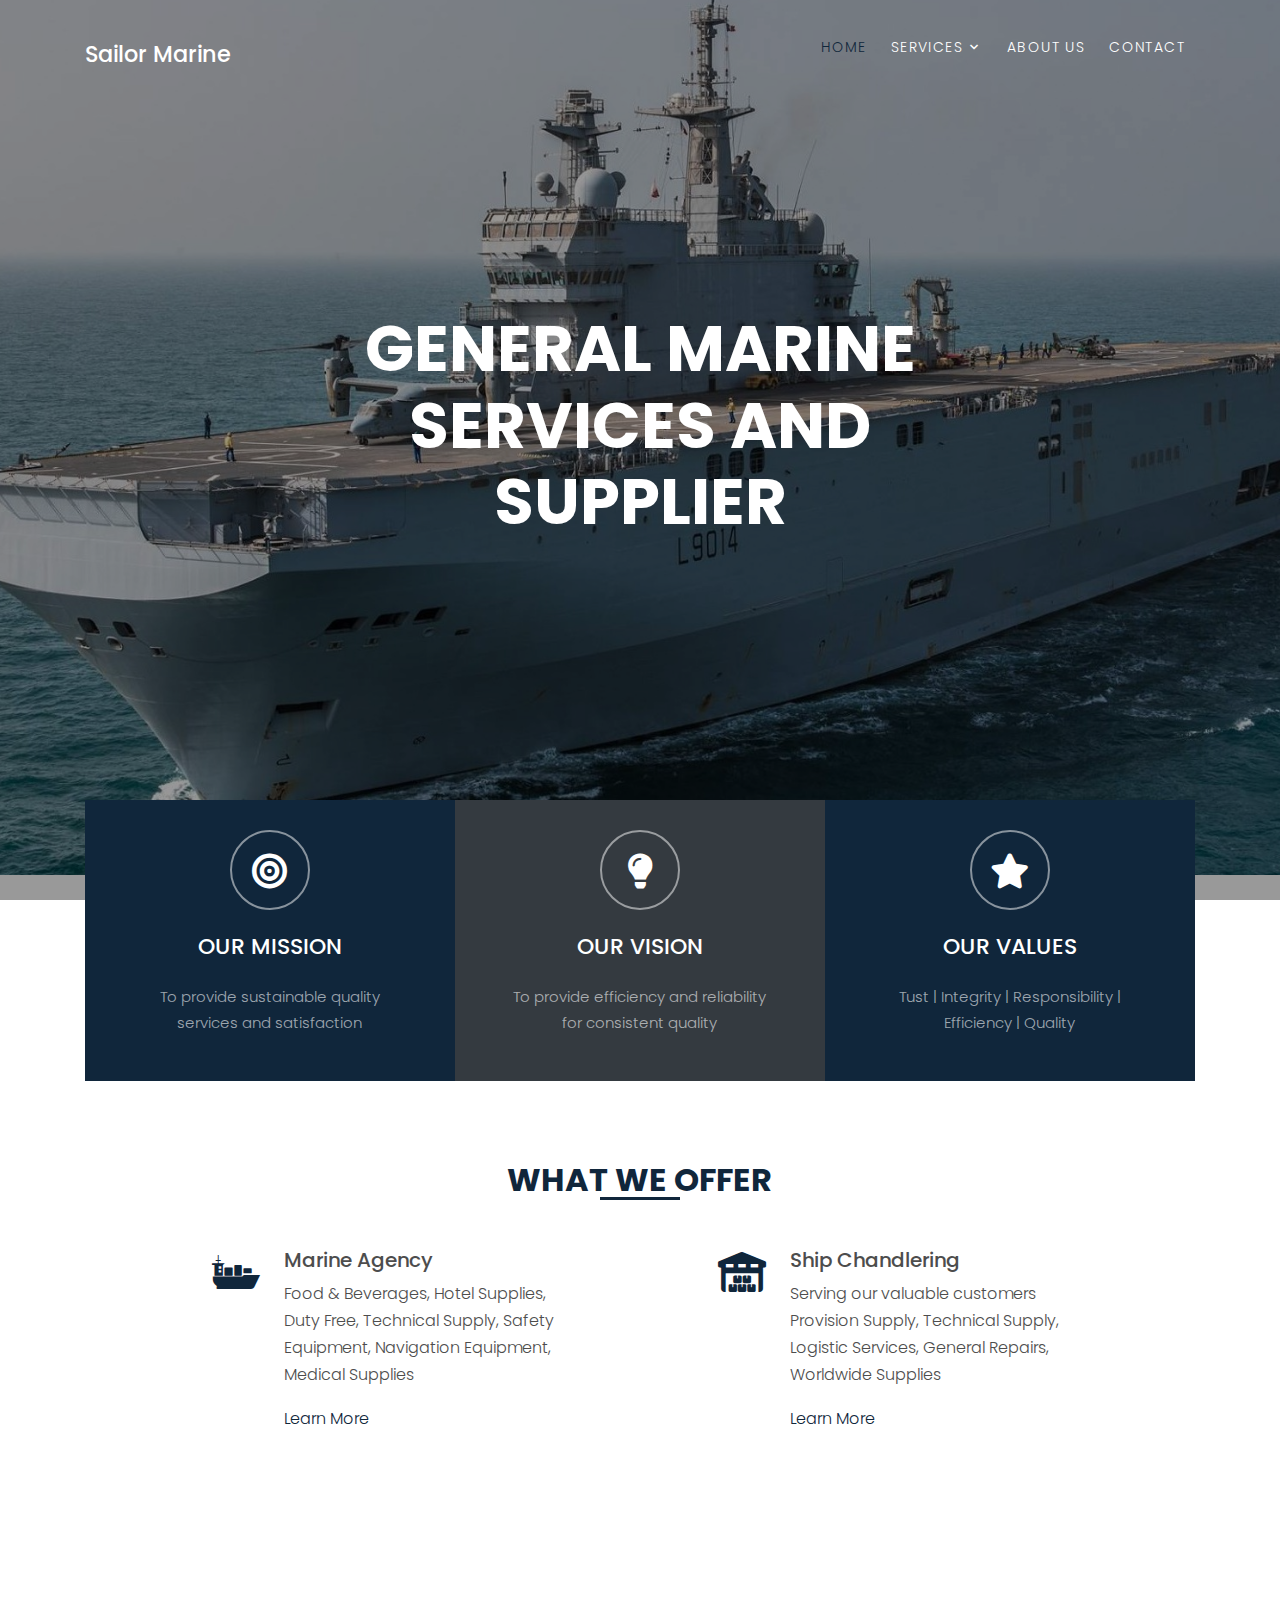
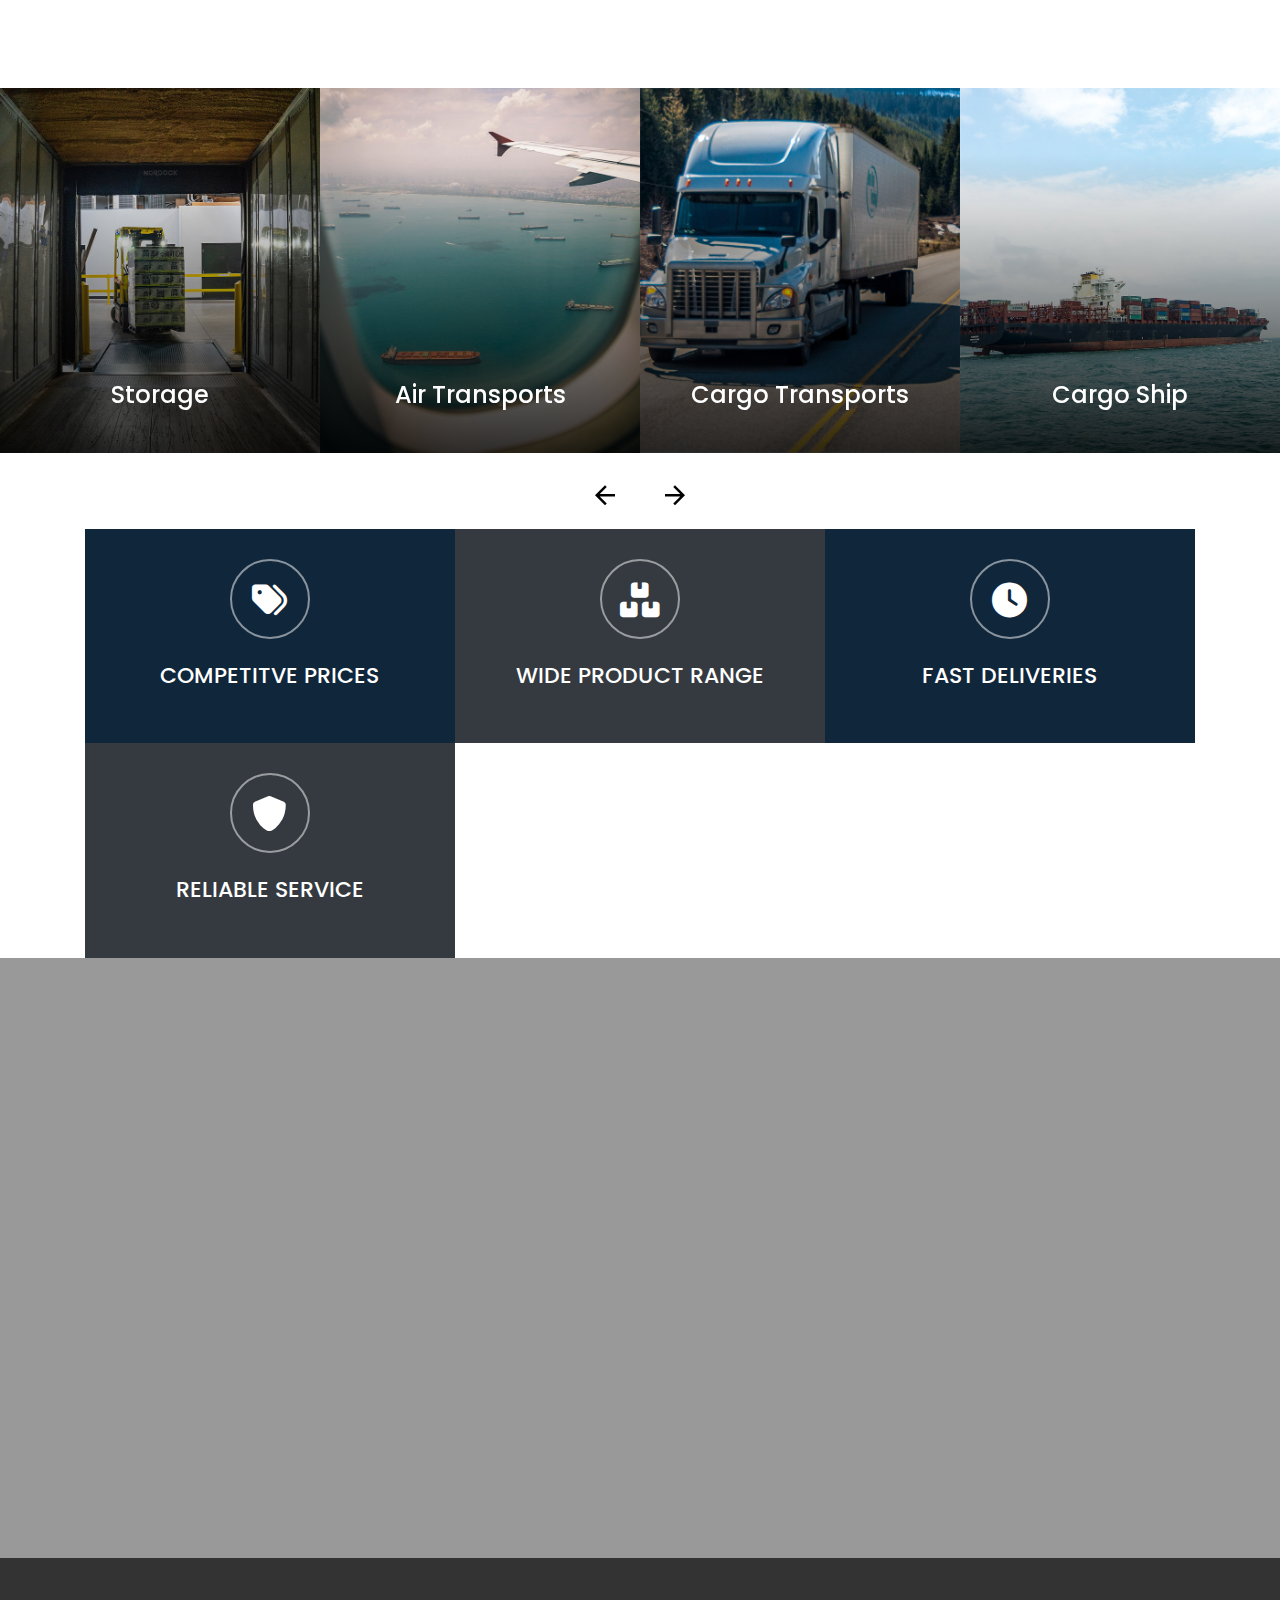
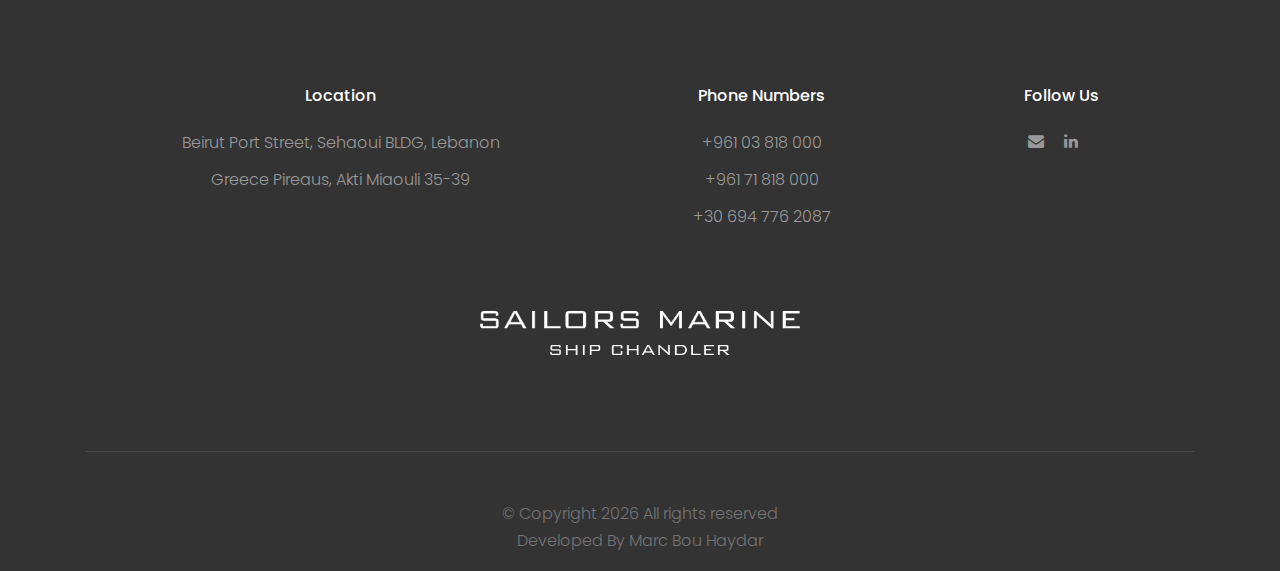
<file: index.html>
<!DOCTYPE html>
<html lang="en">
  <head>
    <title>Sailor Marine Ship Chandler</title>
    <link rel="icon" href="images/anchor-header.png" type="image/icon type">
    <meta charset="utf-8">
    <meta name="viewport" content="width=device-width, initial-scale=1, shrink-to-fit=no">
    <link rel="stylesheet" href="https://fonts.googleapis.com/css?family=Poppins:200,300,400,700,900|Display+Playfair:200,300,400,700"> 
    <link rel="stylesheet" href="fonts/icomoon/style.css">
    <link rel="stylesheet" href="css/bootstrap.min.css">
    <link rel="stylesheet" href="css/magnific-popup.css">
    <link rel="stylesheet" href="css/jquery-ui.css">
    <link rel="stylesheet" href="css/owl.carousel.min.css">
    <link rel="stylesheet" href="css/owl.theme.default.min.css">
    <link rel="stylesheet" href="css/bootstrap-datepicker.css">
    <link rel="stylesheet" href="fonts/flaticon/font/flaticon.css">
    <link rel="stylesheet" href="css/aos.css">
    <link rel="stylesheet" href="css/style.css">
    <link rel="stylesheet" href="https://cdnjs.cloudflare.com/ajax/libs/font-awesome/6.0.0/css/all.min.css">
  </head>
  <body>
  
  <div class="site-wrap">

    <div class="site-mobile-menu">
      <div class="site-mobile-menu-header">
        <div class="site-mobile-menu-close mt-3">
          <span class="icon-close2 js-menu-toggle"></span>
        </div>
      </div>
      <div class="site-mobile-menu-body"></div>
    </div>
    
    <header class="site-navbar py-3" role="banner">

      <div class="container">
        <div class="row align-items-center">
          
          <div class="col-11 col-xl-2">
            <h1 class="mb-0"><a href="index.html" class="text-white font-header mb-0">Sailor Marine</a></h1>
          </div>
          <div class="col-12 col-md-10 d-none d-xl-block">
            <nav class="site-navigation position-relative text-right" role="navigation">

              <ul class="site-menu js-clone-nav mx-auto d-none d-lg-block">
                <li class="active"><a href="index.html">Home</a></li>
                <li class="has-children">
                  <a href="services.html">Services</a>
                  <ul class="dropdown">
                    <li><a href="marineAgency.html">Marine Agency</a></li>
                    <li><a href="shipChandlering.html">Ship Chandlering</a></li>
                  </ul>
                </li>
                <li><a href="about.html">About Us</a></li>
                <li><a href="contact.html">Contact</a></li>
              </ul>
            </nav>
          </div>


          <div class="d-inline-block d-xl-none ml-md-0 mr-auto py-3" style="position: relative; top: 3px;"><a href="#" class="site-menu-toggle js-menu-toggle text-white"><span class="icon-menu h3"></span></a></div>

          </div>

        </div>
      </div>
      
    </header>

  

    <div class="site-blocks-cover overlay" style="background-image: url(images/mistral-marine.jpeg);" data-aos="fade" data-stellar-background-ratio="0.5">
      <div class="container">
        <div class="row align-items-center justify-content-center text-center">
          <div class="col-md-8" data-aos="fade-up" data-aos-delay="400">
            <h1 class="text-white font-weight-light mb-5 text-uppercase font-weight-bold">General Marine Services and Supplier</h1>
          </div>
        </div>
      </div>
    </div>  

    <div class="container">
      <div class="row align-items-center no-gutters align-items-stretch overlap-section">
        <div class="col-md-4">
          <div class="feature-1 pricing h-100 text-center">
            <div class="icon">
              <span class="fas fa-bullseye"></span>
            </div>
            <h2 class="my-4 heading">OUR MISSION</h2>
            <p>To provide sustainable quality services and satisfaction</p>
          </div>
        </div>
        <div class="col-md-4">
          <div class="free-quote bg-dark pricing h-100 text-center">
            <div class="icon">
              <span class="fas fa-lightbulb"></span>
            </div>
            <h2 class="my-4 heading">OUR VISION</h2>
            <p>To provide efficiency and reliability for consistent quality</p>
          </div>
        </div>
        <div class="col-md-4">
          <div class="feature-3 pricing h-100 text-center">
            <div class="icon">
              <span class="fas fa-star"></span>
            </div>
            <h2 class="my-4 heading">OUR VALUES</h2>
            <p>Tust | Integrity | Responsibility | Efficiency | Quality</p>
          </div>
        </div>
      </div>
    </div>

    <div class="site-section">
      <div class="container">
        <div class="row justify-content-center mb-5">
          <div class="col-md-7 text-center border-primary">
            <h2 class="mb-0 text-primary">What We Offer</h2>
          </div>
        </div>
        <div class="row align-items-stretch" style="justify-content: space-evenly;">
          <div class="col-md-6 col-lg-4 mb-4 mb-lg-0">
            <div class="unit-4 d-flex">
              <div class="unit-4-icon mr-4"><span class="text-primary flaticon-sea-ship-with-containers"></span></div>
              <div>
                <h3>Marine Agency</h3>
                <p>Food & Beverages, Hotel Supplies, Duty Free, Technical Supply, Safety Equipment, Navigation Equipment, Medical Supplies</p>
                <p class="mb-0"><a href="marineAgency.html" class="hover-a">Learn More</a></p>
              </div>
            </div>
          </div>
          <div class="col-md-6 col-lg-4 mb-4 mb-lg-0">
            <div class="unit-4 d-flex">
              <div class="unit-4-icon mr-4"><span class="text-primary flaticon-barn"></span></div>
              <div>
                <h3>Ship Chandlering</h3>
                <p>Serving our valuable customers Provision Supply, Technical Supply, Logistic Services, General Repairs, Worldwide Supplies</p>
                <p class="mb-0"><a href="shipChandlering.html" class="hover-a">Learn More</a></p>
              </div>
            </div>
          </div>

        </div>
      </div>
    </div>
  

    <div class="site-section block-13">
      <!-- <div class="container"></div> -->


      <div class="owl-carousel nonloop-block-13">
        <div>
          <a href="#" class="unit-1 text-center">
            <img src="images/img_1.jpg" alt="Image" class="img-fluid">
            <div class="unit-1-text">
              <h3 class="unit-1-heading">Storage</h3>
              <p class="px-5">Lorem ipsum dolor sit amet consectetur adipisicing elit. Eos tempore ullam minus voluptate libero.</p>
            </div>
          </a>
        </div>

        <div>
          <a href="#" class="unit-1 text-center">
            <img src="images/img_2.jpg" alt="Image" class="img-fluid">
            <div class="unit-1-text">
              <h3 class="unit-1-heading">Air Transports</h3>
              <p class="px-5">Lorem ipsum dolor sit amet consectetur adipisicing elit. Eos tempore ullam minus voluptate libero.</p>
            </div>
          </a>
        </div>

        <div>
          <a href="#" class="unit-1 text-center">
            <img src="images/img_3.jpg" alt="Image" class="img-fluid">
            <div class="unit-1-text">
              <h3 class="unit-1-heading">Cargo Transports</h3>
              <p class="px-5">Lorem ipsum dolor sit amet consectetur adipisicing elit. Eos tempore ullam minus voluptate libero.</p>
            </div>
          </a>
        </div>

        <div>
          <a href="#" class="unit-1 text-center">
            <img src="images/img_4.jpg" alt="Image" class="img-fluid">
            <div class="unit-1-text">
              <h3 class="unit-1-heading">Cargo Ship</h3>
              <p class="px-5">Lorem ipsum dolor sit amet consectetur adipisicing elit. Eos tempore ullam minus voluptate libero.</p>
            </div>
          </a>
        </div>

        <div>
          <a href="#" class="unit-1 text-center">
            <img src="images/img_5.jpg" alt="Image" class="img-fluid">
            <div class="unit-1-text">
              <h3 class="unit-1-heading">Ware Housing</h3>
              <p class="px-5">Lorem ipsum dolor sit amet consectetur adipisicing elit. Eos tempore ullam minus voluptate libero.</p>
            </div>
          </a>
        </div>


      </div>
    </div>

    <div class="container">
      <div class="row align-items-center no-gutters align-items-stretch overlap-section">
        <div class="col-md-4">
          <div class="feature-1 pricing h-100 text-center">
            <div class="icon">
              <span class="fas fa-tags"></span>
            </div>
            <h2 class="my-4 heading">COMPETITVE PRICES</h2>
          </div>
        </div>
        <div class="col-md-4">
          <div class="free-quote bg-dark pricing h-100 text-center">
            <div class="icon">
              <span class="fas fa-boxes"></span>
            </div>
            <h2 class="my-4 heading">WIDE PRODUCT RANGE</h2>
          </div>
        </div>
        <div class="col-md-4">
          <div class="feature-3 pricing h-100 text-center">
            <div class="icon">
              <span class="fas fa-clock"></span>
            </div>
            <h2 class="my-4 heading">FAST DELIVERIES</h2>
          </div>
        </div>
        <div class="col-md-4">
          <div class="free-quote bg-dark pricing h-100 text-center">
            <div class="icon">
              <span class="fas fa-shield-alt"></span>
            </div>
            <h2 class="my-4 heading">RELIABLE SERVICE</h2>
          </div>
        </div>
      </div>
    </div>

    <!-- <div class="site-section bg-light">
      <div class="container">
        <div class="row justify-content-center mb-5">
          <div class="col-md-7 text-center border-primary">
            <h2 class="font-weight-light text-primary">More Services</h2>
            <p class="color-black-opacity-5">We Offer The Following Services</p>
          </div>
        </div>
        <div class="row align-items-stretch">
          <div class="col-md-6 col-lg-4 mb-4 mb-lg-4">
            <div class="unit-4 d-flex">
              <div class="unit-4-icon mr-4"><span class="text-primary flaticon-travel"></span></div>
              <div>
                <h3>Air Air Freight</h3>
                <p>Lorem ipsum dolor sit amet consectetur adipisicing elit. Perferendis quis molestiae vitae eligendi at.</p>
                <p><a href="#">Learn More</a></p>
              </div>
            </div>
          </div>
          <div class="col-md-6 col-lg-4 mb-4 mb-lg-4">
            <div class="unit-4 d-flex">
              <div class="unit-4-icon mr-4"><span class="text-primary flaticon-sea-ship-with-containers"></span></div>
              <div>
                <h3>Ocean Freight</h3>
                <p>Lorem ipsum dolor sit amet consectetur adipisicing elit. Perferendis quis molestiae vitae eligendi at.</p>
                <p><a href="#">Learn More</a></p>
              </div>
            </div>
          </div>
          <div class="col-md-6 col-lg-4 mb-4 mb-lg-4">
            <div class="unit-4 d-flex">
              <div class="unit-4-icon mr-4"><span class="text-primary flaticon-frontal-truck"></span></div>
              <div>
                <h3>Ground Shipping</h3>
                <p>Lorem ipsum dolor sit amet consectetur adipisicing elit. Perferendis quis molestiae vitae eligendi at.</p>
                <p><a href="#">Learn More</a></p>
              </div>
            </div>
          </div>


          <div class="col-md-6 col-lg-4 mb-4 mb-lg-4">
            <div class="unit-4 d-flex">
              <div class="unit-4-icon mr-4"><span class="text-primary flaticon-barn"></span></div>
              <div>
                <h3>Warehousing</h3>
                <p>Lorem ipsum dolor sit amet consectetur adipisicing elit. Perferendis quis molestiae vitae eligendi at.</p>
                <p><a href="#">Learn More</a></p>
              </div>
            </div>
          </div>
          <div class="col-md-6 col-lg-4 mb-4 mb-lg-4">
            <div class="unit-4 d-flex">
              <div class="unit-4-icon mr-4"><span class="text-primary flaticon-platform"></span></div>
              <div>
                <h3>Storage</h3>
                <p>Lorem ipsum dolor sit amet consectetur adipisicing elit. Perferendis quis molestiae vitae eligendi at.</p>
                <p><a href="#">Learn More</a></p>
              </div>
            </div>
          </div>
          <div class="col-md-6 col-lg-4 mb-4 mb-lg-4">
            <div class="unit-4 d-flex">
              <div class="unit-4-icon mr-4"><span class="text-primary flaticon-car"></span></div>
              <div>
                <h3>Delivery Van</h3>
                <p>Lorem ipsum dolor sit amet consectetur adipisicing elit. Perferendis quis molestiae vitae eligendi at.</p>
                <p><a href="#">Learn More</a></p>
              </div>
            </div>
          </div>

        </div>
      </div>
    </div> -->

    <div class="site-blocks-cover overlay inner-page-cover" style="background-image: url(images/crane-port-beirut.jpeg); background-attachment: fixed;">
      <div class="container">
        <div class="row align-items-center justify-content-center text-center">

          <div class="col-md-7" data-aos="fade-up" data-aos-delay="400">
            <h2 class="text-white font-weight-light mb-5 h1" style="line-height: 5rem;">Share with Us <br> What, When, and Where, <br>Leave the Rest to Us</h2>
              <p class="mb-0"><a href="contact.html" class="btn btn-primary py-3 px-5 text-white">Get Started</a></p>
          </div>
        </div>
      </div>
    </div>  
    
    <!-- <div class="site-section border-bottom">
      <div class="container">

        <div class="row justify-content-center mb-5">
          <div class="col-md-7 text-center border-primary">
            <h2 class="font-weight-light text-primary">Testimonials</h2>
          </div>
        </div>

        <div class="slide-one-item home-slider owl-carousel">
          <div>
            <div class="testimonial">
              <figure class="mb-4">
                <img src="images/person_3.jpg" alt="Image" class="img-fluid mb-3">
                <p>John Smith</p>
              </figure>
              <blockquote>
                <p>&ldquo;Lorem ipsum dolor sit amet consectetur adipisicing elit. Consectetur unde reprehenderit aperiam quaerat fugiat repudiandae explicabo animi minima fuga beatae illum eligendi incidunt consequatur. Amet dolores excepturi earum unde iusto.&rdquo;</p>
              </blockquote>
            </div>
          </div>
          <div>
            <div class="testimonial">
              <figure class="mb-4">
                <img src="images/person_2.jpg" alt="Image" class="img-fluid mb-3">
                <p>Christine Aguilar</p>
              </figure>
              <blockquote>
                <p>&ldquo;Lorem ipsum dolor sit amet consectetur adipisicing elit. Consectetur unde reprehenderit aperiam quaerat fugiat repudiandae explicabo animi minima fuga beatae illum eligendi incidunt consequatur. Amet dolores excepturi earum unde iusto.&rdquo;</p>
              </blockquote>
            </div>
          </div>

          <div>
            <div class="testimonial">
              <figure class="mb-4">
                <img src="images/person_4.jpg" alt="Image" class="img-fluid mb-3">
                <p>Robert Spears</p>
              </figure>
              <blockquote>
                <p>&ldquo;Lorem ipsum dolor sit amet consectetur adipisicing elit. Consectetur unde reprehenderit aperiam quaerat fugiat repudiandae explicabo animi minima fuga beatae illum eligendi incidunt consequatur. Amet dolores excepturi earum unde iusto.&rdquo;</p>
              </blockquote>
            </div>
          </div>

          <div>
            <div class="testimonial">
              <figure class="mb-4">
                <img src="images/person_5.jpg" alt="Image" class="img-fluid mb-3">
                <p>Bruce Rogers</p>
              </figure>
              <blockquote>
                <p>&ldquo;Lorem ipsum dolor sit amet consectetur adipisicing elit. Consectetur unde reprehenderit aperiam quaerat fugiat repudiandae explicabo animi minima fuga beatae illum eligendi incidunt consequatur. Amet dolores excepturi earum unde iusto.&rdquo;</p>
              </blockquote>
            </div>
          </div>

        </div>
      </div>
    </div> -->

    <!-- <div class="site-section">
      <div class="container">
        <div class="row justify-content-center mb-5">
          <div class="col-md-7 text-center border-primary">
            <h2 class="font-weight-light text-primary">Our Blog</h2>
            <p class="color-black-opacity-5">See Our Daily News &amp; Updates</p>
          </div>
        </div>
        <div class="row mb-3 align-items-stretch">
          <div class="col-md-6 col-lg-6 mb-4 mb-lg-4">
            <div class="h-entry">
              <img src="images/blog_1.jpg" alt="Image" class="img-fluid">
              <h2 class="font-size-regular"><a href="#">Warehousing Your Packages</a></h2>
              <div class="meta mb-4">by Theresa Winston <span class="mx-2">&bullet;</span> Jan 18, 2019 at 2:00 pm <span class="mx-2">&bullet;</span> <a href="#">News</a></div>
              <p>Lorem ipsum dolor sit amet consectetur adipisicing elit. Natus eligendi nobis ea maiores sapiente veritatis reprehenderit suscipit quaerat rerum voluptatibus a eius.</p>
            </div> 
          </div>
          <div class="col-md-6 col-lg-6 mb-4 mb-lg-4">
            <div class="h-entry">
              <img src="images/blog_2.jpg" alt="Image" class="img-fluid">
              <h2 class="font-size-regular"><a href="#">Warehousing Your Packages</a></h2>
              <div class="meta mb-4">by Theresa Winston <span class="mx-2">&bullet;</span> Jan 18, 2019 at 2:00 pm <span class="mx-2">&bullet;</span> <a href="#">News</a></div>
              <p>Lorem ipsum dolor sit amet consectetur adipisicing elit. Natus eligendi nobis ea maiores sapiente veritatis reprehenderit suscipit quaerat rerum voluptatibus a eius.</p>
            </div>
          </div>
        </div>
      </div>
    </div> -->
    
    <!-- <div class="site-section border-top">
      <div class="container">
        <div class="row text-center">
          <div class="col-md-12">
            <h2 class="mb-5 text-black">Try Our Services</h2>
            <p class="mb-0"><a href="contact.html" class="btn btn-primary py-3 px-5 text-white">Get Started</a></p>
          </div>
        </div>
      </div>
    </div> -->
    
    <footer class="site-footer">
      <div class="container">
        <div class="row footer-wrapper">
          <div class="">
            <h2 class="footer-heading mb-4">Location</h2>
            <ul class="list-unstyled">
              <li><a href="https://maps.app.goo.gl/tXrk5J2WMK9uektF7?g_st=ic" target=”_blank” >Beirut Port Street, Sehaoui BLDG, Lebanon</a></li>
              <li style="color: #999999 !important;">Greece Pireaus, Akti Miaouli 35-39</li>
            </ul>
          </div>
          <div class="">
            <h2 class="footer-heading mb-4">Phone Numbers</h2>
            <ul class="list-unstyled">
              <li><a href="tel:+96103818000">+961 03 818 000</a></li>
              <li><a href="tel:+96171818000">+961 71 818 000</a></li>
              
              <li><a href="tel:+306947762087">+30 694 776 2087</a></li>
            </ul>
          </div>
          <div class="">
            <h2 class="footer-heading mb-4">Follow Us</h2>
            <!-- <a href="#" class="pl-0 pr-3"><span class="icon-facebook"></span></a>
            <a href="#" class="pl-3 pr-3"><span class="icon-twitter"></span></a>
            <a href="#" class="pl-3 pr-3"><span class="icon-instagram"></span></a> -->
            <a href="mailto:ziad@sailorzc.com"><span class="icon-envelope"></span></a>
            <a href="https://www.linkedin.com/in/ziad-challita-3bba0a18" target=”_blank” class="pl-3 pr-3"><span class="icon-linkedin"></span></a>
          </div>
          <!-- <div class="col-md-3">
            <h2 class="footer-heading mb-4">Emails</h2>
            <ul class="list-unstyled">
              <li><a href="mailto:ziad@sailorzc.com">Company Email</a></li>
              <li><a href="mailto:ziad@sailorzc.com">Personal Email</a></li>
            </ul>
          </div> -->
        </div>
        <div class="logo-footer">
          <img src="images/sailor-marine.png" class="logo-anchor" style="width: 20rem;" alt="">
        </div>
        <div class="row pt-5 mt-5 text-center">
          <div class="col-md-12">
            <div class="border-top pt-5">
            <p>
            &copy; Copyright <script>document.write(new Date().getFullYear());</script> All rights reserved</a><br>Developed By Marc Bou Haydar
            </p>
            </div>
          </div>
          
        </div>
      </div>
    </footer>
  </div>

  <script src="js/jquery-3.3.1.min.js"></script>
  <script src="js/jquery-migrate-3.0.1.min.js"></script>
  <script src="js/jquery-ui.js"></script>
  <script src="js/popper.min.js"></script>
  <script src="js/bootstrap.min.js"></script>
  <script src="js/owl.carousel.min.js"></script>
  <script src="js/jquery.stellar.min.js"></script>
  <script src="js/jquery.countdown.min.js"></script>
  <script src="js/jquery.magnific-popup.min.js"></script>
  <script src="js/bootstrap-datepicker.min.js"></script>
  <script src="js/aos.js"></script>

  <script src="js/main.js"></script>
    
  </body>
</html>
</file>
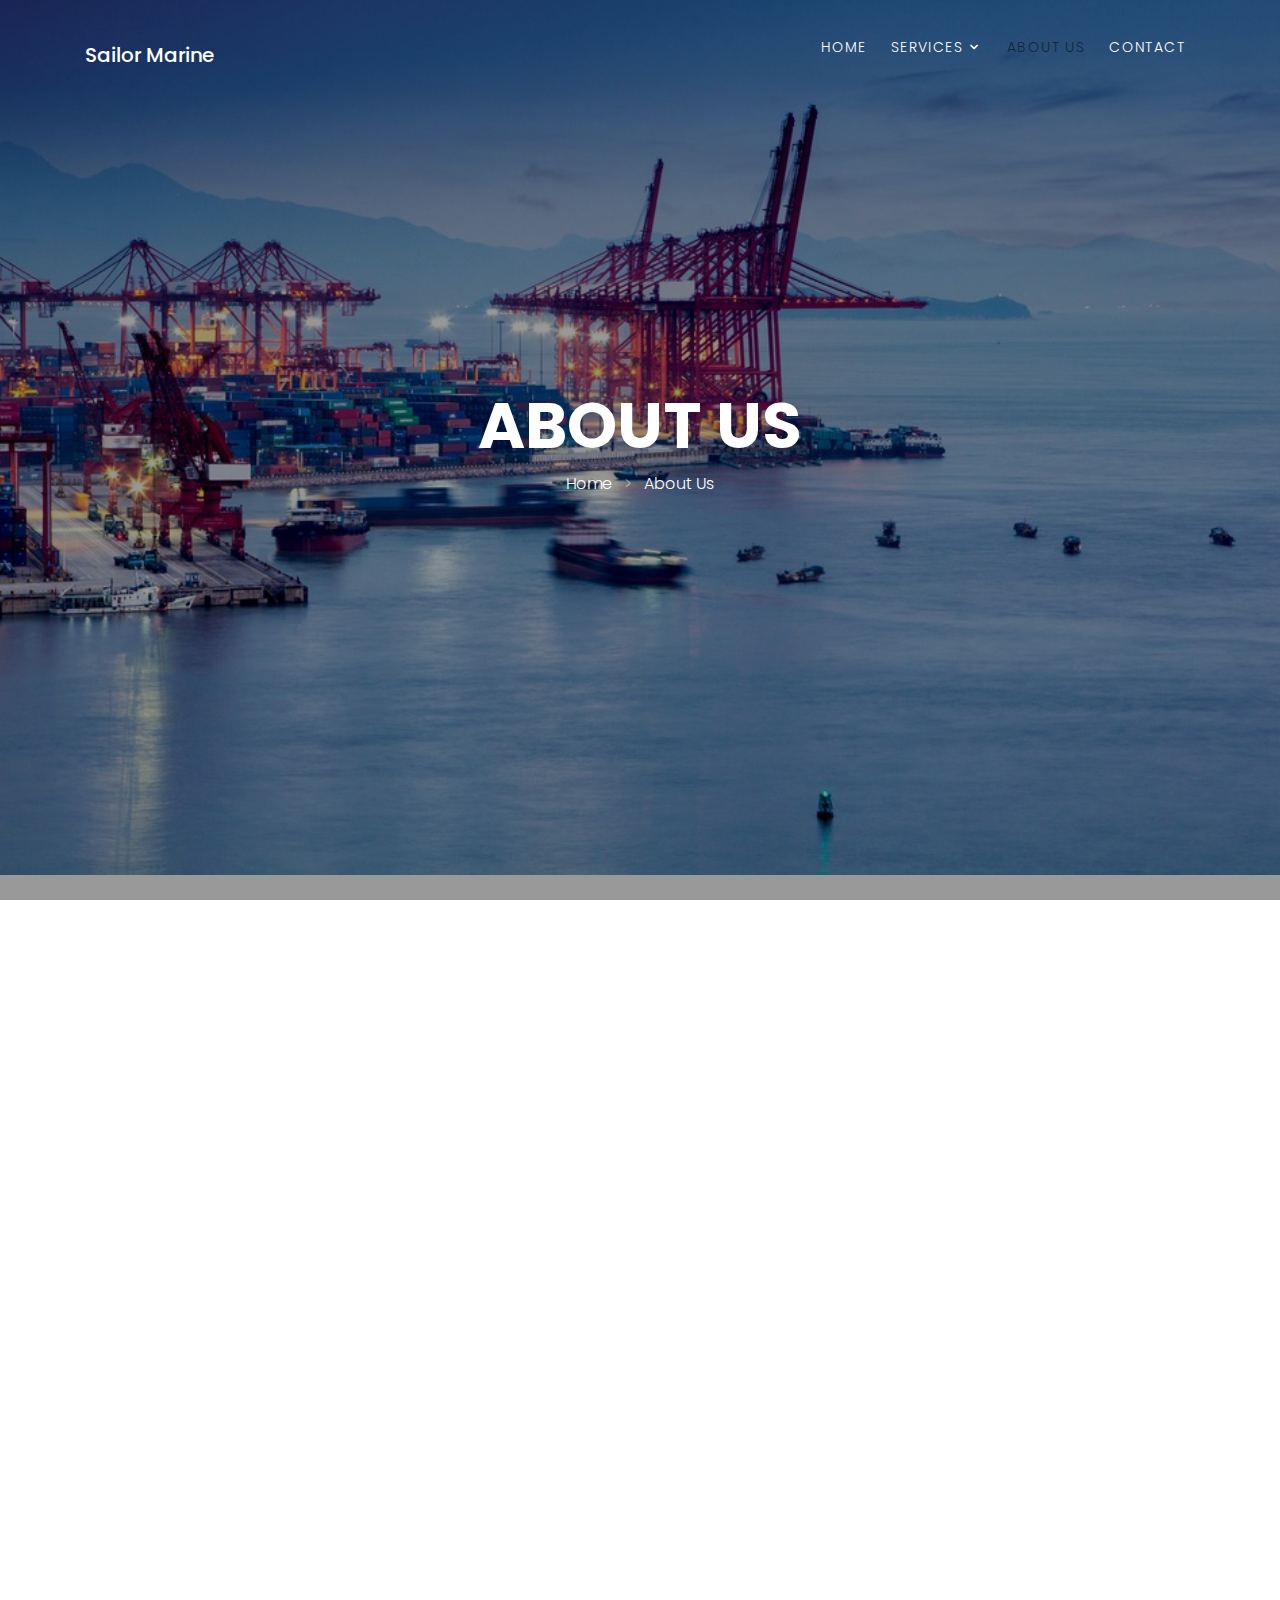
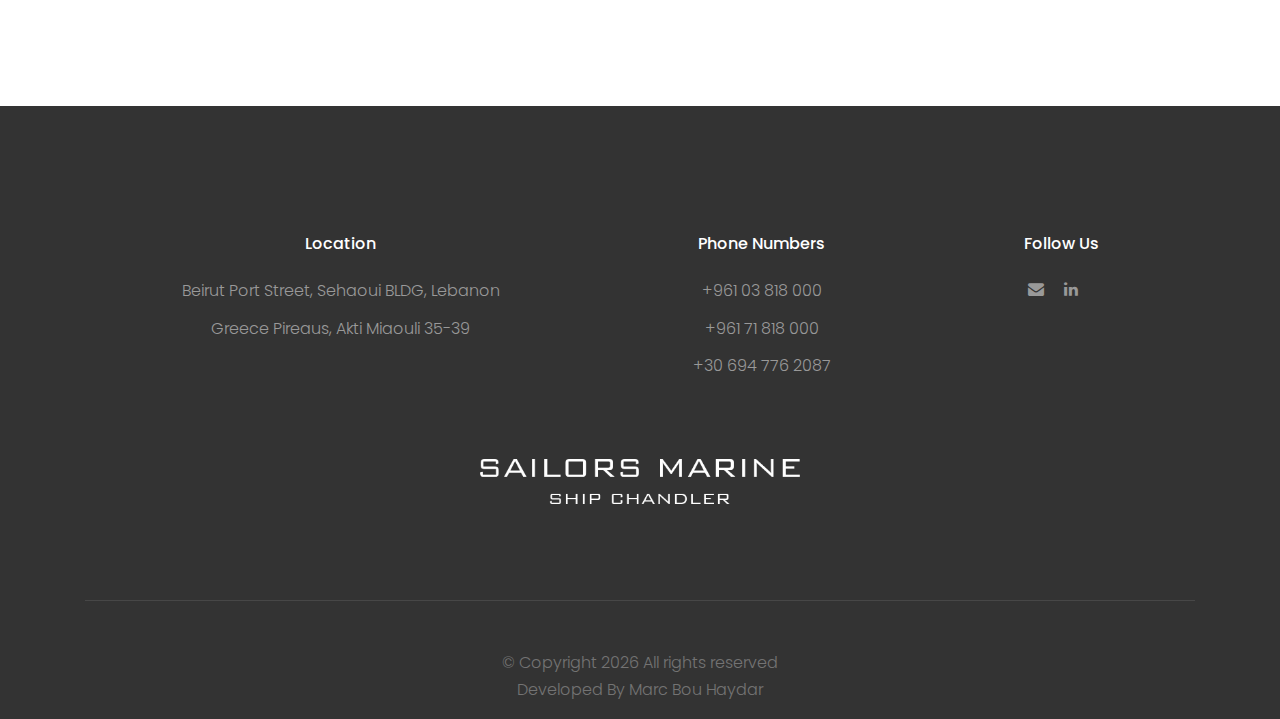
<file: about.html>
<!DOCTYPE html>
<html lang="en">
  <head>
    <title>Sailor Marine Ship Chandler</title>
    <link rel="icon" href="images/anchor-header.png" type="image/icon type">
    <meta charset="utf-8">
    <meta name="viewport" content="width=device-width, initial-scale=1, shrink-to-fit=no">

    <link rel="stylesheet" href="https://fonts.googleapis.com/css?family=Poppins:200,300,400,700,900|Display+Playfair:200,300,400,700"> 
    <link rel="stylesheet" href="fonts/icomoon/style.css">

    <link rel="stylesheet" href="css/bootstrap.min.css">
    <link rel="stylesheet" href="css/magnific-popup.css">
    <link rel="stylesheet" href="css/jquery-ui.css">
    <link rel="stylesheet" href="css/owl.carousel.min.css">
    <link rel="stylesheet" href="css/owl.theme.default.min.css">

    <link rel="stylesheet" href="css/bootstrap-datepicker.css">

    <link rel="stylesheet" href="fonts/flaticon/font/flaticon.css">



    <link rel="stylesheet" href="css/aos.css">

    <link rel="stylesheet" href="css/style.css">
    
  </head>
  <body>
  
  <div class="site-wrap">

    <div class="site-mobile-menu">
      <div class="site-mobile-menu-header">
        <div class="site-mobile-menu-close mt-3">
          <span class="icon-close2 js-menu-toggle"></span>
        </div>
      </div>
      <div class="site-mobile-menu-body"></div>
    </div>
    
    <header class="site-navbar py-3" role="banner">

      <div class="container">
        <div class="row align-items-center">
          
          <div class="col-11 col-xl-2">
            <h1 class="mb-0"><a href="index.html" class="text-white h5 mb-0">Sailor Marine</a></h1>
          </div>
          <div class="col-12 col-md-10 d-none d-xl-block">
            <nav class="site-navigation position-relative text-right" role="navigation">

              <ul class="site-menu js-clone-nav mx-auto d-none d-lg-block">
                <li><a href="index.html">Home</a></li>
                <li class="has-children">
                  <a href="services.html">Services</a>
                  <ul class="dropdown">
                    <li><a href="marineAgency.html">Marine Agency</a></li>
                    <li><a href="services.html">Ship Chandlering</a></li>
                  </ul>
                </li>
                <li class="active"><a href="about.html">About Us</a></li>
                <li><a href="contact.html">Contact</a></li>
              </ul>
            </nav>
          </div>


          <div class="d-inline-block d-xl-none ml-md-0 mr-auto py-3" style="position: relative; top: 3px;"><a href="#" class="site-menu-toggle js-menu-toggle text-white"><span class="icon-menu h3"></span></a></div>

          </div>

        </div>
      </div>
      
    </header>

  

    <div class="site-blocks-cover overlay" style="background-image: url(images/night-port-beirut.jpeg);" data-aos="fade" data-stellar-background-ratio="0.5">
      <div class="container">
        <div class="row align-items-center justify-content-center text-center">

          <div class="col-md-8" data-aos="fade-up" data-aos-delay="400">
            <h1 class="text-white font-weight-light text-uppercase font-weight-bold">About Us</h1>
            <p class="breadcrumb-custom"><a href="index.html" style="color: white;">Home</a> <span class="mx-2">&gt;</span> <span style="color: white;">About Us</span></p>
          </div>
        </div>
      </div>
    </div>  

    

    <div class="site-section">
      <div class="container">
        <div class="row mb-5">
          
          <div class="col-md-5 ml-auto mb-5 order-md-2" data-aos="fade">
            <img src="images/ship-right.jpeg" alt="Image" class="img-fluid rounded" style="margin: 6rem 0 0 0;">
          </div>
          <div class="col-md-6 order-md-1" data-aos="fade">
            <div class="text-left pb-1 border-primary mb-4">
              <h2 class="text-primary">Our Story</h2>
            </div>
            <p>Sailor Marine is a trusted ship chandler and port services, providing vessels with everything they need from fresh provisions to technical supplies. We offer high-quality food, deck and engine stores, safety gear, cleaning materials, and spare parts to keep operations running smoothly.</p>
            <p>We understand that time is critical in maritime operations, so we ensure fast, reliable deliveries both at port and offshore. Our services also include bonded stores, lubricants, and marine chemicals, as well as handling documentation, port clearances, and crew changes.</p>
            <p>With our comprehensive services and commitment to excellence, Sailor Marine keeps your vessel fully equipped, compliant, and ready for every voyage.</p>
            <p class="text-primary">Sailor Marine is ISO Certified 9001:2005</p>
            <!-- <div class="row">
              <div class="col-md-12 mb-md-5 mb-0 col-lg-6">
                <div class="unit-4">
                  <div class="unit-4-icon mb-3 mr-4"><span class="text-primary flaticon-frontal-truck"></span></div>
                  <div>
                    <h3>Ground Shipping</h3>
                    <p>Lorem ipsum dolor sit amet consectetur adipisicing elit. Perferendis quis.</p>
                    <p class="mb-0"><a href="#">Learn More</a></p>
                  </div>
                </div>
              </div>
              <div class="col-md-12 mb-md-5 mb-0 col-lg-6">
                <div class="unit-4">
                  <div class="unit-4-icon mb-3 mr-4"><span class="text-primary flaticon-travel"></span></div>
                  <div>
                    <h3>Air Freight</h3>
                    <p>Lorem ipsum dolor sit amet consectetur adipisicing elit. Perferendis quis.</p>
                    <p class="mb-0"><a href="#">Learn More</a></p>
                  </div>
                </div>
              </div>
            </div> -->
          </div>
          
        </div>
      </div>
    </div>
  
    <!-- <div class="bg-image overlay">
      <img src="images/hero_bg_4.jpg" alt="">
      <div class="container">
        <div class="row justify-content-center mb-5">
          <div class="col-md-7 text-center border-primary">
            <h2 class="font-weight-light text-primary" data-aos="fade">How It Works</h2>
          </div>
        </div>
        <div class="row">
          <div class="col-md-6 col-lg-4 mb-5 mb-lg-0" data-aos="fade" data-aos-delay="100">
            <div class="how-it-work-item">
              <span class="number">1</span>
              <div class="how-it-work-body">
                <h2>Choose Your Service</h2>
                <p class="mb-5">Lorem ipsum dolor sit amet consectetur adipisicing elit. Incidunt praesentium dicta consectetur fuga neque fugit a at. Cum quod vero assumenda iusto.</p>
                <ul class="ul-check list-unstyled white">
                  <li class="text-white">Error minus sint nobis dolor</li>
                  <li class="text-white">Voluptatum porro expedita labore esse</li>
                  <li class="text-white">Voluptas unde sit pariatur earum</li>
                </ul>
              </div>
            </div>
          </div>

          <div class="col-md-6 col-lg-4 mb-5 mb-lg-0" data-aos="fade" data-aos-delay="200">
            <div class="how-it-work-item">
              <span class="number">2</span>
              <div class="how-it-work-body">
                <h2>Select Your Payment</h2>
                <p class="mb-5">Lorem ipsum dolor sit amet consectetur adipisicing elit. Incidunt praesentium dicta consectetur fuga neque fugit a at. Cum quod vero assumenda iusto.</p>
                <ul class="ul-check list-unstyled white">
                  <li class="text-white">Error minus sint nobis dolor</li>
                  <li class="text-white">Voluptatum porro expedita labore esse</li>
                  <li class="text-white">Voluptas unde sit pariatur earum</li>
                </ul>
              </div>
            </div>
          </div>

          <div class="col-md-6 col-lg-4 mb-5 mb-lg-0" data-aos="fade" data-aos-delay="300">
            <div class="how-it-work-item">
              <span class="number">3</span>
              <div class="how-it-work-body">
                <h2>Tracking Your Order</h2>
                <p class="mb-5">Lorem ipsum dolor sit amet consectetur adipisicing elit. Incidunt praesentium dicta consectetur fuga neque fugit a at. Cum quod vero assumenda iusto.</p>
                <ul class="ul-check list-unstyled white">
                  <li class="text-white">Error minus sint nobis dolor</li>
                  <li class="text-white">Voluptatum porro expedita labore esse</li>
                  <li class="text-white">Voluptas unde sit pariatur earum</li>
                </ul>
              </div>
            </div>
          </div>

        </div>
      </div>
    </div> -->

    <!-- <div class="site-section border-bottom">
      <div class="container">
        <div class="row justify-content-center mb-5">
          <div class="col-md-7 text-center border-primary">
            <h2 class="font-weight-light text-primary" data-aos="fade">Our Team</h2>
          </div>
        </div>
        <div class="row">
          <div class="col-md-6 col-lg-4 mb-5 mb-lg-0" data-aos="fade" data-aos-delay="100">
            <div class="person">
              <img src="images/person_2.jpg" alt="Image" class="img-fluid rounded mb-5">
              <h3>Christine Rooster</h3>
              <p class="position text-muted">Co-Founder, President</p>
              <p class="mb-4">Lorem ipsum dolor sit amet consectetur adipisicing elit. Nisi at consequatur unde molestiae quidem provident voluptatum deleniti quo iste error eos est praesentium distinctio cupiditate tempore suscipit inventore deserunt tenetur.</p>
              <ul class="ul-social-circle">
                <li><a href="#"><span class="icon-facebook"></span></a></li>
                <li><a href="#"><span class="icon-twitter"></span></a></li>
                <li><a href="#"><span class="icon-linkedin"></span></a></li>
                <li><a href="#"><span class="icon-instagram"></span></a></li>
              </ul>
            </div>
          </div>
          <div class="col-md-6 col-lg-4 mb-5 mb-lg-0" data-aos="fade" data-aos-delay="200">
            <div class="person">
              <img src="images/person_3.jpg" alt="Image" class="img-fluid rounded mb-5">
              <h3>Brandon Sharp</h3>
              <p class="position text-muted">Co-Founder, COO</p>
              <p class="mb-4">Lorem ipsum dolor sit amet consectetur adipisicing elit. Nisi at consequatur unde molestiae quidem provident voluptatum deleniti quo iste error eos est praesentium distinctio cupiditate tempore suscipit inventore deserunt tenetur.</p>
              <ul class="ul-social-circle">
                <li><a href="#"><span class="icon-facebook"></span></a></li>
                <li><a href="#"><span class="icon-twitter"></span></a></li>
                <li><a href="#"><span class="icon-linkedin"></span></a></li>
                <li><a href="#"><span class="icon-instagram"></span></a></li>
              </ul>
            </div>
          </div>
          <div class="col-md-6 col-lg-4 mb-5 mb-lg-0" data-aos="fade" data-aos-delay="300">
            <div class="person">
              <img src="images/person_4.jpg" alt="Image" class="img-fluid rounded mb-5">
              <h3>Connor Hodson</h3>
              <p class="position text-muted">Marketing</p>
              <p class="mb-4">Lorem ipsum dolor sit amet consectetur adipisicing elit. Nisi at consequatur unde molestiae quidem provident voluptatum deleniti quo iste error eos est praesentium distinctio cupiditate tempore suscipit inventore deserunt tenetur.</p>
              <ul class="ul-social-circle">
                <li><a href="#"><span class="icon-facebook"></span></a></li>
                <li><a href="#"><span class="icon-twitter"></span></a></li>
                <li><a href="#"><span class="icon-linkedin"></span></a></li>
                <li><a href="#"><span class="icon-instagram"></span></a></li>
              </ul>
            </div>
          </div>
        </div>
      </div>
    </div> -->
    
    <!-- <div class="site-section border-bottom">
      <div class="container">

        <div class="row justify-content-center mb-5">
          <div class="col-md-7 text-center border-primary">
            <h2 class="font-weight-light text-primary">Testimonials</h2>
          </div>
        </div>

        <div class="slide-one-item home-slider owl-carousel">
          <div>
            <div class="testimonial">
              <figure class="mb-4">
                <img src="images/person_3.jpg" alt="Image" class="img-fluid mb-3">
                <p>John Smith</p>
              </figure>
              <blockquote>
                <p>&ldquo;Lorem ipsum dolor sit amet consectetur adipisicing elit. Consectetur unde reprehenderit aperiam quaerat fugiat repudiandae explicabo animi minima fuga beatae illum eligendi incidunt consequatur. Amet dolores excepturi earum unde iusto.&rdquo;</p>
              </blockquote>
            </div>
          </div>
          <div>
            <div class="testimonial">
              <figure class="mb-4">
                <img src="images/person_2.jpg" alt="Image" class="img-fluid mb-3">
                <p>Christine Aguilar</p>
              </figure>
              <blockquote>
                <p>&ldquo;Lorem ipsum dolor sit amet consectetur adipisicing elit. Consectetur unde reprehenderit aperiam quaerat fugiat repudiandae explicabo animi minima fuga beatae illum eligendi incidunt consequatur. Amet dolores excepturi earum unde iusto.&rdquo;</p>
              </blockquote>
            </div>
          </div>

          <div>
            <div class="testimonial">
              <figure class="mb-4">
                <img src="images/person_4.jpg" alt="Image" class="img-fluid mb-3">
                <p>Robert Spears</p>
              </figure>
              <blockquote>
                <p>&ldquo;Lorem ipsum dolor sit amet consectetur adipisicing elit. Consectetur unde reprehenderit aperiam quaerat fugiat repudiandae explicabo animi minima fuga beatae illum eligendi incidunt consequatur. Amet dolores excepturi earum unde iusto.&rdquo;</p>
              </blockquote>
            </div>
          </div>

          <div>
            <div class="testimonial">
              <figure class="mb-4">
                <img src="images/person_5.jpg" alt="Image" class="img-fluid mb-3">
                <p>Bruce Rogers</p>
              </figure>
              <blockquote>
                <p>&ldquo;Lorem ipsum dolor sit amet consectetur adipisicing elit. Consectetur unde reprehenderit aperiam quaerat fugiat repudiandae explicabo animi minima fuga beatae illum eligendi incidunt consequatur. Amet dolores excepturi earum unde iusto.&rdquo;</p>
              </blockquote>
            </div>
          </div>

        </div>
      </div>
    </div> -->

    
    
    <footer class="site-footer">
      <div class="container">
        <div class="row footer-wrapper">
          <div class="">
            <h2 class="footer-heading mb-4">Location</h2>
            <ul class="list-unstyled">
              <li><a href="https://maps.app.goo.gl/tXrk5J2WMK9uektF7?g_st=ic" target=”_blank” >Beirut Port Street, Sehaoui BLDG, Lebanon</a></li>
              <li style="color: #999999 !important;">Greece Pireaus, Akti Miaouli 35-39</li>
            </ul>
          </div>
          <div class="">
            <h2 class="footer-heading mb-4">Phone Numbers</h2>
            <ul class="list-unstyled">
              <li><a href="tel:+96103818000">+961 03 818 000</a></li>
              <li><a href="tel:+96171818000">+961 71 818 000</a></li>
              
              <li><a href="tel:+306947762087">+30 694 776 2087</a></li>
            </ul>
          </div>
          <div class="">
            <h2 class="footer-heading mb-4">Follow Us</h2>
            <!-- <a href="#" class="pl-0 pr-3"><span class="icon-facebook"></span></a>
            <a href="#" class="pl-3 pr-3"><span class="icon-twitter"></span></a>
            <a href="#" class="pl-3 pr-3"><span class="icon-instagram"></span></a> -->
            <a href="mailto:ziad@sailorzc.com"><span class="icon-envelope"></span></a>
            <a href="https://www.linkedin.com/in/ziad-challita-3bba0a18" target=”_blank” class="pl-3 pr-3"><span class="icon-linkedin"></span></a>
          </div>
          <!-- <div class="col-md-3">
            <h2 class="footer-heading mb-4">Emails</h2>
            <ul class="list-unstyled">
              <li><a href="mailto:ziad@sailorzc.com">Company Email</a></li>
              <li><a href="mailto:ziad@sailorzc.com">Personal Email</a></li>
            </ul>
          </div> -->
        </div>
        <div class="logo-footer">
          <img src="images/sailor-marine.png" class="logo-anchor" style="width: 20rem;" alt="">
        </div>
        <div class="row pt-5 mt-5 text-center">
          <div class="col-md-12">
            <div class="border-top pt-5">
            <p>
            &copy; Copyright <script>document.write(new Date().getFullYear());</script> All rights reserved</a><br>Developed By Marc Bou Haydar
            </p>
            </div>
          </div>
          
        </div>
      </div>
    </footer>
  </div>

  <script src="js/jquery-3.3.1.min.js"></script>
  <script src="js/jquery-migrate-3.0.1.min.js"></script>
  <script src="js/jquery-ui.js"></script>
  <script src="js/popper.min.js"></script>
  <script src="js/bootstrap.min.js"></script>
  <script src="js/owl.carousel.min.js"></script>
  <script src="js/jquery.stellar.min.js"></script>
  <script src="js/jquery.countdown.min.js"></script>
  <script src="js/jquery.magnific-popup.min.js"></script>
  <script src="js/bootstrap-datepicker.min.js"></script>
  <script src="js/aos.js"></script>

  <script src="js/main.js"></script>
    
  </body>
</html>
</file>
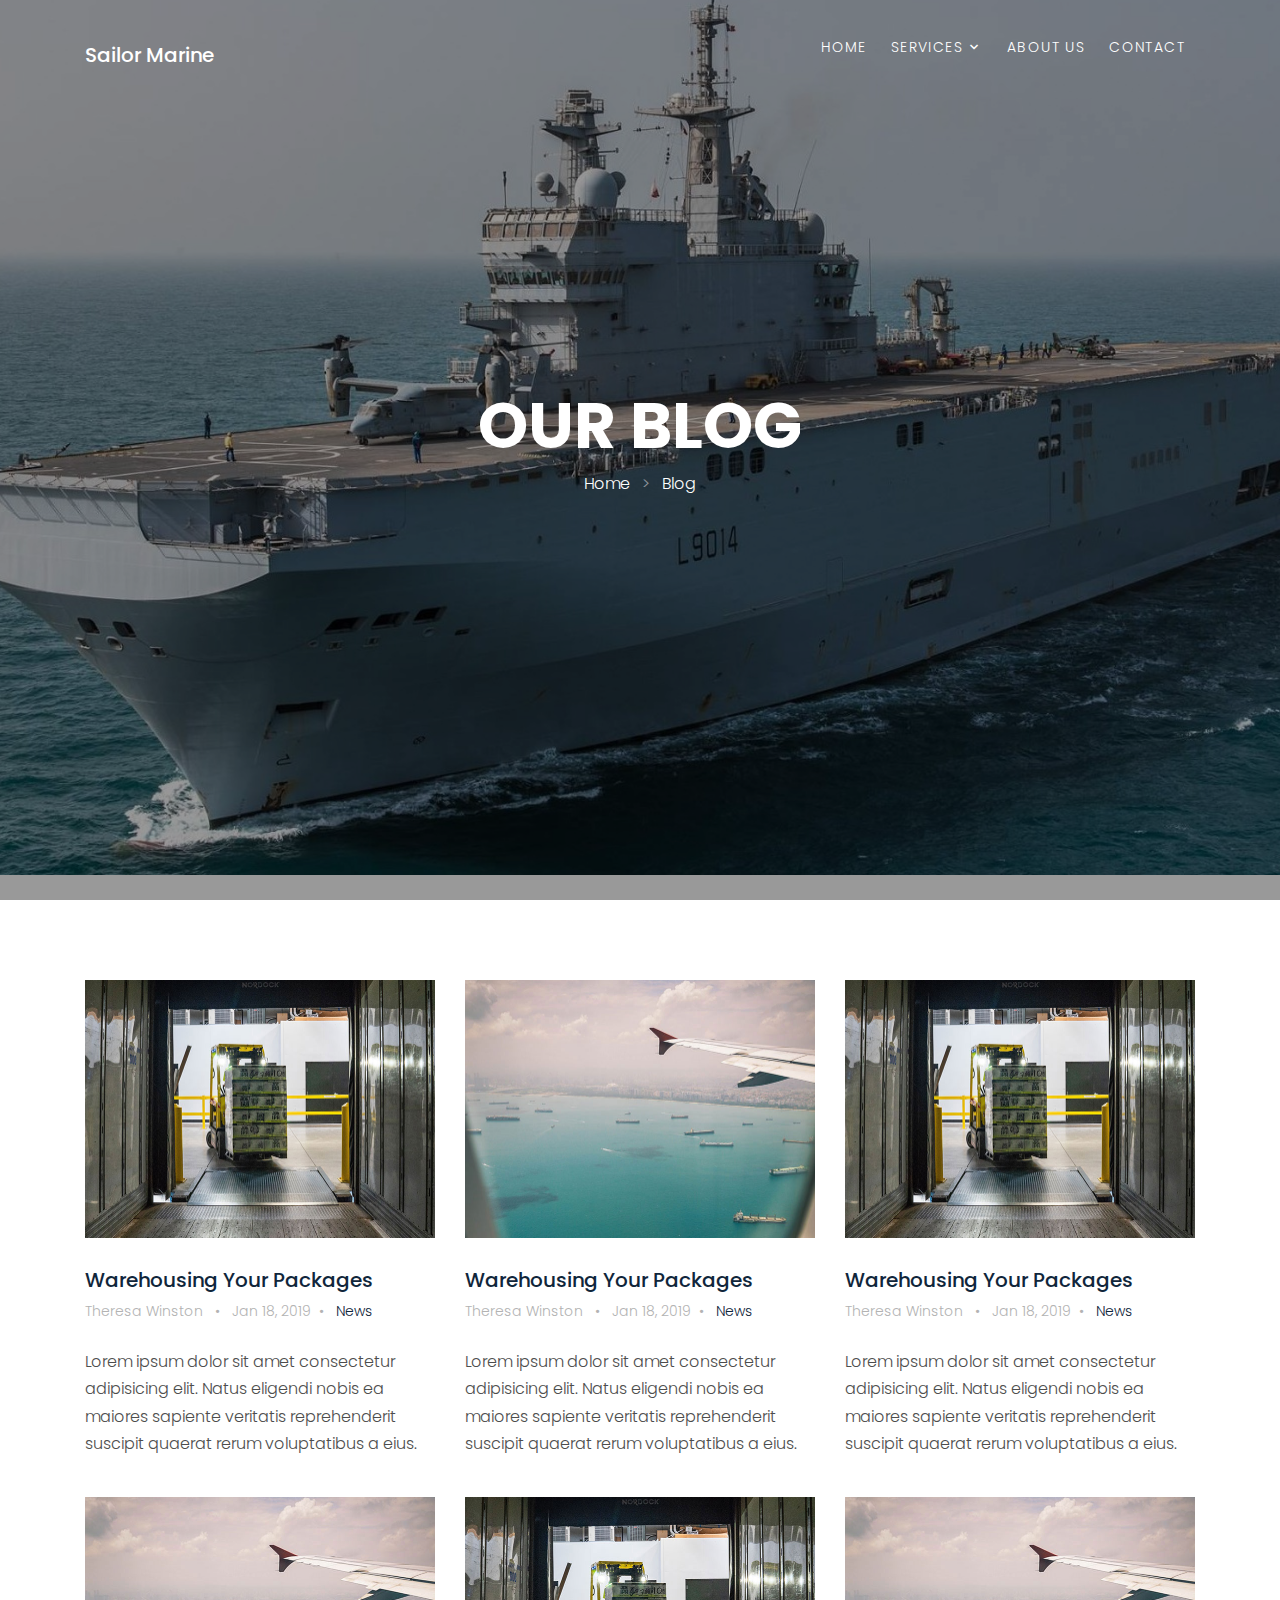
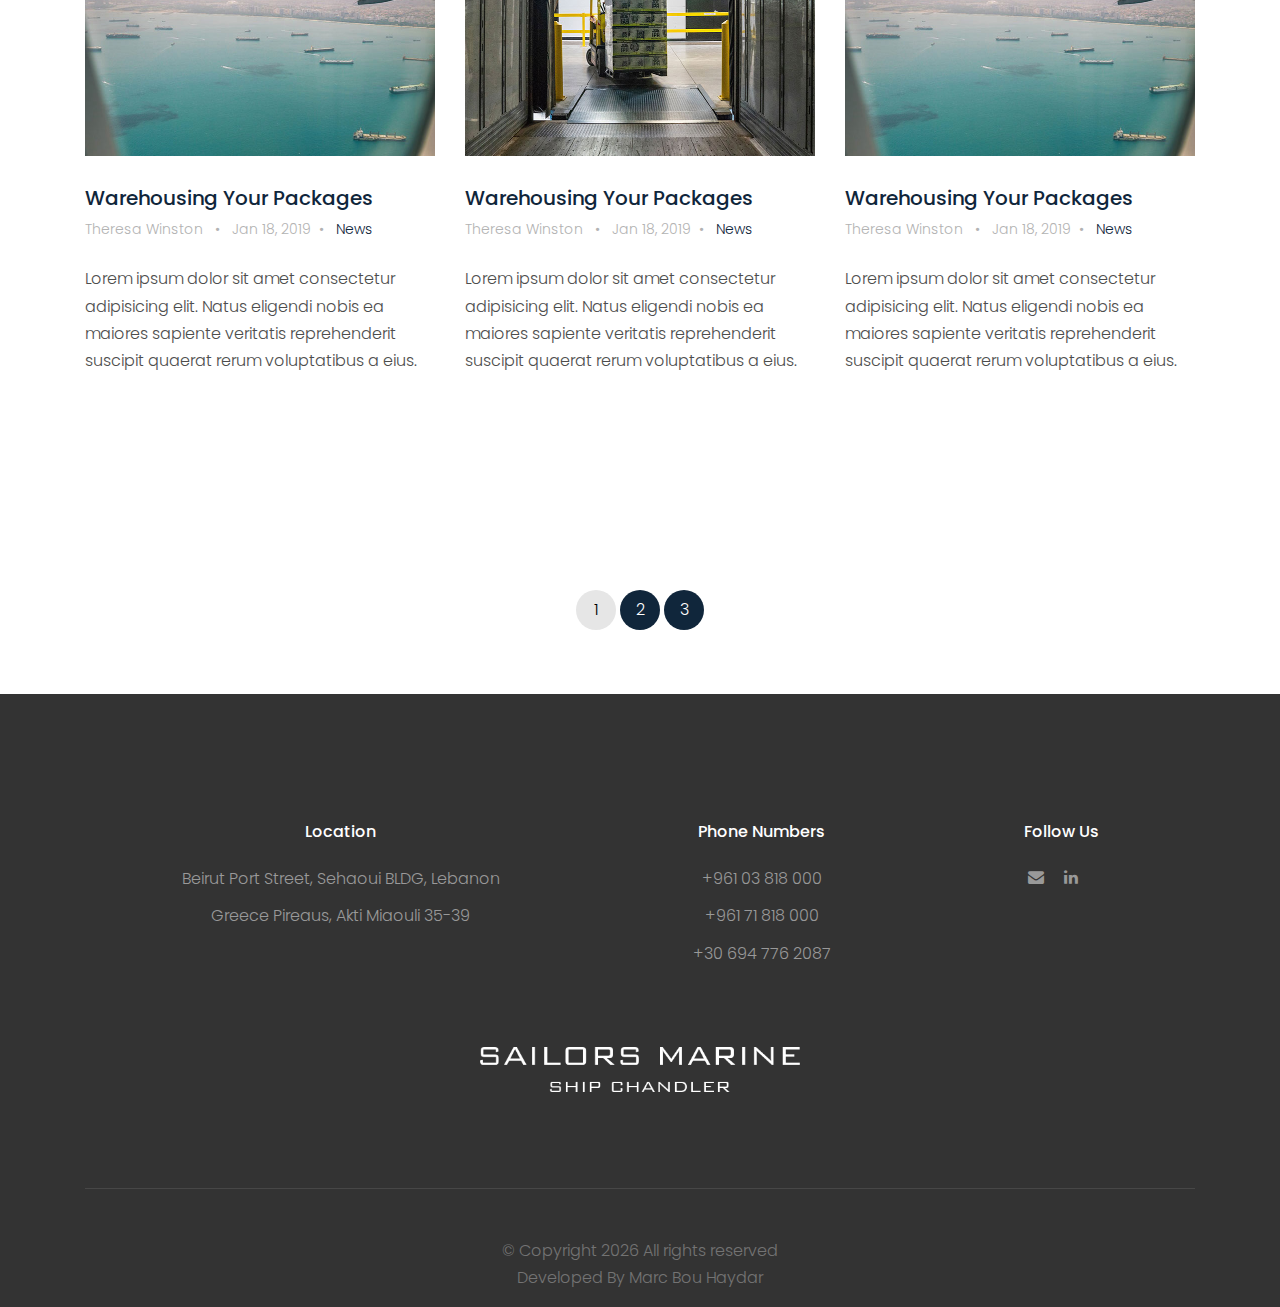
<file: blog.html>
<!DOCTYPE html>
<html lang="en">
  <head>
    <title>Sailor Marine Ship Chandler</title>
    <link rel="icon" href="images/anchor-header.png" type="image/icon type">
    <meta charset="utf-8">
    <meta name="viewport" content="width=device-width, initial-scale=1, shrink-to-fit=no">

    <link rel="stylesheet" href="https://fonts.googleapis.com/css?family=Poppins:200,300,400,700,900|Display+Playfair:200,300,400,700"> 
    <link rel="stylesheet" href="fonts/icomoon/style.css">

    <link rel="stylesheet" href="css/bootstrap.min.css">
    <link rel="stylesheet" href="css/magnific-popup.css">
    <link rel="stylesheet" href="css/jquery-ui.css">
    <link rel="stylesheet" href="css/owl.carousel.min.css">
    <link rel="stylesheet" href="css/owl.theme.default.min.css">

    <link rel="stylesheet" href="css/bootstrap-datepicker.css">

    <link rel="stylesheet" href="fonts/flaticon/font/flaticon.css">



    <link rel="stylesheet" href="css/aos.css">

    <link rel="stylesheet" href="css/style.css">
    
  </head>
  <body>
  
  <div class="site-wrap">

    <div class="site-mobile-menu">
      <div class="site-mobile-menu-header">
        <div class="site-mobile-menu-close mt-3">
          <span class="icon-close2 js-menu-toggle"></span>
        </div>
      </div>
      <div class="site-mobile-menu-body"></div>
    </div>
    
    <header class="site-navbar py-3" role="banner">

      <div class="container">
        <div class="row align-items-center">
          
          <div class="col-11 col-xl-2">
            <h1 class="mb-0"><a href="index.html" class="text-white h5 mb-0">Sailor Marine</a></h1>
          </div>
          <div class="col-12 col-md-10 d-none d-xl-block">
            <nav class="site-navigation position-relative text-right" role="navigation">

              <ul class="site-menu js-clone-nav mx-auto d-none d-lg-block">
                <li><a href="index.html">Home</a></li>
                <li class="has-children">
                  <a href="services.html">Services</a>
                  <ul class="dropdown">
                    <li><a href="marineAgency.html">Marine Agency</a></li>
                    <li><a href="shipChandlering.html">Ship Chandlering</a></li>
                  </ul>
                </li>
                <li><a href="about.html">About Us</a></li>
                <li><a href="contact.html">Contact</a></li>
              </ul>
            </nav>
          </div>


          <div class="d-inline-block d-xl-none ml-md-0 mr-auto py-3" style="position: relative; top: 3px;"><a href="#" class="site-menu-toggle js-menu-toggle text-white"><span class="icon-menu h3"></span></a></div>

          </div>

        </div>
      </div>
      
    </header>

  

    <div class="site-blocks-cover overlay" style="background-image: url(images/mistral-marine.jpeg);" data-aos="fade" data-stellar-background-ratio="0.5">
      <div class="container">
        <div class="row align-items-center justify-content-center text-center">

          <div class="col-md-8" data-aos="fade-up" data-aos-delay="400">
            <h1 class="text-white font-weight-light text-uppercase font-weight-bold">Our Blog</h1>
            <p class="breadcrumb-custom"><a href="index.html" style="color: white;">Home</a> <span class="mx-2">&gt;</span> <span style="color: white;">Blog</span></p>
          </div>
        </div>
      </div>
    </div>  

    
  
    <div class="site-section">
      <div class="container">
        <div class="row">
          <div class="col-md-6 col-lg-4 mb-4 mb-lg-4">
            <div class="h-entry">
              <img src="images/blog_1.jpg" alt="Image" class="img-fluid">
              <h2 class="font-size-regular"><a href="#">Warehousing Your Packages</a></h2>
              <div class="meta mb-4">Theresa Winston <span class="mx-2">&bullet;</span> Jan 18, 2019<span class="mx-2">&bullet;</span> <a href="#">News</a></div>
              <p>Lorem ipsum dolor sit amet consectetur adipisicing elit. Natus eligendi nobis ea maiores sapiente veritatis reprehenderit suscipit quaerat rerum voluptatibus a eius.</p>
            </div> 
          </div>
          <div class="col-md-6 col-lg-4 mb-4 mb-lg-4">
            <div class="h-entry">
              <img src="images/blog_2.jpg" alt="Image" class="img-fluid">
              <h2 class="font-size-regular"><a href="#">Warehousing Your Packages</a></h2>
              <div class="meta mb-4">Theresa Winston <span class="mx-2">&bullet;</span> Jan 18, 2019<span class="mx-2">&bullet;</span> <a href="#">News</a></div>
              <p>Lorem ipsum dolor sit amet consectetur adipisicing elit. Natus eligendi nobis ea maiores sapiente veritatis reprehenderit suscipit quaerat rerum voluptatibus a eius.</p>
            </div>
          </div>
          <div class="col-md-6 col-lg-4 mb-4 mb-lg-4">
            <div class="h-entry">
              <img src="images/blog_1.jpg" alt="Image" class="img-fluid">
              <h2 class="font-size-regular"><a href="#">Warehousing Your Packages</a></h2>
              <div class="meta mb-4">Theresa Winston <span class="mx-2">&bullet;</span> Jan 18, 2019<span class="mx-2">&bullet;</span> <a href="#">News</a></div>
              <p>Lorem ipsum dolor sit amet consectetur adipisicing elit. Natus eligendi nobis ea maiores sapiente veritatis reprehenderit suscipit quaerat rerum voluptatibus a eius.</p>
            </div> 
          </div>
          <div class="col-md-6 col-lg-4 mb-4 mb-lg-4">
            <div class="h-entry">
              <img src="images/blog_2.jpg" alt="Image" class="img-fluid">
              <h2 class="font-size-regular"><a href="#">Warehousing Your Packages</a></h2>
              <div class="meta mb-4">Theresa Winston <span class="mx-2">&bullet;</span> Jan 18, 2019<span class="mx-2">&bullet;</span> <a href="#">News</a></div>
              <p>Lorem ipsum dolor sit amet consectetur adipisicing elit. Natus eligendi nobis ea maiores sapiente veritatis reprehenderit suscipit quaerat rerum voluptatibus a eius.</p>
            </div>
          </div>
          <div class="col-md-6 col-lg-4 mb-4 mb-lg-4">
            <div class="h-entry">
              <img src="images/blog_1.jpg" alt="Image" class="img-fluid">
              <h2 class="font-size-regular"><a href="#">Warehousing Your Packages</a></h2>
              <div class="meta mb-4">Theresa Winston <span class="mx-2">&bullet;</span> Jan 18, 2019<span class="mx-2">&bullet;</span> <a href="#">News</a></div>
              <p>Lorem ipsum dolor sit amet consectetur adipisicing elit. Natus eligendi nobis ea maiores sapiente veritatis reprehenderit suscipit quaerat rerum voluptatibus a eius.</p>
            </div> 
          </div>
          <div class="col-md-6 col-lg-4 mb-4 mb-lg-4">
            <div class="h-entry">
              <img src="images/blog_2.jpg" alt="Image" class="img-fluid">
              <h2 class="font-size-regular"><a href="#">Warehousing Your Packages</a></h2>
              <div class="meta mb-4">Theresa Winston <span class="mx-2">&bullet;</span> Jan 18, 2019<span class="mx-2">&bullet;</span> <a href="#">News</a></div>
              <p>Lorem ipsum dolor sit amet consectetur adipisicing elit. Natus eligendi nobis ea maiores sapiente veritatis reprehenderit suscipit quaerat rerum voluptatibus a eius.</p>
            </div>
          </div>
        </div>
      </div>
    </div>

    <div class="container text-center pb-5">
      <div class="row">
        <div class="col-12">
          <p class="custom-pagination">
            <span>1</span>
            <a href="#">2</a>
            <a href="#">3</a>
          </p>
        </div>
      </div>
    </div>

    
    
    <footer class="site-footer">
      <div class="container">
        <div class="row footer-wrapper">
          <div class="">
            <h2 class="footer-heading mb-4">Location</h2>
            <ul class="list-unstyled">
              <li><a href="https://maps.app.goo.gl/tXrk5J2WMK9uektF7?g_st=ic" target=”_blank” >Beirut Port Street, Sehaoui BLDG, Lebanon</a></li>
              <li style="color: #999999 !important;">Greece Pireaus, Akti Miaouli 35-39</li>
            </ul>
          </div>
          <div class="">
            <h2 class="footer-heading mb-4">Phone Numbers</h2>
            <ul class="list-unstyled">
              <li><a href="tel:+96103818000">+961 03 818 000</a></li>
              <li><a href="tel:+96171818000">+961 71 818 000</a></li>
              
              <li><a href="tel:+306947762087">+30 694 776 2087</a></li>
            </ul>
          </div>
          <div class="">
            <h2 class="footer-heading mb-4">Follow Us</h2>
            <!-- <a href="#" class="pl-0 pr-3"><span class="icon-facebook"></span></a>
            <a href="#" class="pl-3 pr-3"><span class="icon-twitter"></span></a>
            <a href="#" class="pl-3 pr-3"><span class="icon-instagram"></span></a> -->
            <a href="mailto:ziad@sailorzc.com"><span class="icon-envelope"></span></a>
            <a href="https://www.linkedin.com/in/ziad-challita-3bba0a18" target=”_blank” class="pl-3 pr-3"><span class="icon-linkedin"></span></a>
          </div>
          <!-- <div class="col-md-3">
            <h2 class="footer-heading mb-4">Emails</h2>
            <ul class="list-unstyled">
              <li><a href="mailto:ziad@sailorzc.com">Company Email</a></li>
              <li><a href="mailto:ziad@sailorzc.com">Personal Email</a></li>
            </ul>
          </div> -->
        </div>
        <div class="logo-footer">
          <img src="images/sailor-marine.png" class="logo-anchor" style="width: 20rem;" alt="">
        </div>
        <div class="row pt-5 mt-5 text-center">
          <div class="col-md-12">
            <div class="border-top pt-5">
            <p>
            &copy; Copyright <script>document.write(new Date().getFullYear());</script> All rights reserved</a><br>Developed By Marc Bou Haydar
            </p>
            </div>
          </div>
          
        </div>
      </div>
    </footer>
  </div>

  <script src="js/jquery-3.3.1.min.js"></script>
  <script src="js/jquery-migrate-3.0.1.min.js"></script>
  <script src="js/jquery-ui.js"></script>
  <script src="js/popper.min.js"></script>
  <script src="js/bootstrap.min.js"></script>
  <script src="js/owl.carousel.min.js"></script>
  <script src="js/jquery.stellar.min.js"></script>
  <script src="js/jquery.countdown.min.js"></script>
  <script src="js/jquery.magnific-popup.min.js"></script>
  <script src="js/bootstrap-datepicker.min.js"></script>
  <script src="js/aos.js"></script>

  <script src="js/main.js"></script>
    
  </body>
</html>
</file>
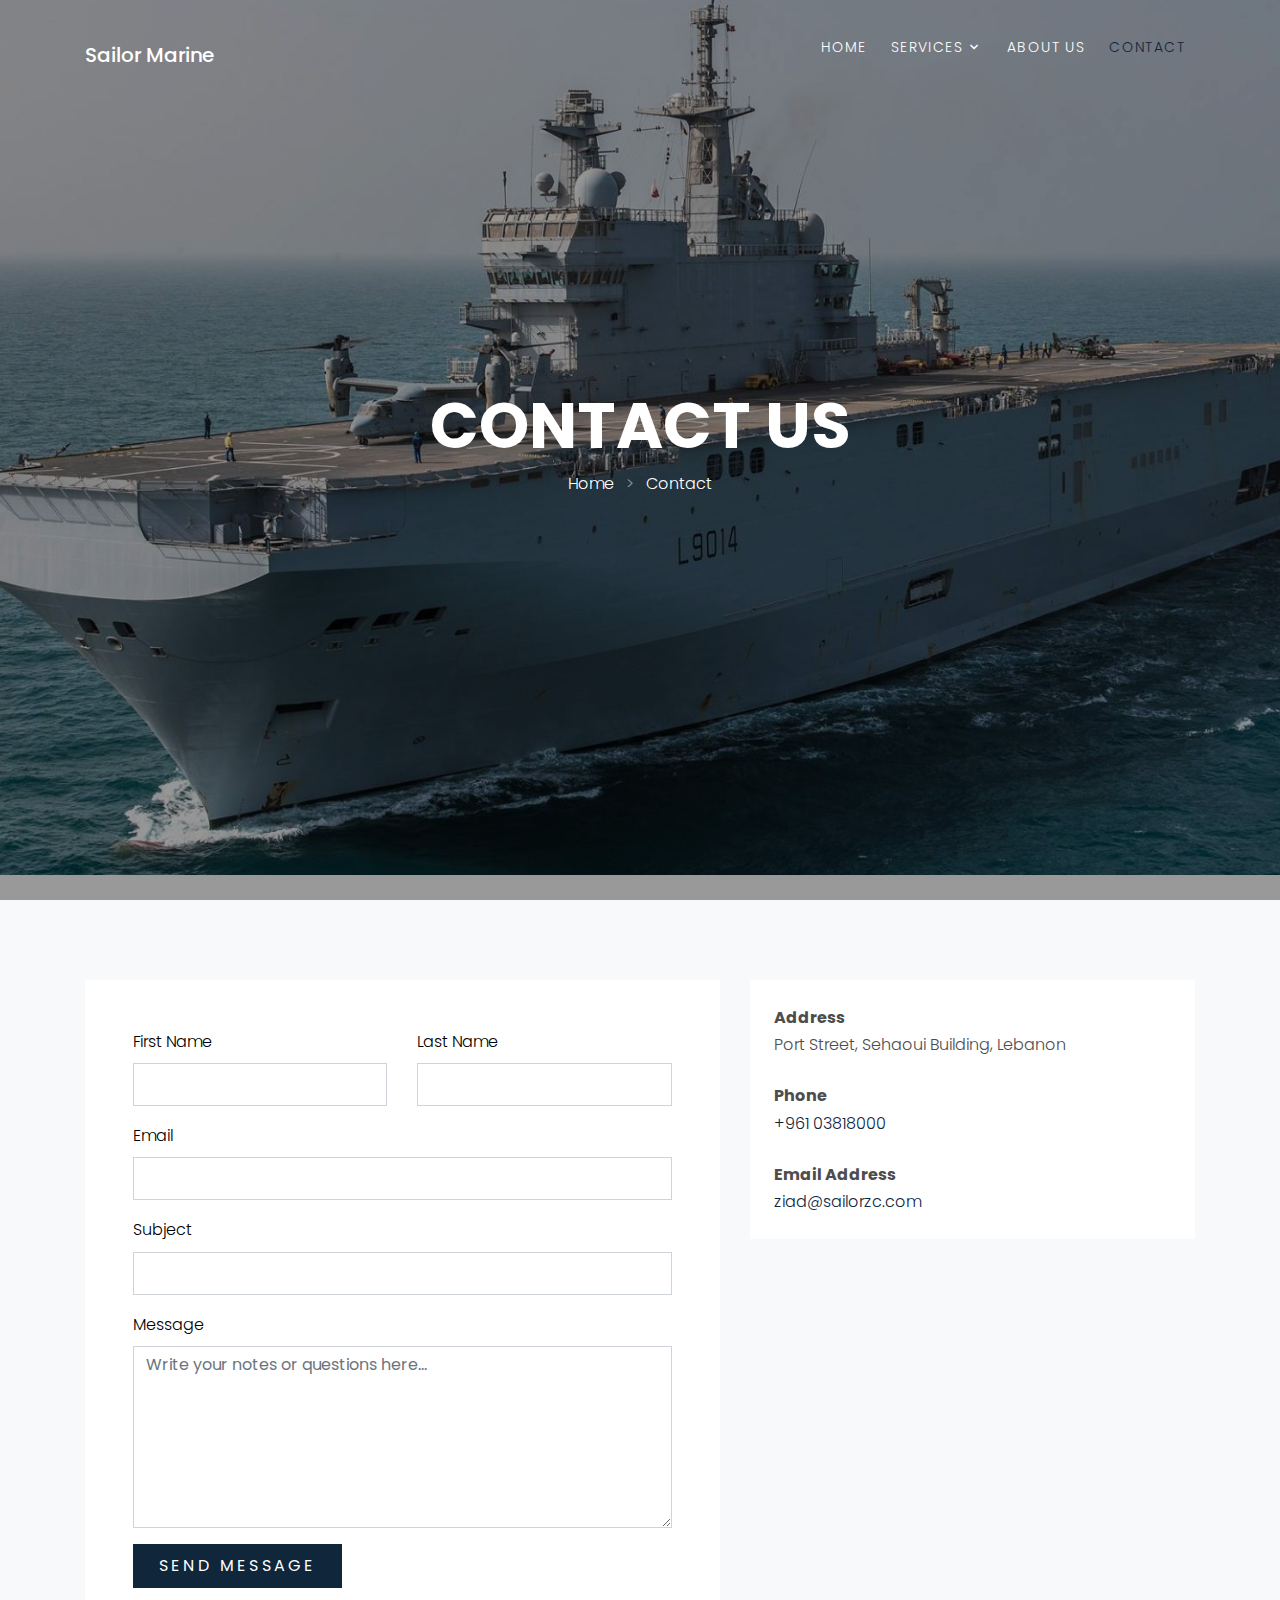
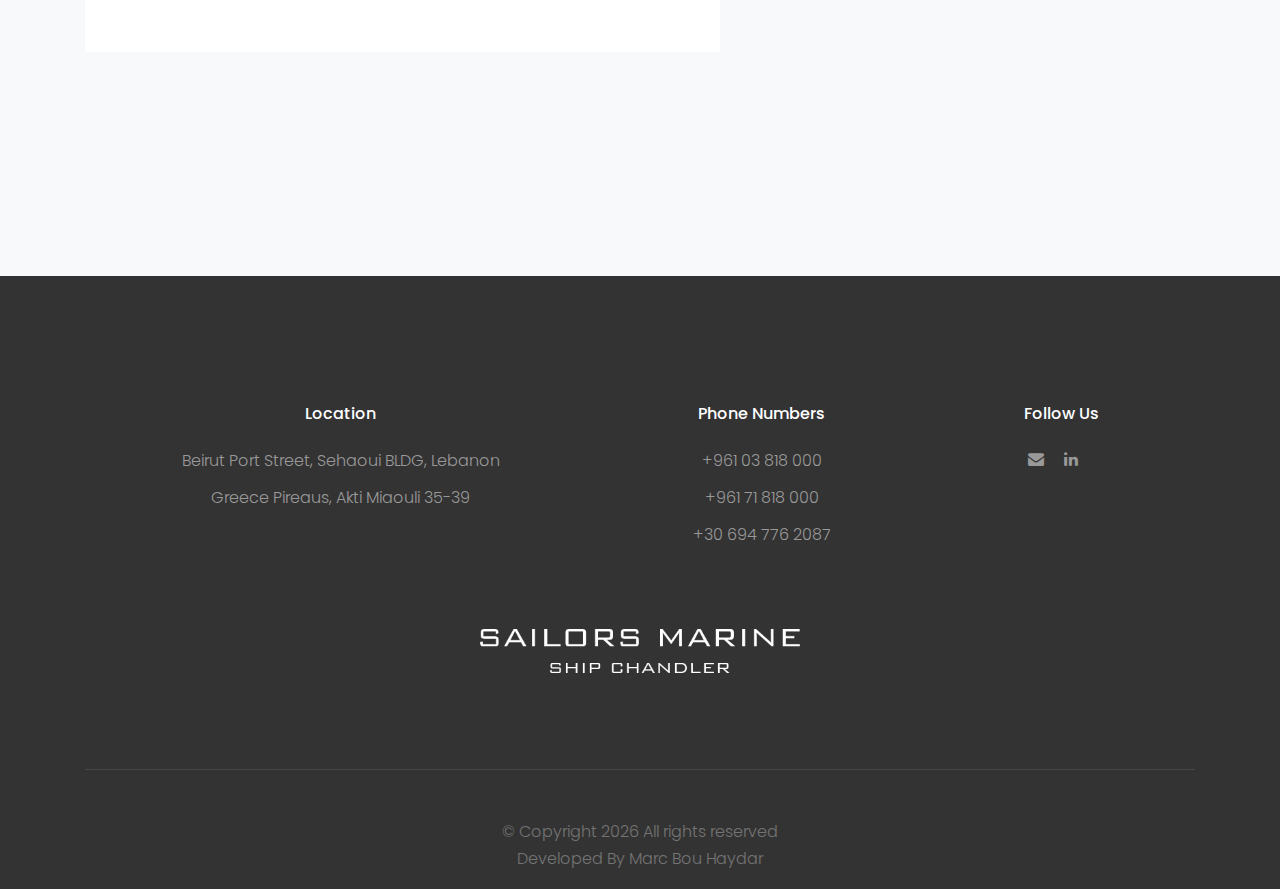
<file: contact.html>
<!DOCTYPE html>
<html lang="en">
  <head>
    <title>Sailor Marine Ship Chandler</title>
    <link rel="icon" href="images/anchor-header.png" type="image/icon type">
    <meta charset="utf-8">
    <meta name="viewport" content="width=device-width, initial-scale=1, shrink-to-fit=no">

    <link rel="stylesheet" href="https://fonts.googleapis.com/css?family=Poppins:200,300,400,700,900|Display+Playfair:200,300,400,700"> 
    <link rel="stylesheet" href="fonts/icomoon/style.css">

    <link rel="stylesheet" href="css/bootstrap.min.css">
    <link rel="stylesheet" href="css/magnific-popup.css">
    <link rel="stylesheet" href="css/jquery-ui.css">
    <link rel="stylesheet" href="css/owl.carousel.min.css">
    <link rel="stylesheet" href="css/owl.theme.default.min.css">

    <link rel="stylesheet" href="css/bootstrap-datepicker.css">

    <link rel="stylesheet" href="fonts/flaticon/font/flaticon.css">



    <link rel="stylesheet" href="css/aos.css">

    <link rel="stylesheet" href="css/style.css">
    
  </head>
  <body>
  
  <div class="site-wrap">

    <div class="site-mobile-menu">
      <div class="site-mobile-menu-header">
        <div class="site-mobile-menu-close mt-3">
          <span class="icon-close2 js-menu-toggle"></span>
        </div>
      </div>
      <div class="site-mobile-menu-body"></div>
    </div>
    
    <header class="site-navbar py-3" role="banner">

      <div class="container">
        <div class="row align-items-center">
          
          <div class="col-11 col-xl-2">
            <h1 class="mb-0"><a href="index.html" class="text-white h5 mb-0">Sailor Marine</a></h1>
          </div>
          <div class="col-12 col-md-10 d-none d-xl-block">
            <nav class="site-navigation position-relative text-right" role="navigation">

              <ul class="site-menu js-clone-nav mx-auto d-none d-lg-block">
                <li><a href="index.html">Home</a></li>
                <li class="has-children">
                  <a href="services.html">Services</a>
                  <ul class="dropdown">
                    <li><a href="marineAgency.html">Marine Agency</a></li>
                    <li><a href="shipChandlering.html">Ship Chandlering</a></li>
                  </ul>
                </li>
                <li><a href="about.html">About Us</a></li>
                <li class="active"><a href="contact.html">Contact</a></li>
              </ul>
            </nav>
          </div>


          <div class="d-inline-block d-xl-none ml-md-0 mr-auto py-3" style="position: relative; top: 3px;"><a href="#" class="site-menu-toggle js-menu-toggle text-white"><span class="icon-menu h3"></span></a></div>

          </div>

        </div>
      </div>
      
    </header>

  

    <div class="site-blocks-cover overlay" style="background-image: url(images/mistral-marine.jpeg);" data-aos="fade" data-stellar-background-ratio="0.5">
      <div class="container">
        <div class="row align-items-center justify-content-center text-center">

          <div class="col-md-8" data-aos="fade-up" data-aos-delay="400">
            <h1 class="text-white font-weight-light text-uppercase font-weight-bold">Contact Us</h1>
            <p class="breadcrumb-custom"><a href="index.html" style="color: white;">Home</a> <span class="mx-2">&gt;</span> <span style="color: white;">Contact</span></p>
          </div>
        </div>
      </div>
    </div>  

    
    <div class="site-section bg-light">
      <div class="container">
        <div class="row">
          <div class="col-md-7 mb-5">

            

            <form action="mailto:marc.bouhaydar@hotmail.com" method="post" enctype="text/plain" class="p-5 bg-white">
             

              <div class="row form-group">
                <div class="col-md-6 mb-3 mb-md-0">
                  <label class="text-black" for="fname">First Name</label>
                  <input type="text" id="fname" class="form-control">
                </div>
                <div class="col-md-6">
                  <label class="text-black" for="lname">Last Name</label>
                  <input type="text" id="lname" class="form-control">
                </div>
              </div>

              <div class="row form-group">
                
                <div class="col-md-12">
                  <label class="text-black" for="email">Email</label> 
                  <input type="email" id="email" class="form-control">
                </div>
              </div>

              <div class="row form-group">
                
                <div class="col-md-12">
                  <label class="text-black" for="subject">Subject</label> 
                  <input type="subject" id="subject" class="form-control">
                </div>
              </div>

              <div class="row form-group">
                <div class="col-md-12">
                  <label class="text-black" for="message">Message</label> 
                  <textarea name="message" id="message" cols="30" rows="7" class="form-control" placeholder="Write your notes or questions here..."></textarea>
                </div>
              </div>

              <div class="row form-group">
                <div class="col-md-12">
                  <button onclick="sendMail(); return false" class="btn btn-primary py-2 px-4 text-white">Send Message</button>
                </div>
              </div>

  
            </form>
          </div>
          <div class="col-md-5">
            
            <div class="p-4 mb-3 bg-white">
              <p class="mb-0 font-weight-bold">Address</p>
              <p class="mb-4">Port Street, Sehaoui Building, Lebanon</p>

              <p class="mb-0 font-weight-bold">Phone</p>
              <p class="mb-4"><a href="#">+961 03818000</a></p>

              <p class="mb-0 font-weight-bold">Email Address</p>
              <p class="mb-0"><a href="mailto:ziad@sailorzc.com">ziad@sailorzc.com</a></p>

            </div>
            
            <!-- <div class="p-4 mb-3 bg-white">
              <h3 class="h5 text-black mb-3">More Info</h3>
              <p>Lorem ipsum dolor sit amet, consectetur adipisicing elit. Ipsa ad iure porro mollitia architecto hic consequuntur. Distinctio nisi perferendis dolore, ipsa consectetur? Fugiat quaerat eos qui, libero neque sed nulla.</p>
              <p><a href="#" class="btn btn-primary px-4 py-2 text-white">Learn More</a></p>
            </div> -->

          </div>
        </div>
      </div>
    </div>
    
    <footer class="site-footer">
      <div class="container">
        <div class="row footer-wrapper">
          <div class="">
            <h2 class="footer-heading mb-4">Location</h2>
            <ul class="list-unstyled">
              <li><a href="https://maps.app.goo.gl/tXrk5J2WMK9uektF7?g_st=ic" target=”_blank” >Beirut Port Street, Sehaoui BLDG, Lebanon</a></li>
              <li style="color: #999999 !important;">Greece Pireaus, Akti Miaouli 35-39</li>
            </ul>
          </div>
          <div class="">
            <h2 class="footer-heading mb-4">Phone Numbers</h2>
            <ul class="list-unstyled">
              <li><a href="tel:+96103818000">+961 03 818 000</a></li>
              <li><a href="tel:+96171818000">+961 71 818 000</a></li>
              
              <li><a href="tel:+306947762087">+30 694 776 2087</a></li>
            </ul>
          </div>
          <div class="">
            <h2 class="footer-heading mb-4">Follow Us</h2>
            <!-- <a href="#" class="pl-0 pr-3"><span class="icon-facebook"></span></a>
            <a href="#" class="pl-3 pr-3"><span class="icon-twitter"></span></a>
            <a href="#" class="pl-3 pr-3"><span class="icon-instagram"></span></a> -->
            <a href="mailto:ziad@sailorzc.com"><span class="icon-envelope"></span></a>
            <a href="https://www.linkedin.com/in/ziad-challita-3bba0a18" target=”_blank” class="pl-3 pr-3"><span class="icon-linkedin"></span></a>
          </div>
          <!-- <div class="col-md-3">
            <h2 class="footer-heading mb-4">Emails</h2>
            <ul class="list-unstyled">
              <li><a href="mailto:ziad@sailorzc.com">Company Email</a></li>
              <li><a href="mailto:ziad@sailorzc.com">Personal Email</a></li>
            </ul>
          </div> -->
        </div>
        <div class="logo-footer">
          <img src="images/sailor-marine.png" class="logo-anchor" style="width: 20rem;" alt="">
        </div>
        <div class="row pt-5 mt-5 text-center">
          <div class="col-md-12">
            <div class="border-top pt-5">
            <p>
            &copy; Copyright <script>document.write(new Date().getFullYear());</script> All rights reserved</a><br>Developed By Marc Bou Haydar
            </p>
            </div>
          </div>
          
        </div>
      </div>
    </footer>
  </div>

  <script src="js/jquery-3.3.1.min.js"></script>
  <script src="js/jquery-migrate-3.0.1.min.js"></script>
  <script src="js/jquery-ui.js"></script>
  <script src="js/popper.min.js"></script>
  <script src="js/bootstrap.min.js"></script>
  <script src="js/owl.carousel.min.js"></script>
  <script src="js/jquery.stellar.min.js"></script>
  <script src="js/jquery.countdown.min.js"></script>
  <script src="js/jquery.magnific-popup.min.js"></script>
  <script src="js/bootstrap-datepicker.min.js"></script>
  <script src="js/aos.js"></script>

  <script src="js/main.js"></script>
    
  </body>
</html>
</file>
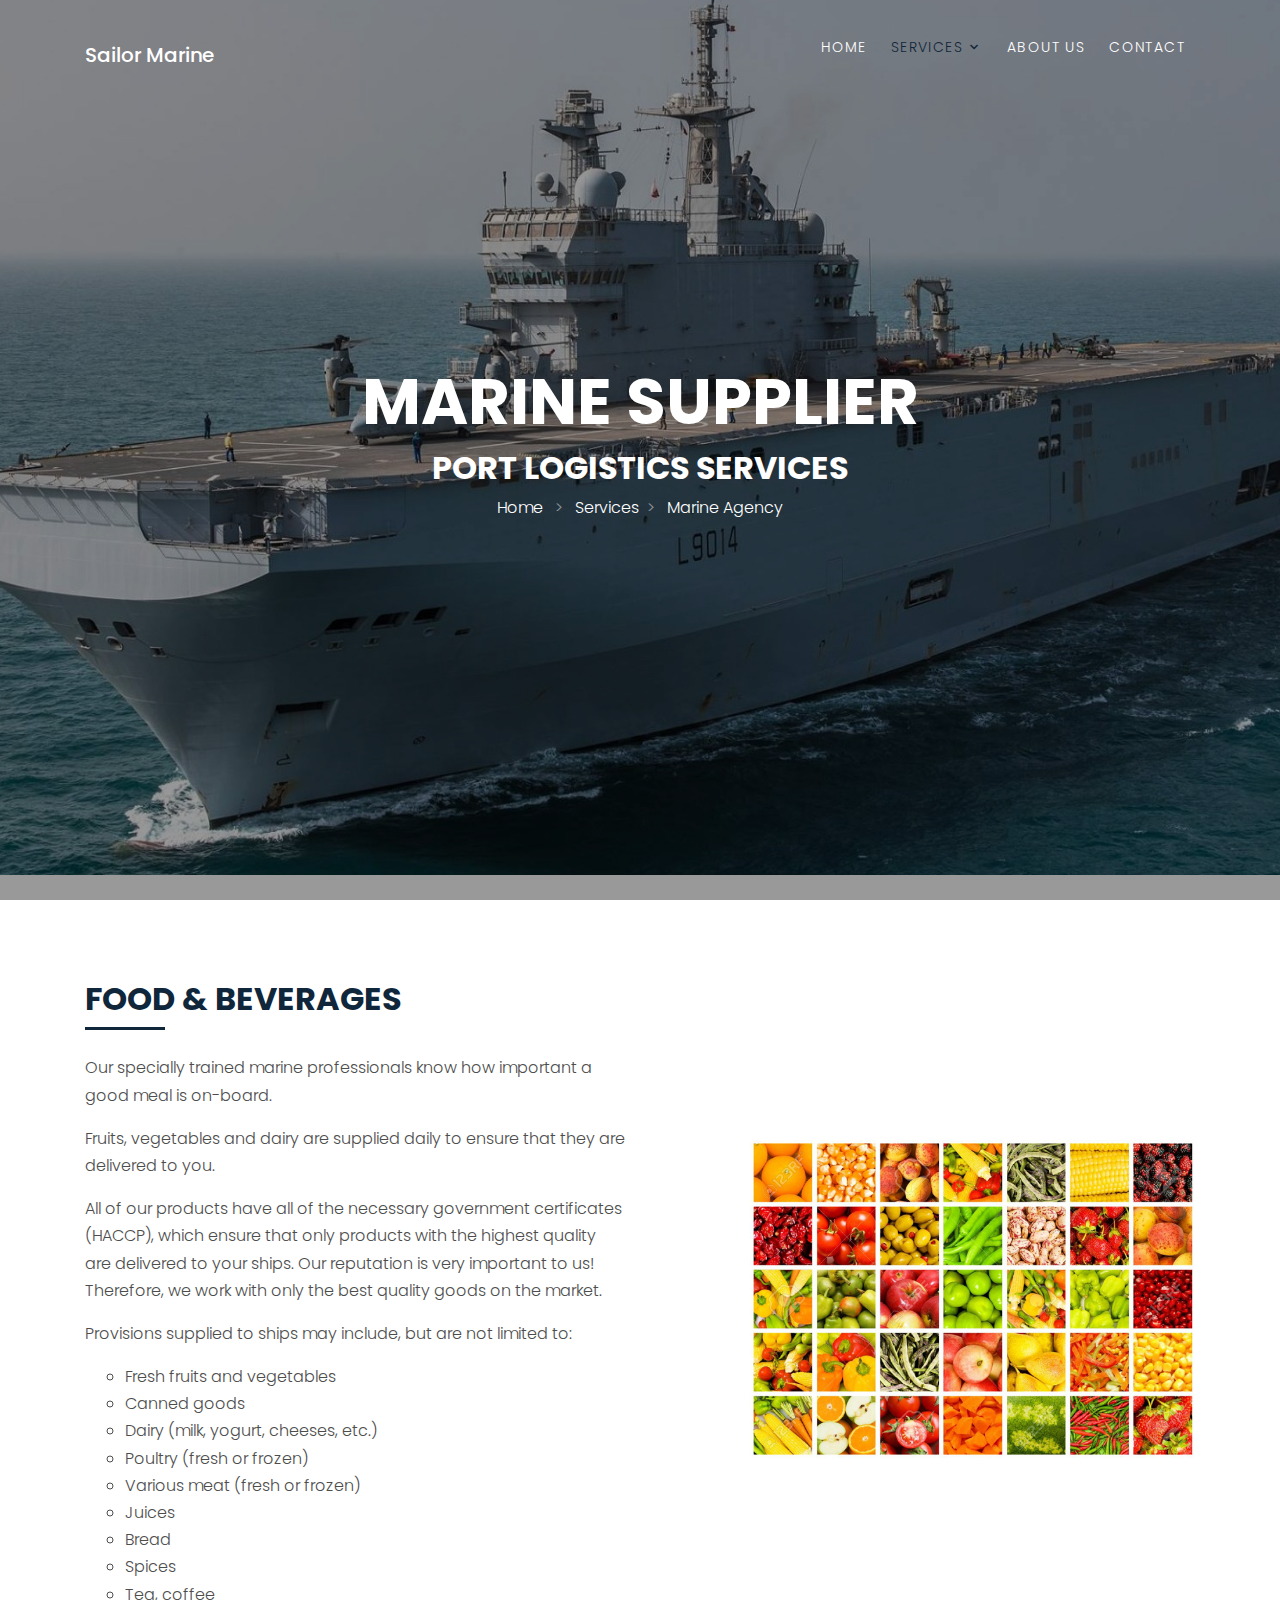
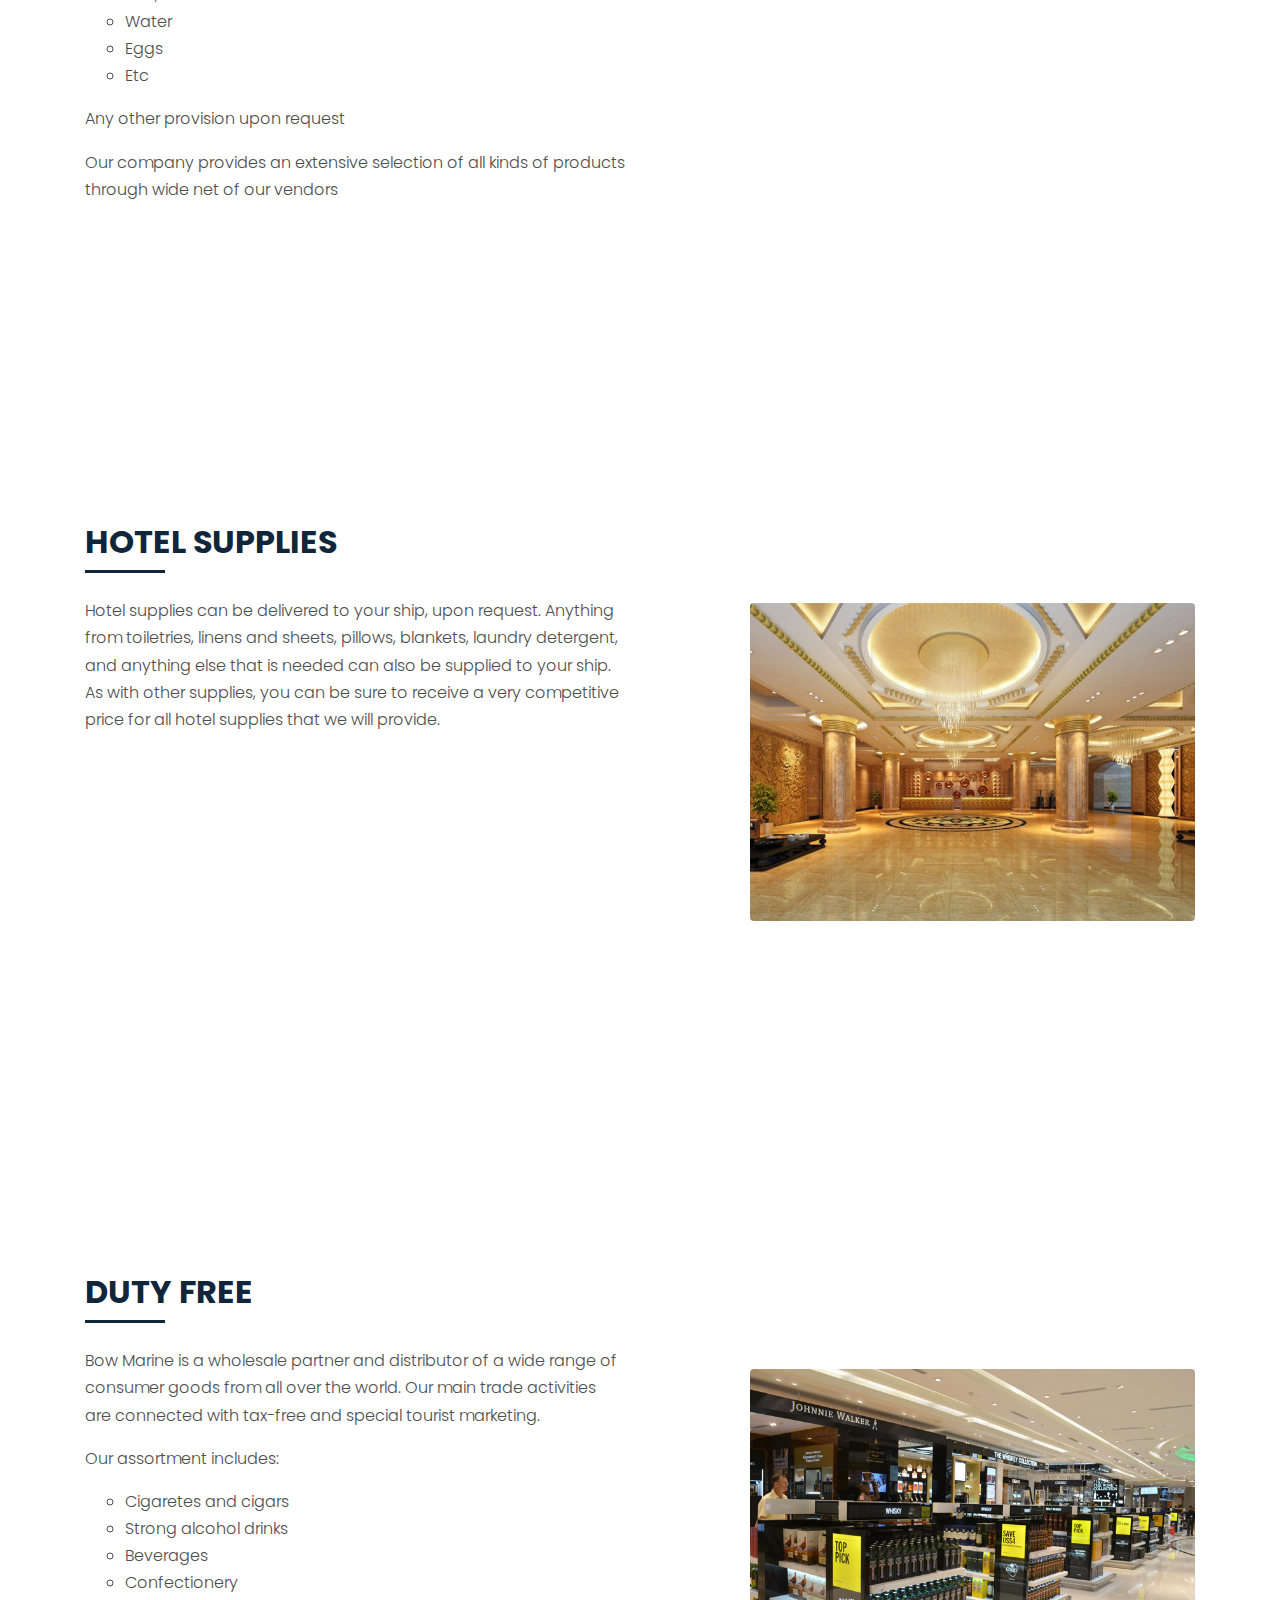
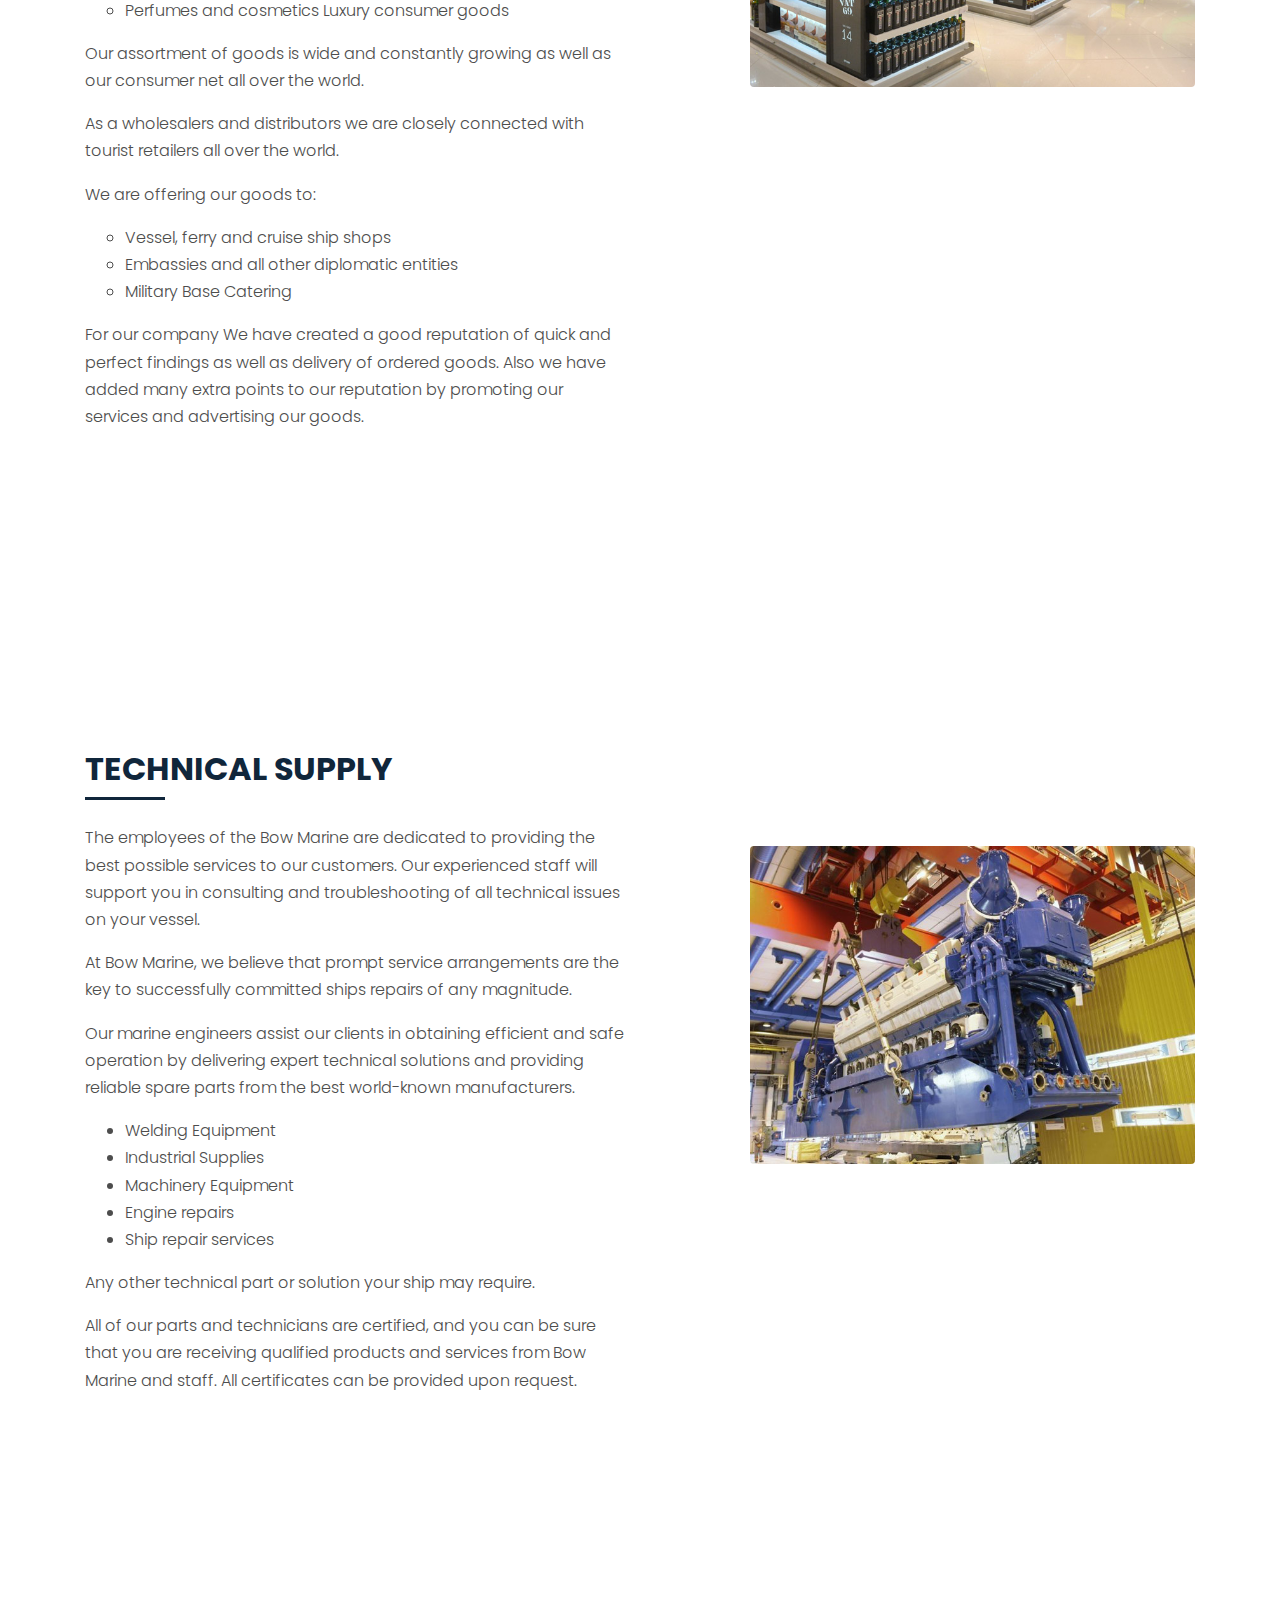
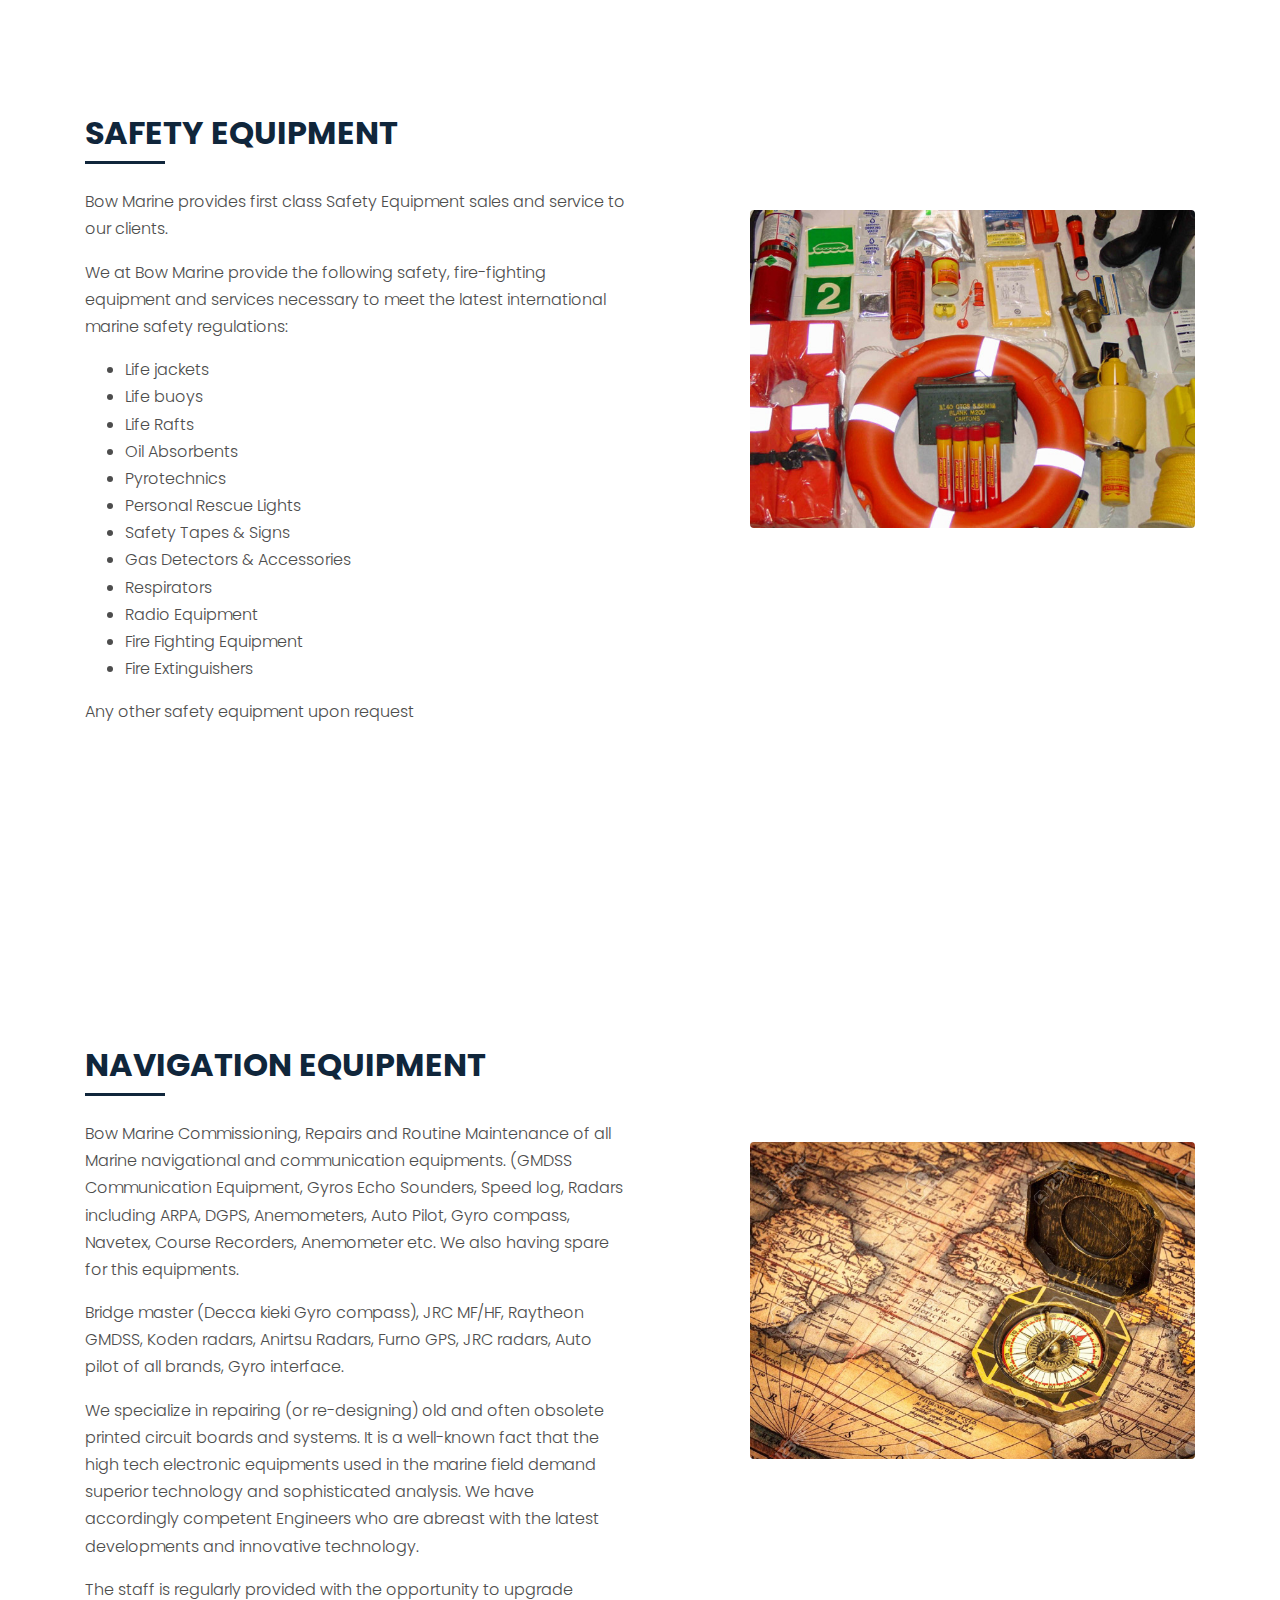
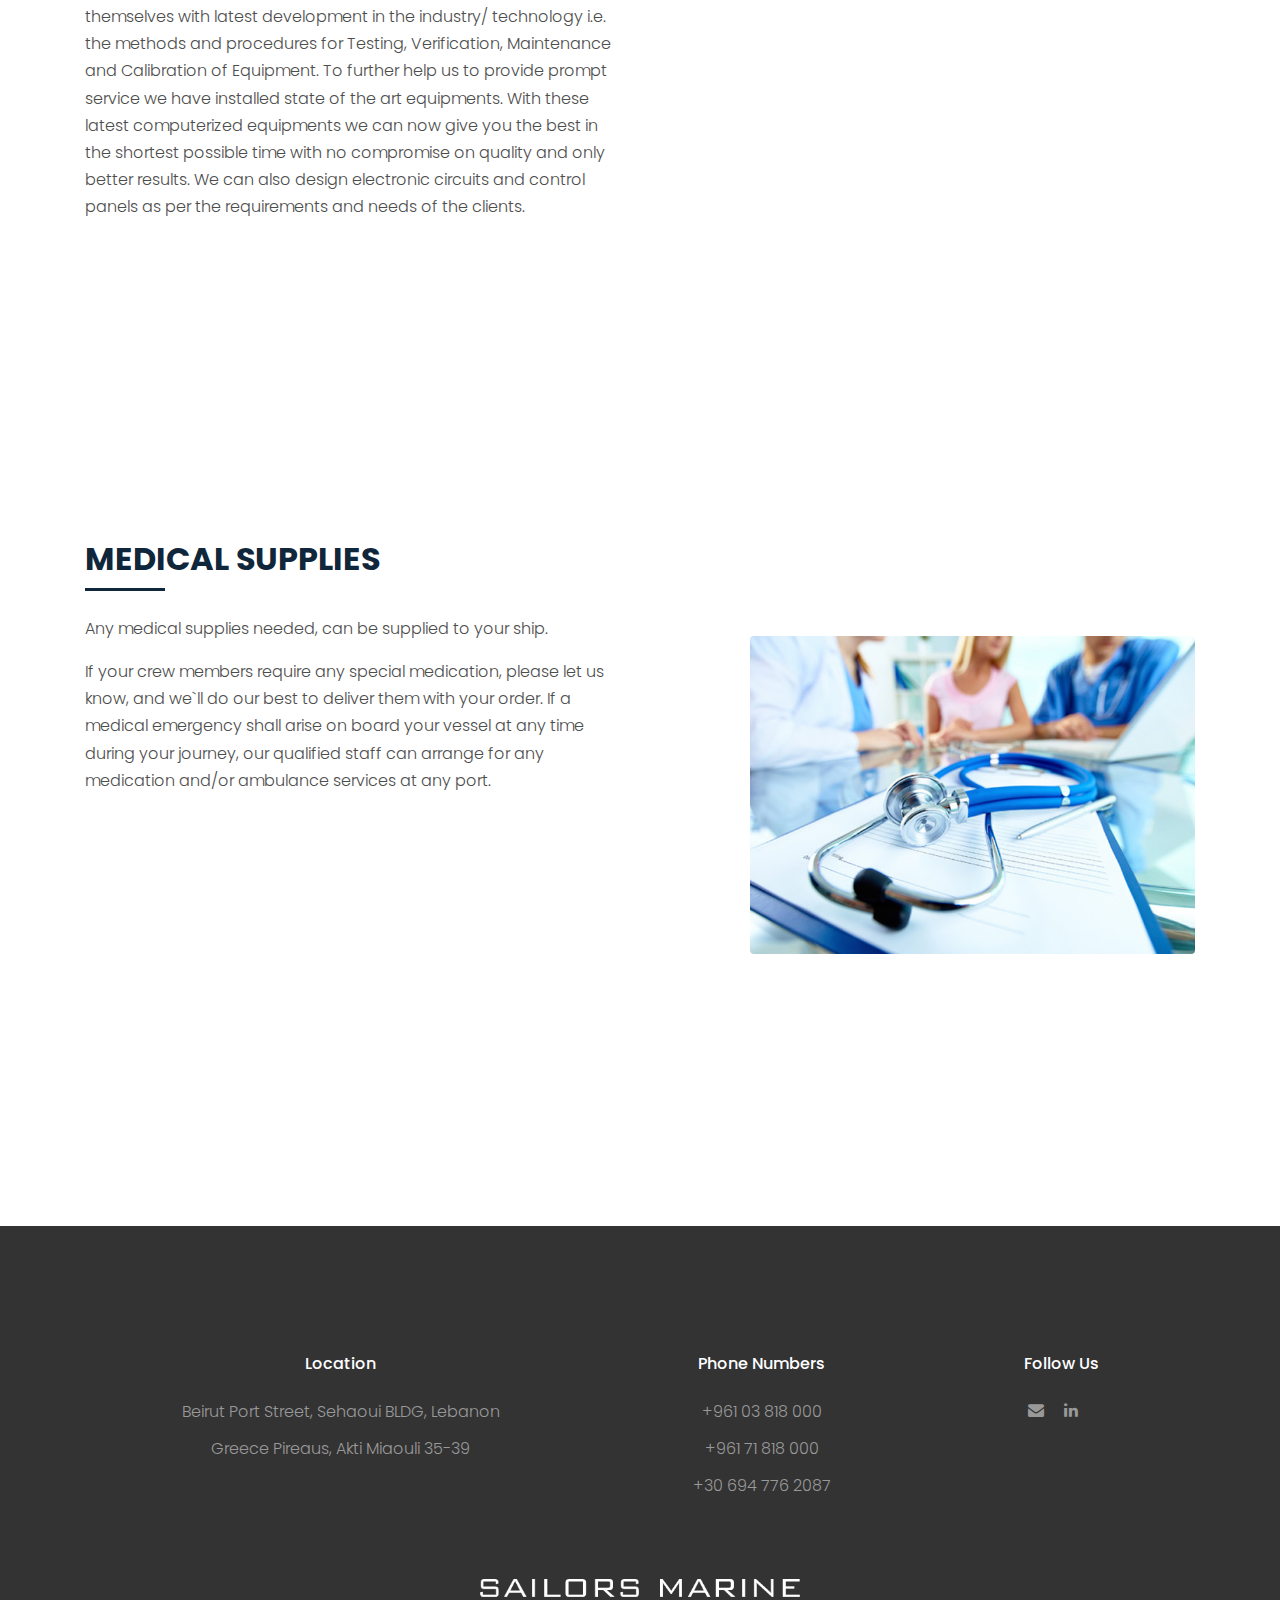
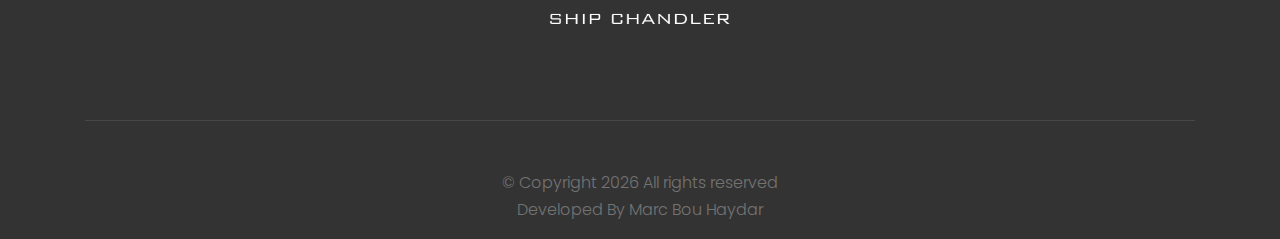
<file: marineAgency.html>
<!DOCTYPE html>
<html lang="en">
  <head>
    <title>Sailor Marine Ship Chandler</title>
    <link rel="icon" href="images/anchor-header.png" type="image/icon type">
    <meta charset="utf-8">
    <meta name="viewport" content="width=device-width, initial-scale=1, shrink-to-fit=no">

    <link rel="stylesheet" href="https://fonts.googleapis.com/css?family=Poppins:200,300,400,700,900|Display+Playfair:200,300,400,700"> 
    <link rel="stylesheet" href="fonts/icomoon/style.css">

    <link rel="stylesheet" href="css/bootstrap.min.css">
    <link rel="stylesheet" href="css/magnific-popup.css">
    <link rel="stylesheet" href="css/jquery-ui.css">
    <link rel="stylesheet" href="css/owl.carousel.min.css">
    <link rel="stylesheet" href="css/owl.theme.default.min.css">

    <link rel="stylesheet" href="css/bootstrap-datepicker.css">

    <link rel="stylesheet" href="fonts/flaticon/font/flaticon.css">



    <link rel="stylesheet" href="css/aos.css">

    <link rel="stylesheet" href="css/style.css">
    
  </head>
  <body>
  
  <div class="site-wrap">

    <div class="site-mobile-menu">
      <div class="site-mobile-menu-header">
        <div class="site-mobile-menu-close mt-3">
          <span class="icon-close2 js-menu-toggle"></span>
        </div>
      </div>
      <div class="site-mobile-menu-body"></div>
    </div>
    
    <header class="site-navbar py-3" role="banner">

      <div class="container">
        <div class="row align-items-center">
          
          <div class="col-11 col-xl-2">
            <h1 class="mb-0"><a href="index.html" class="text-white h5 mb-0">Sailor Marine</a></h1>
          </div>
          <div class="col-12 col-md-10 d-none d-xl-block">
            <nav class="site-navigation position-relative text-right" role="navigation">

              <ul class="site-menu js-clone-nav mx-auto d-none d-lg-block">
                <li><a href="index.html">Home</a></li>
                <li class="has-children active">
                  <a href="services.html">Services</a>
                  <ul class="dropdown">
                    <li><a href="marineAgency.html">Marine Agency</a></li>
                    <li><a href="shipChandlering.html">Ship Chandlering</a></li>
                  </ul>
                </li>
                <li><a href="about.html">About Us</a></li>
                <li><a href="contact.html">Contact</a></li>
              </ul>
            </nav>
          </div>


          <div class="d-inline-block d-xl-none ml-md-0 mr-auto py-3" style="position: relative; top: 3px;"><a href="#" class="site-menu-toggle js-menu-toggle text-white"><span class="icon-menu h3"></span></a></div>

          </div>

        </div>
      </div>
      
    </header>

  

    <div class="site-blocks-cover overlay" style="background-image: url(images/mistral-marine.jpeg);" data-aos="fade" data-stellar-background-ratio="0.5">
      <div class="container">
        <div class="row align-items-center justify-content-center text-center">

          <div class="col-md-8" data-aos="fade-up" data-aos-delay="400">
            <h1 class="text-white font-weight-light text-uppercase font-weight-bold">Marine Supplier</h1>
            <h2 class="text-white font-weight-light text-uppercase font-weight-bold">Port Logistics Services</h2>
            <p class="breadcrumb-custom"><a href="index.html" style="color: white;">Home</a> <span class="mx-2">&gt;</span> <a href="services.html" style="color: white;">Services</a><span class="mx-2">&gt;</span> <span style="color: white;">Marine Agency</span></p>
          </div>
        </div>
      </div>
    </div>  

    <!-- FOOD & BEVERAGES -->

    <div class="site-section">
        <div class="container">
          <div class="row mb-5">
            <div class="col-md-6 order-md-1 aos-init aos-animate" data-aos="fade">
              <div class="text-left pb-1 border-primary mb-4">
                <h2 class="text-primary">Food & Beverages</h2>
              </div>
              <p>Our specially trained marine professionals know how important a good meal is on-board.</p>
              <p>Fruits, vegetables and dairy are supplied daily to ensure that they are delivered to you.</p>
              <p>All of our products have all of the necessary government certificates (HACCP), which ensure that only products with the highest quality are delivered to your ships. Our reputation is very important to us! Therefore, we work with only the best quality goods on the market.</p>
              <p>Provisions supplied to ships may include, but are not limited to:</p>
              <ul style="list-style: circle;">
                <li>Fresh fruits and vegetables</li>
                <li>Canned goods</li>
                <li>Dairy (milk, yogurt, cheeses, etc.)</li>
                <li>Poultry (fresh or frozen)</li>
                <li>Various meat (fresh or frozen)</li>
                <li>Juices</li>
                <li>Bread</li>
                <li>Spices</li>
                <li>Tea, coffee</li>
                <li>Water</li>
                <li>Eggs</li>
                <li>Etc</li>
              </ul>
              <p>Any other provision upon request</p>
              <p>Our company provides an extensive selection of all kinds of products through wide net of our vendors</p>
            </div>
            <div class="col-md-5 ml-auto mb-5 order-md-2 aos-init aos-animate" data-aos="fade">
                <img src="images/Food&Beverage-img.jpg" alt="Image" class="img-fluid rounded mobile-no-gap" style="margin: 10rem 0 0 0;">
              </div>
          </div>
        </div>
      </div>

      <!-- HOTEL SUPPLIES -->

      <div class="site-section">
        <div class="container">
          <div class="row mb-5">
            <div class="col-md-6 order-md-1 aos-init aos-animate" data-aos="fade">
              <div class="text-left pb-1 border-primary mb-4">
                <h2 class="text-primary">Hotel Supplies</h2>
              </div>
              <p>Hotel supplies can be delivered to your ship, upon request. Anything from toiletries, linens and sheets, pillows, blankets, laundry detergent, and anything else that is needed can also be supplied to your ship. As with other supplies, you can be sure to receive a very competitive price for all hotel supplies that we will provide.</p>
            </div>
            <div class="col-md-5 ml-auto mb-5 order-md-2 aos-init aos-animate" data-aos="fade">
                <img src="images/hotel-supplies-img.jpg" alt="Image" class="img-fluid rounded mobile-no-gap" style="margin: 5rem 0 0 0;">
              </div>
          </div>
        </div>
      </div>

      <!-- DUTY FREE -->

      <div class="site-section">
        <div class="container">
          <div class="row mb-5">
            <div class="col-md-6 order-md-1 aos-init aos-animate" data-aos="fade">
              <div class="text-left pb-1 border-primary mb-4">
                <h2 class="text-primary">Duty Free</h2>
              </div>
              <p>Bow Marine is a wholesale partner and distributor of a wide range of consumer goods from all over the world. Our main trade activities are connected with tax-free and special tourist marketing. </p>
              <p>Our assortment includes: </p>
              <ul style="list-style: circle;">
                <li>Cigaretes and cigars</li>
                <li>Strong alcohol drinks</li>
                <li>Beverages</li>
                <li>Confectionery</li>
                <li>Perfumes and cosmetics Luxury consumer goods</li>
              </ul>
              <p>Our assortment of goods is wide and constantly growing as well as our consumer net all over the world.</p>
              <p>As a wholesalers and distributors we are closely connected with tourist retailers all over the world.</p>
              <p>We are offering our goods to: </p>
              <ul style="list-style: circle;">
                <li>Vessel, ferry and cruise ship shops</li>
                <li>Embassies and all other diplomatic entities</li>
                <li>Military Base Catering</li>
              </ul>
              <p>For our company We have created a good reputation of quick and perfect findings as well as delivery of ordered goods. Also we have added many extra points to our reputation by promoting our services and advertising our goods.</p>
            </div>
            <div class="col-md-5 ml-auto mb-5 order-md-2 aos-init aos-animate" data-aos="fade">
                <img src="images/duty-free-img.jpg" alt="Image" class="img-fluid rounded" style="margin: 6rem 0 0 0;">
              </div>
          </div>
        </div>
      </div>

      <!-- TECHNICAL SUPPLY -->

      <div class="site-section">
        <div class="container">
          <div class="row mb-5">
            
            <div class="col-md-5 ml-auto mb-5 order-md-2 aos-init aos-animate" data-aos="fade">
              <img src="images/boat-engine.jpeg" alt="Image" class="img-fluid rounded" style="margin: 6rem 0 0 0;">
            </div>
            <div class="col-md-6 order-md-1 aos-init aos-animate" data-aos="fade">
              <div class="text-left pb-1 border-primary mb-4">
                <h2 class="text-primary">Technical Supply</h2>
              </div>
              <p>The employees of the Bow Marine are dedicated to providing the best possible services to our customers. Our experienced staff will support you in consulting and troubleshooting of all technical issues on your vessel. </p>
              <p>At Bow Marine, we believe that prompt service arrangements are the key to successfully committed ships repairs of any magnitude. </p>
              <p>Our marine engineers assist our clients in obtaining efficient and safe operation by delivering expert technical solutions and providing reliable spare parts from the best world-known manufacturers.</p>
              <ul>
                <li>Welding Equipment</li>
                <li>Industrial Supplies</li>
                <li>Machinery Equipment</li>
                <li>Engine repairs</li>
                <li>Ship repair services</li>
              </ul>
              <p>Any other technical part or solution your ship may require.</p>
              <p>All of our parts and technicians are certified, and you can be sure that you are receiving qualified products and services from Bow Marine and staff. All certificates can be provided upon request.</p>
            </div>
          </div>
        </div>
      </div>

      <!-- SAFETY EQUIPMENT -->

      <div class="site-section">
        <div class="container">
          <div class="row mb-5">
            
            <div class="col-md-5 ml-auto mb-5 order-md-2 aos-init aos-animate" data-aos="fade">
              <img src="images/safety-equipments.jpeg" alt="Image" class="img-fluid rounded" style="margin: 6rem 0 0 0;">
            </div>
            <div class="col-md-6 order-md-1 aos-init aos-animate" data-aos="fade">
              <div class="text-left pb-1 border-primary mb-4">
                <h2 class="text-primary">Safety Equipment</h2>
              </div>
              <p>Bow Marine provides first class Safety Equipment sales and service to our clients.</p>
              <p>We at Bow Marine provide the following safety, fire-fighting equipment and services necessary to meet the latest international marine safety regulations:</p>
              <ul>
                <li>Life jackets</li>
                <li>Life buoys</li>
                <li>Life Rafts</li>
                <li>Oil Absorbents</li>
                <li>Pyrotechnics</li>
                <li>Personal Rescue Lights</li>
                <li>Safety Tapes & Signs</li>
                <li>Gas Detectors & Accessories</li>
                <li>Respirators</li>
                <li>Radio Equipment</li>
                <li>Fire Fighting Equipment</li>
                <li>Fire Extinguishers</li>
              </ul>
              <p>Any other safety equipment upon request</p>
            </div>
          </div>
        </div>
      </div>

      <!-- NAVIGATION EQUIPMENT -->

      <div class="site-section">
        <div class="container">
          <div class="row mb-5">
            
            <div class="col-md-5 ml-auto mb-5 order-md-2 aos-init aos-animate" data-aos="fade">
              <img src="images/navigation-equipment.jpeg" alt="Image" class="img-fluid rounded" style="margin: 6rem 0 0 0;">
            </div>
            <div class="col-md-6 order-md-1 aos-init aos-animate" data-aos="fade">
              <div class="text-left pb-1 border-primary mb-4">
                <h2 class="text-primary">Navigation Equipment</h2>
              </div>
              <p>Bow Marine Commissioning, Repairs and Routine Maintenance of all Marine navigational and communication equipments. (GMDSS Communication Equipment, Gyros Echo Sounders, Speed log, Radars including ARPA, DGPS, Anemometers, Auto Pilot, Gyro compass, Navetex, Course Recorders, Anemometer etc. We also having spare for this equipments. </p>
              <p>Bridge master (Decca kieki Gyro compass), JRC MF/HF, Raytheon GMDSS, Koden radars, Anirtsu Radars, Furno GPS, JRC radars, Auto pilot of all brands, Gyro interface.</p>
              <p>We specialize in repairing (or re-designing) old and often obsolete printed circuit boards and systems. It is a well-known fact that the high tech electronic equipments used in the marine field demand superior technology and sophisticated analysis. We have accordingly competent Engineers who are abreast with the latest developments and innovative technology.</p>
              <p>The staff is regularly provided with the opportunity to upgrade themselves with latest development in the industry/ technology i.e. the methods and procedures for Testing, Verification, Maintenance and Calibration of Equipment. To further help us to provide prompt service we have installed state of the art equipments. With these latest computerized equipments we can now give you the best in the shortest possible time with no compromise on quality and only better results. We can also design electronic circuits and control panels as per the requirements and needs of the clients. </p>
            </div>
          </div>
        </div>
      </div>

      <!-- MEDICAL SUPPLIES -->

      <div class="site-section">
        <div class="container">
          <div class="row mb-5">
            
            <div class="col-md-5 ml-auto mb-5 order-md-2 aos-init aos-animate" data-aos="fade">
              <img src="images/medical-supplies.jpeg" alt="Image" class="img-fluid rounded" style="margin: 6rem 0 0 0;">
            </div>
            <div class="col-md-6 order-md-1 aos-init aos-animate" data-aos="fade">
              <div class="text-left pb-1 border-primary mb-4">
                <h2 class="text-primary">Medical Supplies</h2>
              </div>
              <p>Any medical supplies needed, can be supplied to your ship.</p>
              <p>If your crew members require any special medication, please let us know, and we`ll do our best to deliver them with your order. If a medical emergency shall arise on board your vessel at any time during your journey, our qualified staff can arrange for any medication and/or ambulance services at any port.</p>
            </div>
          </div>
        </div>
      </div>

    
    <!-- <div class="site-section border-bottom" style="background-color: red;">
      <div class="container">

        <div class="row justify-content-center mb-5">
          <div class="col-md-7 text-center border-primary">
            <h2 class="font-weight-light text-primary">Testimonials</h2>
          </div>
        </div>

        <div class="slide-one-item home-slider owl-carousel">
          <div>
            <div class="testimonial">
              <figure class="mb-4">
                <img src="images/person_3.jpg" alt="Image" class="img-fluid mb-3">
                <p>John Smith</p>
              </figure>
              <blockquote>
                <p>&ldquo;Lorem ipsum dolor sit amet consectetur adipisicing elit. Consectetur unde reprehenderit aperiam quaerat fugiat repudiandae explicabo animi minima fuga beatae illum eligendi incidunt consequatur. Amet dolores excepturi earum unde iusto.&rdquo;</p>
              </blockquote>
            </div>
          </div>
          <div>
            <div class="testimonial">
              <figure class="mb-4">
                <img src="images/person_2.jpg" alt="Image" class="img-fluid mb-3">
                <p>Christine Aguilar</p>
              </figure>
              <blockquote>
                <p>&ldquo;Lorem ipsum dolor sit amet consectetur adipisicing elit. Consectetur unde reprehenderit aperiam quaerat fugiat repudiandae explicabo animi minima fuga beatae illum eligendi incidunt consequatur. Amet dolores excepturi earum unde iusto.&rdquo;</p>
              </blockquote>
            </div>
          </div>

          <div>
            <div class="testimonial">
              <figure class="mb-4">
                <img src="images/person_4.jpg" alt="Image" class="img-fluid mb-3">
                <p>Robert Spears</p>
              </figure>
              <blockquote>
                <p>&ldquo;Lorem ipsum dolor sit amet consectetur adipisicing elit. Consectetur unde reprehenderit aperiam quaerat fugiat repudiandae explicabo animi minima fuga beatae illum eligendi incidunt consequatur. Amet dolores excepturi earum unde iusto.&rdquo;</p>
              </blockquote>
            </div>
          </div>

          <div>
            <div class="testimonial">
              <figure class="mb-4">
                <img src="images/person_5.jpg" alt="Image" class="img-fluid mb-3">
                <p>Bruce Rogers</p>
              </figure>
              <blockquote>
                <p>&ldquo;Lorem ipsum dolor sit amet consectetur adipisicing elit. Consectetur unde reprehenderit aperiam quaerat fugiat repudiandae explicabo animi minima fuga beatae illum eligendi incidunt consequatur. Amet dolores excepturi earum unde iusto.&rdquo;</p>
              </blockquote>
            </div>
          </div>

        </div>
      </div>
    </div> -->

    
    
    <footer class="site-footer">
      <div class="container">
        <div class="row footer-wrapper">
          <div class="">
            <h2 class="footer-heading mb-4">Location</h2>
            <ul class="list-unstyled">
              <li><a href="https://maps.app.goo.gl/tXrk5J2WMK9uektF7?g_st=ic" target=”_blank” >Beirut Port Street, Sehaoui BLDG, Lebanon</a></li>
              <li style="color: #999999 !important;">Greece Pireaus, Akti Miaouli 35-39</li>
            </ul>
          </div>
          <div class="">
            <h2 class="footer-heading mb-4">Phone Numbers</h2>
            <ul class="list-unstyled">
              <li><a href="tel:+96103818000">+961 03 818 000</a></li>
              <li><a href="tel:+96171818000">+961 71 818 000</a></li>
              
              <li><a href="tel:+306947762087">+30 694 776 2087</a></li>
            </ul>
          </div>
          <div class="">
            <h2 class="footer-heading mb-4">Follow Us</h2>
            <!-- <a href="#" class="pl-0 pr-3"><span class="icon-facebook"></span></a>
            <a href="#" class="pl-3 pr-3"><span class="icon-twitter"></span></a>
            <a href="#" class="pl-3 pr-3"><span class="icon-instagram"></span></a> -->
            <a href="mailto:ziad@sailorzc.com"><span class="icon-envelope"></span></a>
            <a href="https://www.linkedin.com/in/ziad-challita-3bba0a18" target=”_blank” class="pl-3 pr-3"><span class="icon-linkedin"></span></a>
          </div>
          <!-- <div class="col-md-3">
            <h2 class="footer-heading mb-4">Emails</h2>
            <ul class="list-unstyled">
              <li><a href="mailto:ziad@sailorzc.com">Company Email</a></li>
              <li><a href="mailto:ziad@sailorzc.com">Personal Email</a></li>
            </ul>
          </div> -->
        </div>
        <div class="logo-footer">
          <img src="images/sailor-marine.png" class="logo-anchor" style="width: 20rem;" alt="">
        </div>
        <div class="row pt-5 mt-5 text-center">
          <div class="col-md-12">
            <div class="border-top pt-5">
            <p>
            &copy; Copyright <script>document.write(new Date().getFullYear());</script> All rights reserved</a><br>Developed By Marc Bou Haydar
            </p>
            </div>
          </div>
          
        </div>
      </div>
    </footer>
  </div>

  <script src="js/jquery-3.3.1.min.js"></script>
  <script src="js/jquery-migrate-3.0.1.min.js"></script>
  <script src="js/jquery-ui.js"></script>
  <script src="js/popper.min.js"></script>
  <script src="js/bootstrap.min.js"></script>
  <script src="js/owl.carousel.min.js"></script>
  <script src="js/jquery.stellar.min.js"></script>
  <script src="js/jquery.countdown.min.js"></script>
  <script src="js/jquery.magnific-popup.min.js"></script>
  <script src="js/bootstrap-datepicker.min.js"></script>
  <script src="js/aos.js"></script>

  <script src="js/main.js"></script>
    
  </body>
</html>
</file>
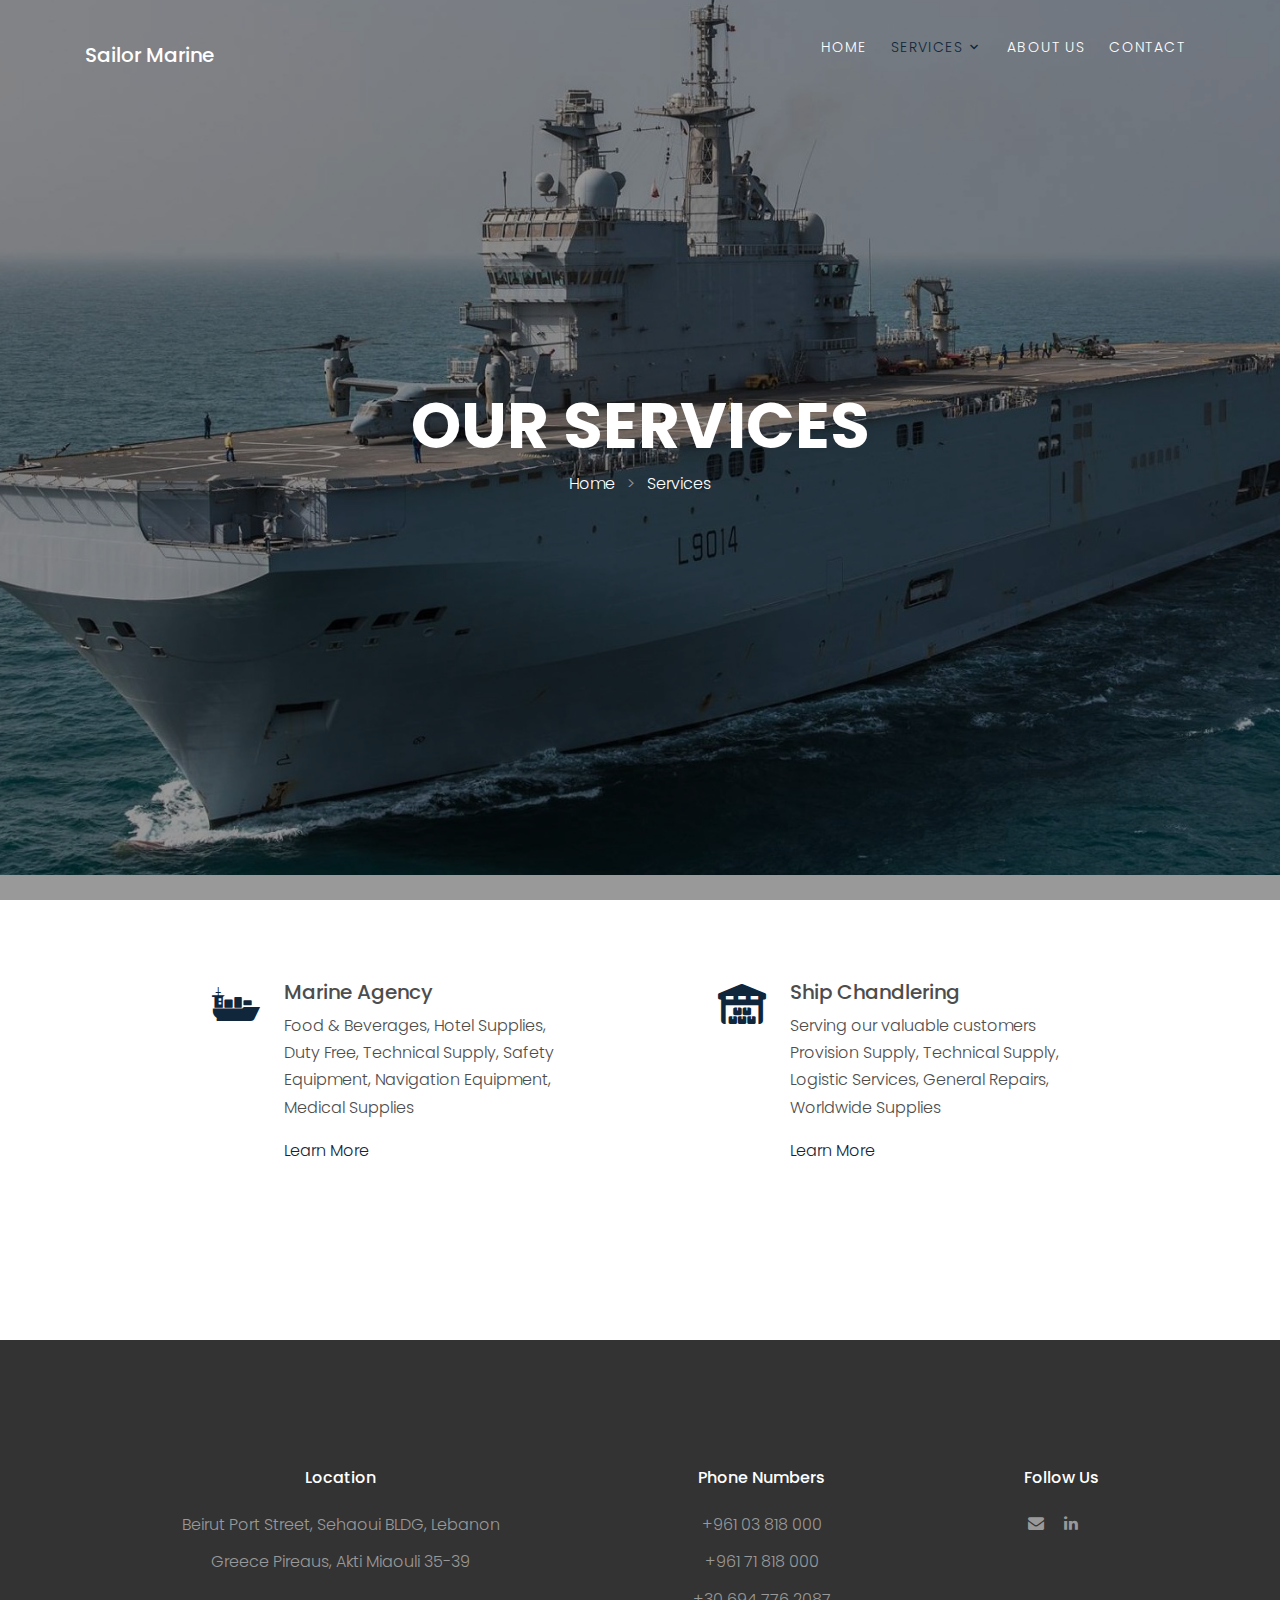
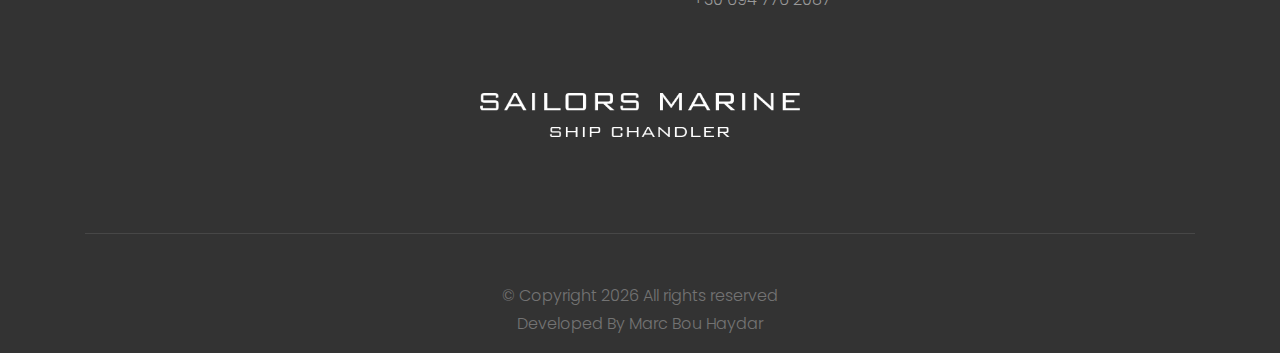
<file: services.html>
<!DOCTYPE html>
<html lang="en">
  <head>
    <title>Sailor Marine Ship Chandler</title>
    <link rel="icon" href="images/anchor-header.png" type="image/icon type">
    <meta charset="utf-8">
    <meta name="viewport" content="width=device-width, initial-scale=1, shrink-to-fit=no">

    <link rel="stylesheet" href="https://fonts.googleapis.com/css?family=Poppins:200,300,400,700,900|Display+Playfair:200,300,400,700"> 
    <link rel="stylesheet" href="fonts/icomoon/style.css">

    <link rel="stylesheet" href="css/bootstrap.min.css">
    <link rel="stylesheet" href="css/magnific-popup.css">
    <link rel="stylesheet" href="css/jquery-ui.css">
    <link rel="stylesheet" href="css/owl.carousel.min.css">
    <link rel="stylesheet" href="css/owl.theme.default.min.css">

    <link rel="stylesheet" href="css/bootstrap-datepicker.css">

    <link rel="stylesheet" href="fonts/flaticon/font/flaticon.css">



    <link rel="stylesheet" href="css/aos.css">

    <link rel="stylesheet" href="css/style.css">
    
  </head>
  <body>
  
  <div class="site-wrap">

    <div class="site-mobile-menu">
      <div class="site-mobile-menu-header">
        <div class="site-mobile-menu-close mt-3">
          <span class="icon-close2 js-menu-toggle"></span>
        </div>
      </div>
      <div class="site-mobile-menu-body"></div>
    </div>
    
    <header class="site-navbar py-3" role="banner">

      <div class="container">
        <div class="row align-items-center">
          
          <div class="col-11 col-xl-2">
            <h1 class="mb-0"><a href="index.html" class="text-white h5 mb-0">Sailor Marine</a></h1>
          </div>
          <div class="col-12 col-md-10 d-none d-xl-block">
            <nav class="site-navigation position-relative text-right" role="navigation">

              <ul class="site-menu js-clone-nav mx-auto d-none d-lg-block">
                <li><a href="index.html">Home</a></li>
                <li class="has-children active">
                  <a href="services.html">Services</a>
                  <ul class="dropdown">
                    <li><a href="marineAgency.html">Marine Agency</a></li>
                    <li><a href="shipChandlering.html">Ship Chandlering</a></li>
                  </ul>
                </li>
                <li><a href="about.html">About Us</a></li>
                <li><a href="contact.html">Contact</a></li>
              </ul>
            </nav>
          </div>


          <div class="d-inline-block d-xl-none ml-md-0 mr-auto py-3" style="position: relative; top: 3px;"><a href="#" class="site-menu-toggle js-menu-toggle text-white"><span class="icon-menu h3"></span></a></div>

          </div>

        </div>
      </div>
      
    </header>

  

    <div class="site-blocks-cover overlay" style="background-image: url(images/mistral-marine.jpeg);" data-aos="fade" data-stellar-background-ratio="0.5">
      <div class="container">
        <div class="row align-items-center justify-content-center text-center">

          <div class="col-md-8" data-aos="fade-up" data-aos-delay="400">
            <h1 class="text-white font-weight-light text-uppercase font-weight-bold">Our Services</h1>
            <p class="breadcrumb-custom"><a href="index.html" style="color: white;">Home</a> <span class="mx-2">&gt;</span> <span style="color: white;">Services</span></p>
          </div>
        </div>
      </div>
    </div>  

    

    <div class="site-section">
      <div class="container">
        <div class="row align-items-stretch" style="justify-content: space-evenly;">
          <div class="col-md-6 col-lg-4 mb-4 mb-lg-0">
            <div class="unit-4 d-flex">
              <div class="unit-4-icon mr-4"><span class="text-primary flaticon-sea-ship-with-containers"></span></div>
              <div>
                <h3>Marine Agency</h3>
                <p>Food & Beverages, Hotel Supplies, Duty Free, Technical Supply, Safety Equipment, Navigation Equipment, Medical Supplies</p>
                <p class="mb-0"><a href="marineAgency.html" class="hover-a">Learn More</a></p>
              </div>
            </div>
          </div>
          <div class="col-md-6 col-lg-4 mb-4 mb-lg-0">
            <div class="unit-4 d-flex">
              <div class="unit-4-icon mr-4"><span class="text-primary flaticon-barn"></span></div>
              <div>
                <h3>Ship Chandlering</h3>
                <p>Serving our valuable customers Provision Supply, Technical Supply, Logistic Services, General Repairs, Worldwide Supplies</p>
                <p class="mb-0"><a href="shipChandlering.html" class="hover-a">Learn More</a></p>
              </div>
            </div>
          </div>

        </div>
      </div>
    </div>
    
    <!-- <div class="site-section border-bottom">
      <div class="container">

        <div class="row justify-content-center mb-5">
          <div class="col-md-7 text-center border-primary">
            <h2 class="font-weight-light text-primary">Testimonials</h2>
          </div>
        </div>

        <div class="slide-one-item home-slider owl-carousel">
          <div>
            <div class="testimonial">
              <figure class="mb-4">
                <img src="images/person_3.jpg" alt="Image" class="img-fluid mb-3">
                <p>John Smith</p>
              </figure>
              <blockquote>
                <p>&ldquo;Lorem ipsum dolor sit amet consectetur adipisicing elit. Consectetur unde reprehenderit aperiam quaerat fugiat repudiandae explicabo animi minima fuga beatae illum eligendi incidunt consequatur. Amet dolores excepturi earum unde iusto.&rdquo;</p>
              </blockquote>
            </div>
          </div>
          <div>
            <div class="testimonial">
              <figure class="mb-4">
                <img src="images/person_2.jpg" alt="Image" class="img-fluid mb-3">
                <p>Christine Aguilar</p>
              </figure>
              <blockquote>
                <p>&ldquo;Lorem ipsum dolor sit amet consectetur adipisicing elit. Consectetur unde reprehenderit aperiam quaerat fugiat repudiandae explicabo animi minima fuga beatae illum eligendi incidunt consequatur. Amet dolores excepturi earum unde iusto.&rdquo;</p>
              </blockquote>
            </div>
          </div>

          <div>
            <div class="testimonial">
              <figure class="mb-4">
                <img src="images/person_4.jpg" alt="Image" class="img-fluid mb-3">
                <p>Robert Spears</p>
              </figure>
              <blockquote>
                <p>&ldquo;Lorem ipsum dolor sit amet consectetur adipisicing elit. Consectetur unde reprehenderit aperiam quaerat fugiat repudiandae explicabo animi minima fuga beatae illum eligendi incidunt consequatur. Amet dolores excepturi earum unde iusto.&rdquo;</p>
              </blockquote>
            </div>
          </div>

          <div>
            <div class="testimonial">
              <figure class="mb-4">
                <img src="images/person_5.jpg" alt="Image" class="img-fluid mb-3">
                <p>Bruce Rogers</p>
              </figure>
              <blockquote>
                <p>&ldquo;Lorem ipsum dolor sit amet consectetur adipisicing elit. Consectetur unde reprehenderit aperiam quaerat fugiat repudiandae explicabo animi minima fuga beatae illum eligendi incidunt consequatur. Amet dolores excepturi earum unde iusto.&rdquo;</p>
              </blockquote>
            </div>
          </div>

        </div>
      </div>
    </div> -->

    
    
    <footer class="site-footer">
      <div class="container">
        <div class="row footer-wrapper">
          <div class="">
            <h2 class="footer-heading mb-4">Location</h2>
            <ul class="list-unstyled">
              <li><a href="https://maps.app.goo.gl/tXrk5J2WMK9uektF7?g_st=ic" target=”_blank” >Beirut Port Street, Sehaoui BLDG, Lebanon</a></li>
              <li style="color: #999999 !important;">Greece Pireaus, Akti Miaouli 35-39</li>
            </ul>
          </div>
          <div class="">
            <h2 class="footer-heading mb-4">Phone Numbers</h2>
            <ul class="list-unstyled">
              <li><a href="tel:+96103818000">+961 03 818 000</a></li>
              <li><a href="tel:+96171818000">+961 71 818 000</a></li>
              
              <li><a href="tel:+306947762087">+30 694 776 2087</a></li>
            </ul>
          </div>
          <div class="">
            <h2 class="footer-heading mb-4">Follow Us</h2>
            <!-- <a href="#" class="pl-0 pr-3"><span class="icon-facebook"></span></a>
            <a href="#" class="pl-3 pr-3"><span class="icon-twitter"></span></a>
            <a href="#" class="pl-3 pr-3"><span class="icon-instagram"></span></a> -->
            <a href="mailto:ziad@sailorzc.com"><span class="icon-envelope"></span></a>
            <a href="https://www.linkedin.com/in/ziad-challita-3bba0a18" target=”_blank” class="pl-3 pr-3"><span class="icon-linkedin"></span></a>
          </div>
          <!-- <div class="col-md-3">
            <h2 class="footer-heading mb-4">Emails</h2>
            <ul class="list-unstyled">
              <li><a href="mailto:ziad@sailorzc.com">Company Email</a></li>
              <li><a href="mailto:ziad@sailorzc.com">Personal Email</a></li>
            </ul>
          </div> -->
        </div>
        <div class="logo-footer">
          <img src="images/sailor-marine.png" class="logo-anchor" style="width: 20rem;" alt="">
        </div>
        <div class="row pt-5 mt-5 text-center">
          <div class="col-md-12">
            <div class="border-top pt-5">
            <p>
            &copy; Copyright <script>document.write(new Date().getFullYear());</script> All rights reserved</a><br>Developed By Marc Bou Haydar
            </p>
            </div>
          </div>
          
        </div>
      </div>
    </footer>
  </div>

  <script src="js/jquery-3.3.1.min.js"></script>
  <script src="js/jquery-migrate-3.0.1.min.js"></script>
  <script src="js/jquery-ui.js"></script>
  <script src="js/popper.min.js"></script>
  <script src="js/bootstrap.min.js"></script>
  <script src="js/owl.carousel.min.js"></script>
  <script src="js/jquery.stellar.min.js"></script>
  <script src="js/jquery.countdown.min.js"></script>
  <script src="js/jquery.magnific-popup.min.js"></script>
  <script src="js/bootstrap-datepicker.min.js"></script>
  <script src="js/aos.js"></script>

  <script src="js/main.js"></script>
    
  </body>
</html>
</file>
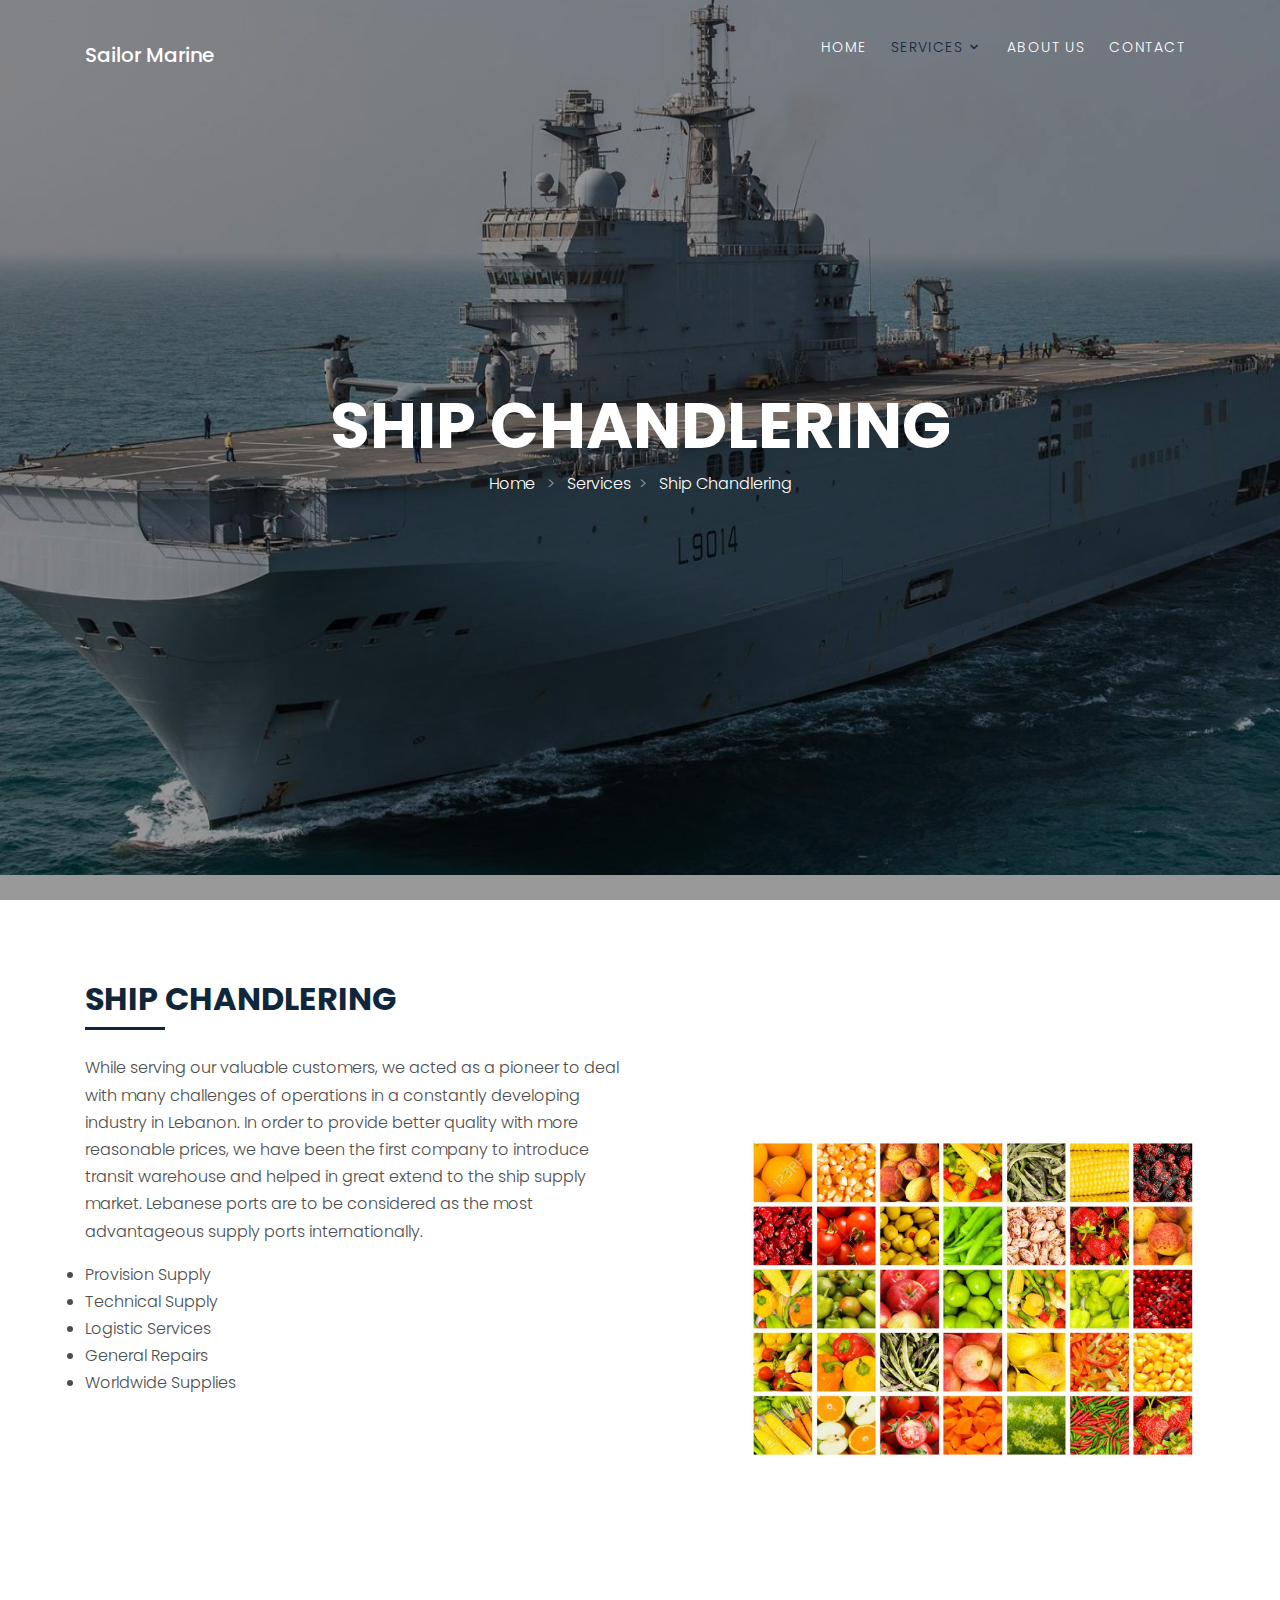
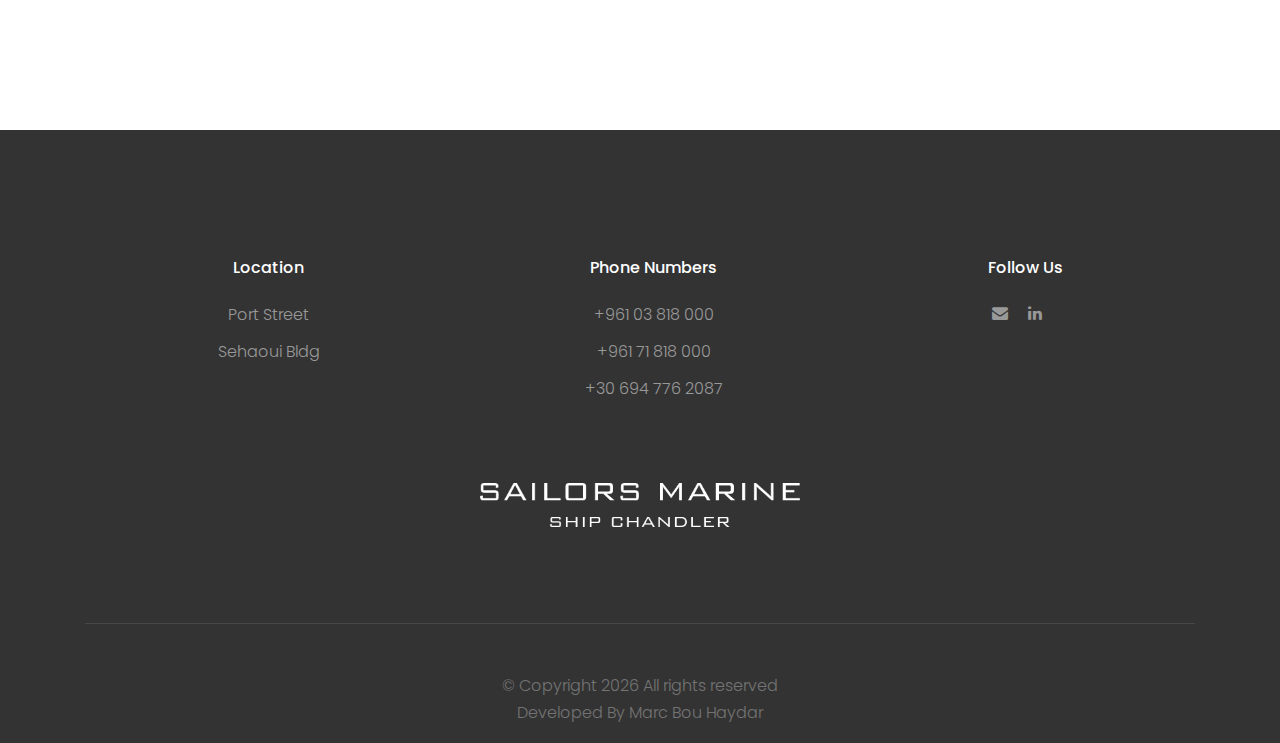
<file: shipChandlering.html>
<!DOCTYPE html>
<html lang="en">
  <head>
    <title>Sailor Marine Ship Chandler</title>
    <link rel="icon" href="images/anchor-header.png" type="image/icon type">
    <meta charset="utf-8">
    <meta name="viewport" content="width=device-width, initial-scale=1, shrink-to-fit=no">

    <link rel="stylesheet" href="https://fonts.googleapis.com/css?family=Poppins:200,300,400,700,900|Display+Playfair:200,300,400,700"> 
    <link rel="stylesheet" href="fonts/icomoon/style.css">

    <link rel="stylesheet" href="css/bootstrap.min.css">
    <link rel="stylesheet" href="css/magnific-popup.css">
    <link rel="stylesheet" href="css/jquery-ui.css">
    <link rel="stylesheet" href="css/owl.carousel.min.css">
    <link rel="stylesheet" href="css/owl.theme.default.min.css">

    <link rel="stylesheet" href="css/bootstrap-datepicker.css">

    <link rel="stylesheet" href="fonts/flaticon/font/flaticon.css">



    <link rel="stylesheet" href="css/aos.css">

    <link rel="stylesheet" href="css/style.css">
    
  </head>
  <body>
  
  <div class="site-wrap">

    <div class="site-mobile-menu">
      <div class="site-mobile-menu-header">
        <div class="site-mobile-menu-close mt-3">
          <span class="icon-close2 js-menu-toggle"></span>
        </div>
      </div>
      <div class="site-mobile-menu-body"></div>
    </div>
    
    <header class="site-navbar py-3" role="banner">

      <div class="container">
        <div class="row align-items-center">
          
          <div class="col-11 col-xl-2">
            <h1 class="mb-0"><a href="index.html" class="text-white h5 mb-0">Sailor Marine</a></h1>
          </div>
          <div class="col-12 col-md-10 d-none d-xl-block">
            <nav class="site-navigation position-relative text-right" role="navigation">

              <ul class="site-menu js-clone-nav mx-auto d-none d-lg-block">
                <li><a href="index.html">Home</a></li>
                <li class="has-children active">
                  <a href="services.html">Services</a>
                  <ul class="dropdown">
                    <li><a href="marineAgency.html">Marine Agency</a></li>
                    <li><a href="shipChandlering.html">Ship Chandlering</a></li>
                  </ul>
                </li>
                <li><a href="about.html">About Us</a></li>
                <li><a href="contact.html">Contact</a></li>
              </ul>
            </nav>
          </div>


          <div class="d-inline-block d-xl-none ml-md-0 mr-auto py-3" style="position: relative; top: 3px;"><a href="#" class="site-menu-toggle js-menu-toggle text-white"><span class="icon-menu h3"></span></a></div>

          </div>

        </div>
      </div>
      
    </header>

  

    <div class="site-blocks-cover overlay" style="background-image: url(images/mistral-marine.jpeg);" data-aos="fade" data-stellar-background-ratio="0.5">
      <div class="container">
        <div class="row align-items-center justify-content-center text-center">

          <div class="col-md-8" data-aos="fade-up" data-aos-delay="400">
            <h1 class="text-white font-weight-light text-uppercase font-weight-bold">Ship Chandlering</h1>
            <p class="breadcrumb-custom"><a href="index.html" style="color: white;">Home</a> <span class="mx-2">&gt;</span> <a href="services.html" style="color: white;">Services</a><span class="mx-2">&gt;</span> <span style="color: white;">Ship Chandlering</span></p>
          </div>
        </div>
      </div>
    </div>  

    <!-- SHIP CHANDLERING -->

    <div class="site-section">
        <div class="container">
          <div class="row mb-5">
            <div class="col-md-6 order-md-1 aos-init aos-animate" data-aos="fade">
              <div class="text-left pb-1 border-primary mb-4">
                <h2 class="text-primary">Ship Chandlering</h2>
              </div>
              <p>While serving our valuable customers, we acted as a pioneer to deal with many challenges of operations in a constantly developing industry in Lebanon. In order to provide better quality with more reasonable prices, we have been the first company to introduce transit warehouse and helped in great extend to the ship supply market. Lebanese ports are to be considered as the most advantageous supply ports internationally.</p>
              <li>Provision Supply</li>
              <li>Technical Supply</li>
              <li>Logistic Services</li>
              <li>General Repairs</li>
              <li>Worldwide Supplies</li>
            </div>
            <div class="col-md-5 ml-auto mb-5 order-md-2 aos-init aos-animate" data-aos="fade">
                <img src="images/Food&Beverage-img.jpg" alt="Image" class="img-fluid rounded mobile-no-gap" style="margin: 10rem 0 0 0;">
              </div>
          </div>
        </div>
      </div>
    
      <footer class="site-footer">
        <div class="container">
          <div class="row footer-wrapper">
            <div class="">
              <h2 class="footer-heading mb-4">Location</h2>
              <ul class="list-unstyled">
                <li><a href="https://maps.app.goo.gl/tXrk5J2WMK9uektF7?g_st=ic" target=”_blank” >Port Street</a></li>
                <li><a href="https://maps.app.goo.gl/tXrk5J2WMK9uektF7?g_st=ic" target=”_blank” >Sehaoui Bldg</a></li>
              </ul>
            </div>
            <div class="">
              <h2 class="footer-heading mb-4">Phone Numbers</h2>
              <ul class="list-unstyled">
                <li><a href="tel:+96103818000">+961 03 818 000</a></li>
                <li><a href="tel:+96171818000">+961 71 818 000</a></li>
                
                <li><a href="tel:+306947762087">+30 694 776 2087</a></li>
              </ul>
            </div>
            <div class="">
              <h2 class="footer-heading mb-4">Follow Us</h2>
              <!-- <a href="#" class="pl-0 pr-3"><span class="icon-facebook"></span></a>
              <a href="#" class="pl-3 pr-3"><span class="icon-twitter"></span></a>
              <a href="#" class="pl-3 pr-3"><span class="icon-instagram"></span></a> -->
              <a href="mailto:ziad@sailorzc.com"><span class="icon-envelope"></span></a>
              <a href="https://www.linkedin.com/in/ziad-challita-3bba0a18" target=”_blank” class="pl-3 pr-3"><span class="icon-linkedin"></span></a>
            </div>
            <!-- <div class="col-md-3">
              <h2 class="footer-heading mb-4">Emails</h2>
              <ul class="list-unstyled">
                <li><a href="mailto:ziad@sailorzc.com">Company Email</a></li>
                <li><a href="mailto:ziad@sailorzc.com">Personal Email</a></li>
              </ul>
            </div> -->
          </div>
          <div class="logo-footer">
            <img src="images/sailor-marine.png" class="logo-anchor" style="width: 20rem;" alt="">
          </div>
          <div class="row pt-5 mt-5 text-center">
            <div class="col-md-12">
              <div class="border-top pt-5">
              <p>
              &copy; Copyright <script>document.write(new Date().getFullYear());</script> All rights reserved</a><br>Developed By Marc Bou Haydar
              </p>
              </div>
            </div>
            
          </div>
        </div>
      </footer>
  </div>

  <script src="js/jquery-3.3.1.min.js"></script>
  <script src="js/jquery-migrate-3.0.1.min.js"></script>
  <script src="js/jquery-ui.js"></script>
  <script src="js/popper.min.js"></script>
  <script src="js/bootstrap.min.js"></script>
  <script src="js/owl.carousel.min.js"></script>
  <script src="js/jquery.stellar.min.js"></script>
  <script src="js/jquery.countdown.min.js"></script>
  <script src="js/jquery.magnific-popup.min.js"></script>
  <script src="js/bootstrap-datepicker.min.js"></script>
  <script src="js/aos.js"></script>

  <script src="js/main.js"></script>
    
  </body>
</html>
</file>
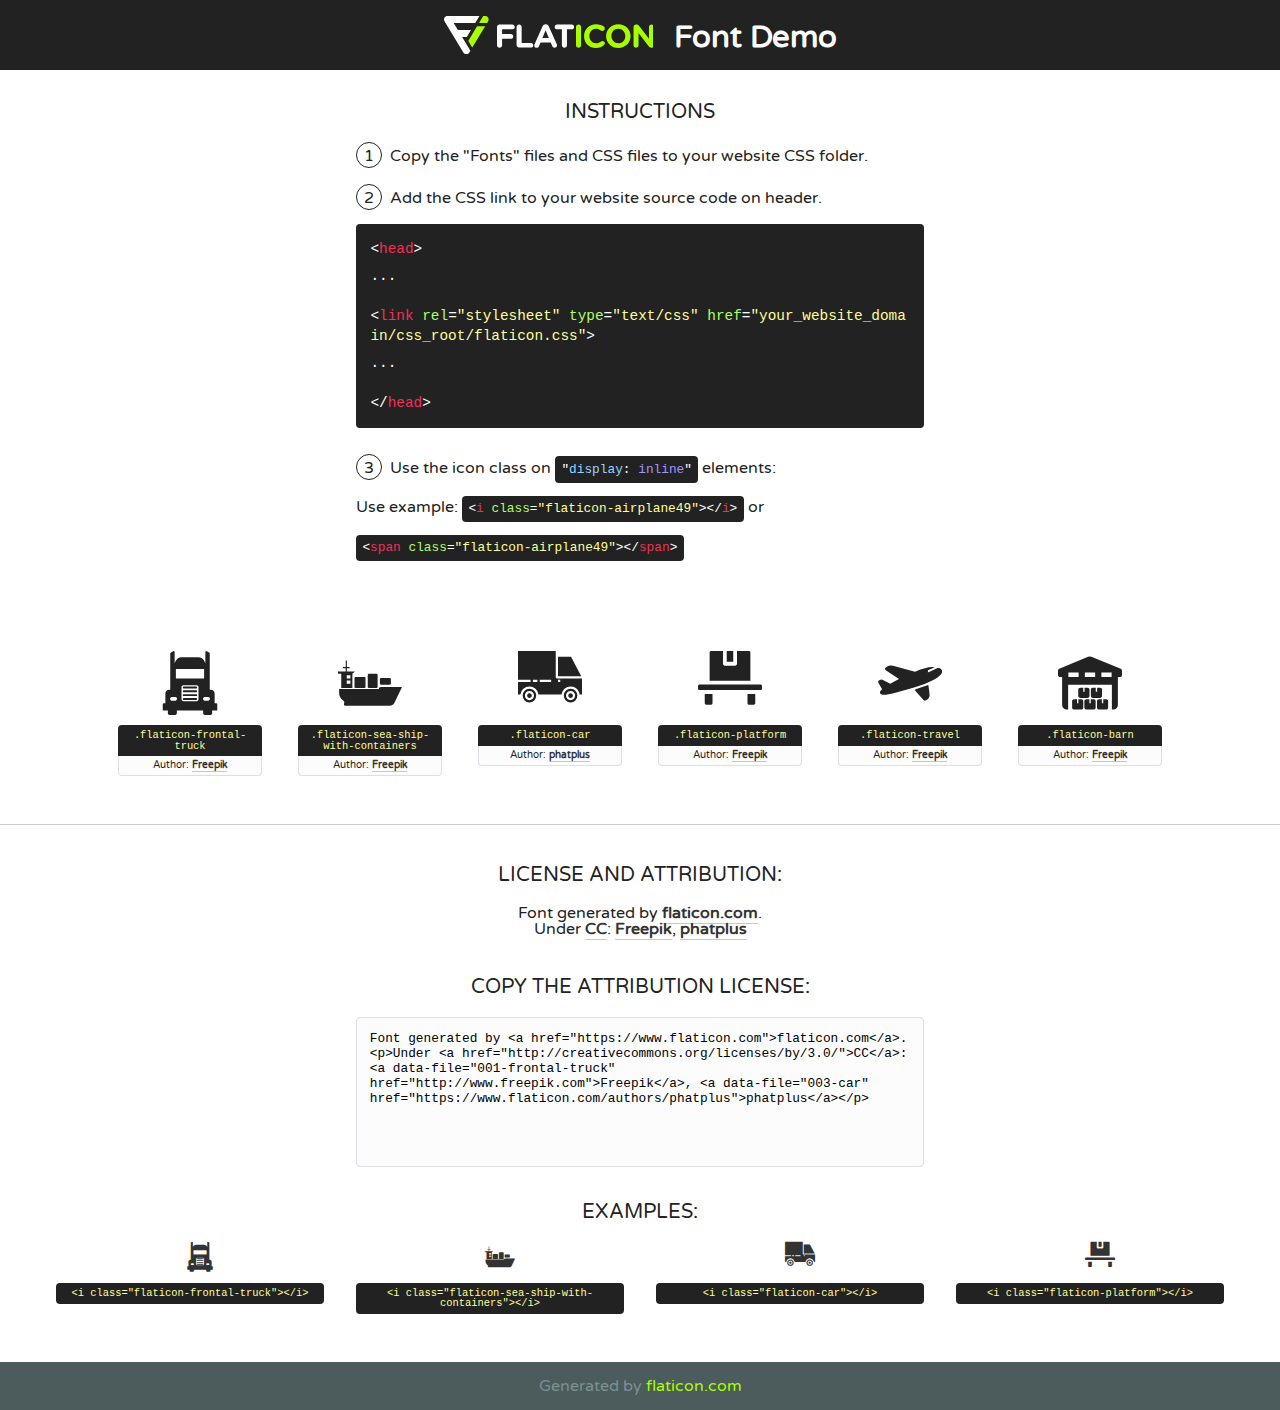
<file: fonts/flaticon/font/flaticon.html>
<!DOCTYPE html>
<!--
  Flaticon icon font: Flaticon
  Creation date: 24/01/2019 09:02
-->
<html>
<!DOCTYPE html>
<html>

<head>
    <title>Flaticon WebFont</title>
    <link href="http://fonts.googleapis.com/css?family=Varela+Round" rel="stylesheet" type="text/css" />
    <link rel="stylesheet" type="text/css" href="flaticon.css">
    <meta charset="UTF-8">
    <style>
    html, body, div, span, applet, object, iframe,
    h1, h2, h3, h4, h5, h6, p, blockquote, pre,
    a, abbr, acronym, address, big, cite, code,
    del, dfn, em, img, ins, kbd, q, s, samp,
    small, strike, strong, sub, sup, tt, var,
    b, u, i, center,
    dl, dt, dd, ol, ul, li,
    fieldset, form, label, legend,
    table, caption, tbody, tfoot, thead, tr, th, td,
    article, aside, canvas, details, embed, 
    figure, figcaption, footer, header, hgroup, 
    menu, nav, output, ruby, section, summary,
    time, mark, audio, video {
        margin: 0;
        padding: 0;
        border: 0;
        font-size: 100%;
        font: inherit;
        vertical-align: baseline;
    }
    /* HTML5 display-role reset for older browsers */
    article, aside, details, figcaption, figure, 
    footer, header, hgroup, menu, nav, section {
        display: block;
    }
    body {
        line-height: 1;
    }
    ol, ul {
        list-style: none;
    }
    blockquote, q {
        quotes: none;
    }
    blockquote:before, blockquote:after,
    q:before, q:after {
        content: '';
        content: none;
    }
    table {
        border-collapse: collapse;
        border-spacing: 0;
    }
    body {
        font-family: 'Varela Round', Helvetica, Arial, sans-serif;
        font-size: 16px;
        color: #222;
    }
    a {
        color: #333;
        border-bottom: 1px solid #a9fd00;
        font-weight: bold;
        text-decoration: none;
    }
    * {
        -moz-box-sizing: border-box;
        -webkit-box-sizing: border-box;
        box-sizing: border-box;
        margin: 0;
        padding: 0;
    }
    [class^="flaticon-"]:before, [class*=" flaticon-"]:before, [class^="flaticon-"]:after, [class*=" flaticon-"]:after {
        font-family: Flaticon;
        font-size: 30px;
        font-style: normal;
        margin-left: 20px;
        color: #333;
    }
    .wrapper {
        max-width: 600px;
        margin: auto;
        padding: 0 1em;
    }
    .title {
        font-size: 1.25em;
        text-align: center;
        margin-bottom: 1em;
        text-transform: uppercase;
    }
    header {
        text-align: center;
        background-color: #222;
        color: #fff;
        padding: 1em;
    }
    header .logo {
        width: 210px;
        height: 38px;
        display: inline-block;
        vertical-align: middle;
        margin-right: 1em;
        border: none;
    }
    header strong {
        font-size: 1.95em;
        font-weight: bold;
        vertical-align: middle;
        margin-top: 5px;
        display: inline-block;
    }
    .demo {
        margin: 2em auto;
        line-height: 1.25em;
    }
    .demo ul li {
        margin-bottom: 1em;
    }
    .demo ul li .num {
        color: #222;
        border-radius: 20px;
        display: inline-block;
        width: 26px;
        padding: 3px;
        height: 26px;
        text-align: center;
        margin-right: 0.5em;
        border: 1px solid #222;
    }
    .demo ul li code {
        background-color: #222;
        border-radius: 4px;
        padding: 0.25em 0.5em;
        display: inline-block;
        color: #fff;
        font-family: Consolas,Monaco,Lucida Console,Liberation Mono,DejaVu Sans Mono,Bitstream Vera Sans Mono,Courier New, monospace;
        font-weight: lighter;
        margin-top: 1em;
        font-size: 0.8em;
        word-break: break-all;
    }
    .demo ul li code.big {
        padding: 1em;
        font-size: 0.9em;
    }
    .demo ul li code .red {
        color: #EF3159;
    }
    .demo ul li code .green {
        color: #ACFF65;
    }
    .demo ul li code .yellow {
        color: #FFFF99;
    }
    .demo ul li code .blue {
        color: #99D3FF;
    }
    .demo ul li code .purple {
        color: #A295FF;
    }
    .demo ul li code .dots {
        margin-top: 0.5em;
        display: block;
    }
    #glyphs {
        border-bottom: 1px solid #ccc;
        padding: 2em 0;
        text-align: center;
    }
    .glyph {
        display: inline-block;
        width: 9em;
        margin: 1em;
        text-align: center;
        vertical-align: top;
        background: #FFF;
    }
    .glyph .glyph-icon {
        padding: 10px;
        display: block;
        font-family:"Flaticon";
        font-size: 64px;
        line-height: 1;
    }
    .glyph .glyph-icon:before {
        font-size: 64px;
        color: #222;
        margin-left: 0;
    }
    .class-name {
        font-size: 0.65em;
        background-color: #222;
        color: #fff;
        border-radius: 4px 4px 0 0;
        padding: 0.5em;
        color: #FFFF99;
        font-family: Consolas,Monaco,Lucida Console,Liberation Mono,DejaVu Sans Mono,Bitstream Vera Sans Mono,Courier New, monospace;
    }
    .author-name {
        font-size: 0.6em;
        background-color: #fcfcfd;
        border: 1px solid #DEDEE4;
        border-top: 0;
        border-radius: 0 0 4px 4px;
        padding: 0.5em;
    }
    .class-name:last-child {
        font-size: 10px;
        color:#888;
    }
    .class-name:last-child a {
        font-size: 10px;
        color:#555;
    }
    .class-name:last-child a:hover {
        color:#a9fd00;
    }
    .glyph > input {
        display: block;
        width: 100px;
        margin: 5px auto;
        text-align: center;
        font-size: 12px;
        cursor: text;
    }
    .glyph > input.icon-input {
        font-family:"Flaticon";
        font-size: 16px;
        margin-bottom: 10px;
    }
    .attribution .title {
        margin-top: 2em;
    }
    .attribution textarea {
        background-color: #fcfcfd;
        padding: 1em;
        border: none;
        box-shadow: none;
        border: 1px solid #DEDEE4;
        border-radius: 4px;
        resize: none;
        width: 100%;
        height: 150px;
        font-size: 0.8em;
        font-family: Consolas,Monaco,Lucida Console,Liberation Mono,DejaVu Sans Mono,Bitstream Vera Sans Mono,Courier New, monospace;
        -webkit-appearance: none;
    }
    .iconsuse {
        margin: 2em auto;
        text-align: center;
        max-width: 1200px;
    }
    .iconsuse:after {
        content: '';
        display: table;
        clear: both;
    }
    .iconsuse .image {
        float: left;
        width: 25%;
        padding: 0 1em;
    }
    .iconsuse .image p {
        margin-bottom: 1em;
    }
    .iconsuse .image span {
        display: block;
        font-size: 0.65em;
        background-color: #222;
        color: #fff;
        border-radius: 4px;
        padding: 0.5em;
        color: #FFFF99;
        margin-top: 1em;
        font-family: Consolas,Monaco,Lucida Console,Liberation Mono,DejaVu Sans Mono,Bitstream Vera Sans Mono,Courier New, monospace;
    }
    #footer {
        text-align: center;
        background-color: #4C5B5C;
        color: #7c9192;
        padding: 1em;
    }
    #footer a {
        border: none;
        color: #a9fd00;
        font-weight: normal;
    }
    @media (max-width: 960px) {
        .iconsuse .image {
            width: 50%;
        }
    }
    @media (max-width: 560px) {
        .iconsuse .image {
            width: 100%;
        }
    }
    </style>
</head>

<body class="characters-off">

    <header>
        <a href="https://www.flaticon.com" target="_blank" class="logo">
            <svg version="1.1" xmlns="http://www.w3.org/2000/svg" xmlns:xlink="http://www.w3.org/1999/xlink" xmlns:a="http://ns.adobe.com/AdobeSVGViewerExtensions/3.0/" viewBox="0 0 560.875 102.036" enable-background="new 0 0 560.875 102.036" xml:space="preserve">
                <defs>
                </defs>
                <g>
                    <g class="letters">
                        <path fill="#ffffff" d="M141.596,29.675c0-3.777,2.985-6.767,6.764-6.767h34.438c3.426,0,6.15,2.728,6.15,6.15
                        c0,3.43-2.724,6.149-6.15,6.149h-27.674v13.091h23.719c3.429,0,6.151,2.724,6.151,6.15c0,3.43-2.723,6.149-6.151,6.149h-23.719
                        v17.574c0,3.773-2.986,6.761-6.764,6.761c-3.779,0-6.764-2.989-6.764-6.761V29.675z"></path>
                        <path fill="#ffffff" d="M193.844,29.149c0-3.781,2.985-6.767,6.764-6.767c3.776,0,6.763,2.985,6.763,6.767v42.957h25.039
                        c3.426,0,6.149,2.726,6.149,6.153c0,3.425-2.723,6.15-6.149,6.15h-31.802c-3.779,0-6.764-2.986-6.764-6.768V29.149z"></path>
                        <path fill="#ffffff" d="M241.891,75.71l21.438-48.407c1.492-3.341,4.215-5.357,7.906-5.357h0.792
                        c3.686,0,6.323,2.017,7.815,5.357l21.439,48.407c0.436,0.967,0.701,1.845,0.701,2.723c0,3.602-2.809,6.501-6.414,6.501
                        c-3.161,0-5.269-1.845-6.499-4.655l-4.132-9.661h-27.059l-4.301,10.102c-1.144,2.631-3.426,4.214-6.237,4.214
                        c-3.517,0-6.24-2.81-6.24-6.325C241.1,77.64,241.451,76.677,241.891,75.71z M279.932,58.666l-8.521-20.297l-8.526,20.297H279.932
                        z"></path>
                        <path fill="#ffffff" d="M314.864,35.387H301.86c-3.429,0-6.239-2.813-6.239-6.238c0-3.429,2.811-6.24,6.239-6.24h39.533
                        c3.426,0,6.237,2.811,6.237,6.24c0,3.425-2.811,6.238-6.237,6.238h-13.001v42.785c0,3.773-2.99,6.761-6.764,6.761
                        c-3.779,0-6.764-2.989-6.764-6.761V35.387z"></path>
                        <path fill="#A9FD00" d="M352.615,29.149c0-3.781,2.985-6.767,6.767-6.767c3.774,0,6.761,2.985,6.761,6.767v49.024
                        c0,3.773-2.987,6.761-6.761,6.761c-3.781,0-6.767-2.989-6.767-6.761V29.149z"></path>
                        <path fill="#A9FD00" d="M374.132,53.836v-0.179c0-17.481,13.178-31.801,32.065-31.801c9.22,0,15.459,2.458,20.557,6.238
                        c1.402,1.054,2.637,2.985,2.637,5.357c0,3.692-2.985,6.59-6.681,6.59c-1.845,0-3.071-0.702-4.044-1.319
                        c-3.776-2.813-7.729-4.393-12.562-4.393c-10.364,0-17.831,8.611-17.831,19.154v0.173c0,10.542,7.291,19.329,17.831,19.329
                        c5.715,0,9.492-1.756,13.359-4.834c1.049-0.874,2.458-1.491,4.039-1.491c3.429,0,6.325,2.813,6.325,6.236
                        c0,2.106-1.056,3.78-2.282,4.834c-5.539,4.834-12.036,7.733-21.878,7.733C387.572,85.464,374.132,71.493,374.132,53.836z"></path>
                        <path fill="#A9FD00" d="M433.009,53.836v-0.179c0-17.481,13.79-31.801,32.766-31.801c18.981,0,32.592,14.143,32.592,31.628v0.173
                        c0,17.483-13.785,31.807-32.769,31.807C446.625,85.464,433.009,71.32,433.009,53.836z M484.224,53.836v-0.179
                        c0-10.539-7.725-19.326-18.626-19.326c-10.893,0-18.449,8.611-18.449,19.154v0.173c0,10.542,7.73,19.329,18.626,19.329
                        C476.676,72.986,484.224,64.378,484.224,53.836z"></path>
                        <path fill="#A9FD00" d="M506.233,29.321c0-3.774,2.99-6.763,6.767-6.763h1.401c3.252,0,5.183,1.583,7.029,3.953l26.093,34.265
                        V29.059c0-3.692,2.99-6.677,6.681-6.677c3.683,0,6.671,2.985,6.671,6.677v48.934c0,3.78-2.987,6.765-6.764,6.765h-0.436
                        c-3.257,0-5.188-1.581-7.034-3.953l-27.056-35.492v32.944c0,3.687-2.985,6.676-6.678,6.676c-3.683,0-6.673-2.989-6.673-6.676
                        V29.321z"></path>
                    </g>
                    <g class="insignia">
                        <path fill="#ffffff" d="M48.372,56.137h12.517l11.156-18.537H37.186L25.688,18.539h57.825L94.668,0H9.271
                        C5.925,0,2.842,1.801,1.198,4.716c-1.644,2.907-1.593,6.482,0.134,9.343l50.38,83.501c1.678,2.781,4.689,4.476,7.938,4.476
                        c3.246,0,6.257-1.695,7.935-4.476l2.898-4.804L48.372,56.137z"></path>
                        <g class="i">
                            <path fill="#A9FD00" d="M93.575,18.539h0.031v0.004l21.652,0.004l2.705-4.488c1.727-2.861,1.778-6.436,0.133-9.343
                            C116.454,1.801,113.371,0,110.026,0h-5.294L93.575,18.539z"></path>
                            <polygon fill="#A9FD00" points="88.291,27.356 64.725,66.486 75.519,84.404 109.942,27.356"></polygon>
                        </g>
                    </g>
                </g>
            </svg>
        </a>
        <strong>Font Demo</strong>
    </header>


    <section class="demo wrapper">

        <p class="title">Instructions</p>

        <ul>
            <li>
                <span class="num">1</span>Copy the "Fonts" files and CSS files to your website CSS folder.
            </li>
            <li>
                <span class="num">2</span>Add the CSS link to your website source code on header.
                <code class="big">
                    &lt;<span class="red">head</span>&gt;
                    <br/><span class="dots">...</span>
                    <br/>&lt;<span class="red">link</span> <span class="green">rel</span>=<span class="yellow">"stylesheet"</span> <span class="green">type</span>=<span class="yellow">"text/css"</span> <span class="green">href</span>=<span class="yellow">"your_website_domain/css_root/flaticon.css"</span>&gt;
                    <br/><span class="dots">...</span>
                    <br/>&lt;/<span class="red">head</span>&gt;
                </code>
            </li>

            <li>
                <p>
                    <span class="num">3</span>Use the icon class on <code>"<span class="blue">display</span>:<span class="purple"> inline</span>"</code> elements:
                    <br />
                    Use example: <code>&lt;<span class="red">i</span> <span class="green">class</span>=<span class="yellow">&quot;flaticon-airplane49&quot;</span>&gt;&lt;/<span class="red">i</span>&gt;</code> or <code>&lt;<span class="red">span</span> <span class="green">class</span>=<span class="yellow">&quot;flaticon-airplane49&quot;</span>&gt;&lt;/<span class="red">span</span>&gt;</code>
            </li>
        </ul>

    </section>




   <section id="glyphs">          
    
      
        <div class="glyph"><div class="glyph-icon flaticon-frontal-truck"></div>
            <div class="class-name">.flaticon-frontal-truck</div>
            <div class="author-name">Author: <a data-file="001-frontal-truck" href="http://www.freepik.com">Freepik</a> </div> 
        </div>        
        
        <div class="glyph"><div class="glyph-icon flaticon-sea-ship-with-containers"></div>
            <div class="class-name">.flaticon-sea-ship-with-containers</div>
            <div class="author-name">Author: <a data-file="002-sea-ship-with-containers" href="http://www.freepik.com">Freepik</a> </div> 
        </div>        
        
        <div class="glyph"><div class="glyph-icon flaticon-car"></div>
            <div class="class-name">.flaticon-car</div>
            <div class="author-name">Author: <a data-file="003-car" href="https://www.flaticon.com/authors/phatplus">phatplus</a> </div> 
        </div>        
        
        <div class="glyph"><div class="glyph-icon flaticon-platform"></div>
            <div class="class-name">.flaticon-platform</div>
            <div class="author-name">Author: <a data-file="004-platform" href="http://www.freepik.com">Freepik</a> </div> 
        </div>        
        
        <div class="glyph"><div class="glyph-icon flaticon-travel"></div>
            <div class="class-name">.flaticon-travel</div>
            <div class="author-name">Author: <a data-file="005-travel" href="http://www.freepik.com">Freepik</a> </div> 
        </div>        
        
        <div class="glyph"><div class="glyph-icon flaticon-barn"></div>
            <div class="class-name">.flaticon-barn</div>
            <div class="author-name">Author: <a data-file="006-barn" href="http://www.freepik.com">Freepik</a> </div> 
        </div>        
        

    </section>



    <section class="attribution wrapper"   style="text-align:center;">

      <div class="title">License and attribution:</div><div class="attrDiv">Font generated by <a href="https://www.flaticon.com">flaticon.com</a>. <div><p>Under <a href="http://creativecommons.org/licenses/by/3.0/">CC</a>: <a data-file="001-frontal-truck" href="http://www.freepik.com">Freepik</a>, <a data-file="003-car" href="https://www.flaticon.com/authors/phatplus">phatplus</a></p>  </div>
      </div>
      <div class="title">Copy the Attribution License:</div>

    <textarea onclick="this.focus();this.select();">Font generated by &lt;a href=&quot;https://www.flaticon.com&quot;&gt;flaticon.com&lt;/a&gt;. <p>Under <a href="http://creativecommons.org/licenses/by/3.0/">CC</a>: <a data-file="001-frontal-truck" href="http://www.freepik.com">Freepik</a>, <a data-file="003-car" href="https://www.flaticon.com/authors/phatplus">phatplus</a></p>  
     </textarea>

    </section>

    <section class="iconsuse">

          <div class="title">Examples:</div>            
             
            <div class="image">
                <p>
                    <i class="glyph-icon flaticon-frontal-truck"></i> 
                    <span>&lt;i class=&quot;flaticon-frontal-truck&quot;&gt;&lt;/i&gt;</span>
                </p>
            </div>
            
            <div class="image">
                <p>
                    <i class="glyph-icon flaticon-sea-ship-with-containers"></i> 
                    <span>&lt;i class=&quot;flaticon-sea-ship-with-containers&quot;&gt;&lt;/i&gt;</span>
                </p>
            </div>
            
            <div class="image">
                <p>
                    <i class="glyph-icon flaticon-car"></i> 
                    <span>&lt;i class=&quot;flaticon-car&quot;&gt;&lt;/i&gt;</span>
                </p>
            </div>
            
            <div class="image">
                <p>
                    <i class="glyph-icon flaticon-platform"></i> 
                    <span>&lt;i class=&quot;flaticon-platform&quot;&gt;&lt;/i&gt;</span>
                </p>
            </div>
                       
        </div>
                            
    </section>

<div id="footer">
    <div>Generated by <a href="https://www.flaticon.com">flaticon.com</a>
    </div>
</div>



</body>
</html>
</file>
<file: fonts/icomoon/style.css>
@font-face {
  font-family: 'icomoon';
  src:  url('fonts/icomoon.eot?10si43');
  src:  url('fonts/icomoon.eot?10si43#iefix') format('embedded-opentype'),
    url('fonts/icomoon.ttf?10si43') format('truetype'),
    url('fonts/icomoon.woff?10si43') format('woff'),
    url('fonts/icomoon.svg?10si43#icomoon') format('svg');
  font-weight: normal;
  font-style: normal;
}

[class^="icon-"], [class*=" icon-"] {
  /* use !important to prevent issues with browser extensions that change fonts */
  font-family: 'icomoon' !important;
  speak: none;
  font-style: normal;
  font-weight: normal;
  font-variant: normal;
  text-transform: none;
  line-height: 1;

  /* Better Font Rendering =========== */
  -webkit-font-smoothing: antialiased;
  -moz-osx-font-smoothing: grayscale;
}

.icon-asterisk:before {
  content: "\f069";
}
.icon-plus:before {
  content: "\f067";
}
.icon-question:before {
  content: "\f128";
}
.icon-minus:before {
  content: "\f068";
}
.icon-glass:before {
  content: "\f000";
}
.icon-music:before {
  content: "\f001";
}
.icon-search:before {
  content: "\f002";
}
.icon-envelope-o:before {
  content: "\f003";
}
.icon-heart:before {
  content: "\f004";
}
.icon-star:before {
  content: "\f005";
}
.icon-star-o:before {
  content: "\f006";
}
.icon-user:before {
  content: "\f007";
}
.icon-film:before {
  content: "\f008";
}
.icon-th-large:before {
  content: "\f009";
}
.icon-th:before {
  content: "\f00a";
}
.icon-th-list:before {
  content: "\f00b";
}
.icon-check:before {
  content: "\f00c";
}
.icon-close:before {
  content: "\f00d";
}
.icon-remove:before {
  content: "\f00d";
}
.icon-times:before {
  content: "\f00d";
}
.icon-search-plus:before {
  content: "\f00e";
}
.icon-search-minus:before {
  content: "\f010";
}
.icon-power-off:before {
  content: "\f011";
}
.icon-signal:before {
  content: "\f012";
}
.icon-cog:before {
  content: "\f013";
}
.icon-gear:before {
  content: "\f013";
}
.icon-trash-o:before {
  content: "\f014";
}
.icon-home:before {
  content: "\f015";
}
.icon-file-o:before {
  content: "\f016";
}
.icon-clock-o:before {
  content: "\f017";
}
.icon-road:before {
  content: "\f018";
}
.icon-download:before {
  content: "\f019";
}
.icon-arrow-circle-o-down:before {
  content: "\f01a";
}
.icon-arrow-circle-o-up:before {
  content: "\f01b";
}
.icon-inbox:before {
  content: "\f01c";
}
.icon-play-circle-o:before {
  content: "\f01d";
}
.icon-repeat:before {
  content: "\f01e";
}
.icon-rotate-right:before {
  content: "\f01e";
}
.icon-refresh:before {
  content: "\f021";
}
.icon-list-alt:before {
  content: "\f022";
}
.icon-lock:before {
  content: "\f023";
}
.icon-flag:before {
  content: "\f024";
}
.icon-headphones:before {
  content: "\f025";
}
.icon-volume-off:before {
  content: "\f026";
}
.icon-volume-down:before {
  content: "\f027";
}
.icon-volume-up:before {
  content: "\f028";
}
.icon-qrcode:before {
  content: "\f029";
}
.icon-barcode:before {
  content: "\f02a";
}
.icon-tag:before {
  content: "\f02b";
}
.icon-tags:before {
  content: "\f02c";
}
.icon-book:before {
  content: "\f02d";
}
.icon-bookmark:before {
  content: "\f02e";
}
.icon-print:before {
  content: "\f02f";
}
.icon-camera:before {
  content: "\f030";
}
.icon-font:before {
  content: "\f031";
}
.icon-bold:before {
  content: "\f032";
}
.icon-italic:before {
  content: "\f033";
}
.icon-text-height:before {
  content: "\f034";
}
.icon-text-width:before {
  content: "\f035";
}
.icon-align-left:before {
  content: "\f036";
}
.icon-align-center:before {
  content: "\f037";
}
.icon-align-right:before {
  content: "\f038";
}
.icon-align-justify:before {
  content: "\f039";
}
.icon-list:before {
  content: "\f03a";
}
.icon-dedent:before {
  content: "\f03b";
}
.icon-outdent:before {
  content: "\f03b";
}
.icon-indent:before {
  content: "\f03c";
}
.icon-video-camera:before {
  content: "\f03d";
}
.icon-image:before {
  content: "\f03e";
}
.icon-photo:before {
  content: "\f03e";
}
.icon-picture-o:before {
  content: "\f03e";
}
.icon-pencil:before {
  content: "\f040";
}
.icon-map-marker:before {
  content: "\f041";
}
.icon-adjust:before {
  content: "\f042";
}
.icon-tint:before {
  content: "\f043";
}
.icon-edit:before {
  content: "\f044";
}
.icon-pencil-square-o:before {
  content: "\f044";
}
.icon-share-square-o:before {
  content: "\f045";
}
.icon-check-square-o:before {
  content: "\f046";
}
.icon-arrows:before {
  content: "\f047";
}
.icon-step-backward:before {
  content: "\f048";
}
.icon-fast-backward:before {
  content: "\f049";
}
.icon-backward:before {
  content: "\f04a";
}
.icon-play:before {
  content: "\f04b";
}
.icon-pause:before {
  content: "\f04c";
}
.icon-stop:before {
  content: "\f04d";
}
.icon-forward:before {
  content: "\f04e";
}
.icon-fast-forward:before {
  content: "\f050";
}
.icon-step-forward:before {
  content: "\f051";
}
.icon-eject:before {
  content: "\f052";
}
.icon-chevron-left:before {
  content: "\f053";
}
.icon-chevron-right:before {
  content: "\f054";
}
.icon-plus-circle:before {
  content: "\f055";
}
.icon-minus-circle:before {
  content: "\f056";
}
.icon-times-circle:before {
  content: "\f057";
}
.icon-check-circle:before {
  content: "\f058";
}
.icon-question-circle:before {
  content: "\f059";
}
.icon-info-circle:before {
  content: "\f05a";
}
.icon-crosshairs:before {
  content: "\f05b";
}
.icon-times-circle-o:before {
  content: "\f05c";
}
.icon-check-circle-o:before {
  content: "\f05d";
}
.icon-ban:before {
  content: "\f05e";
}
.icon-arrow-left:before {
  content: "\f060";
}
.icon-arrow-right:before {
  content: "\f061";
}
.icon-arrow-up:before {
  content: "\f062";
}
.icon-arrow-down:before {
  content: "\f063";
}
.icon-mail-forward:before {
  content: "\f064";
}
.icon-share:before {
  content: "\f064";
}
.icon-expand:before {
  content: "\f065";
}
.icon-compress:before {
  content: "\f066";
}
.icon-exclamation-circle:before {
  content: "\f06a";
}
.icon-gift:before {
  content: "\f06b";
}
.icon-leaf:before {
  content: "\f06c";
}
.icon-fire:before {
  content: "\f06d";
}
.icon-eye:before {
  content: "\f06e";
}
.icon-eye-slash:before {
  content: "\f070";
}
.icon-exclamation-triangle:before {
  content: "\f071";
}
.icon-warning:before {
  content: "\f071";
}
.icon-plane:before {
  content: "\f072";
}
.icon-calendar:before {
  content: "\f073";
}
.icon-random:before {
  content: "\f074";
}
.icon-comment:before {
  content: "\f075";
}
.icon-magnet:before {
  content: "\f076";
}
.icon-chevron-up:before {
  content: "\f077";
}
.icon-chevron-down:before {
  content: "\f078";
}
.icon-retweet:before {
  content: "\f079";
}
.icon-shopping-cart:before {
  content: "\f07a";
}
.icon-folder:before {
  content: "\f07b";
}
.icon-folder-open:before {
  content: "\f07c";
}
.icon-arrows-v:before {
  content: "\f07d";
}
.icon-arrows-h:before {
  content: "\f07e";
}
.icon-bar-chart:before {
  content: "\f080";
}
.icon-bar-chart-o:before {
  content: "\f080";
}
.icon-twitter-square:before {
  content: "\f081";
}
.icon-facebook-square:before {
  content: "\f082";
}
.icon-camera-retro:before {
  content: "\f083";
}
.icon-key:before {
  content: "\f084";
}
.icon-cogs:before {
  content: "\f085";
}
.icon-gears:before {
  content: "\f085";
}
.icon-comments:before {
  content: "\f086";
}
.icon-thumbs-o-up:before {
  content: "\f087";
}
.icon-thumbs-o-down:before {
  content: "\f088";
}
.icon-star-half:before {
  content: "\f089";
}
.icon-heart-o:before {
  content: "\f08a";
}
.icon-sign-out:before {
  content: "\f08b";
}
.icon-linkedin-square:before {
  content: "\f08c";
}
.icon-thumb-tack:before {
  content: "\f08d";
}
.icon-external-link:before {
  content: "\f08e";
}
.icon-sign-in:before {
  content: "\f090";
}
.icon-trophy:before {
  content: "\f091";
}
.icon-github-square:before {
  content: "\f092";
}
.icon-upload:before {
  content: "\f093";
}
.icon-lemon-o:before {
  content: "\f094";
}
.icon-phone:before {
  content: "\f095";
}
.icon-square-o:before {
  content: "\f096";
}
.icon-bookmark-o:before {
  content: "\f097";
}
.icon-phone-square:before {
  content: "\f098";
}
.icon-twitter:before {
  content: "\f099";
}
.icon-facebook:before {
  content: "\f09a";
}
.icon-facebook-f:before {
  content: "\f09a";
}
.icon-github:before {
  content: "\f09b";
}
.icon-unlock:before {
  content: "\f09c";
}
.icon-credit-card:before {
  content: "\f09d";
}
.icon-feed:before {
  content: "\f09e";
}
.icon-rss:before {
  content: "\f09e";
}
.icon-hdd-o:before {
  content: "\f0a0";
}
.icon-bullhorn:before {
  content: "\f0a1";
}
.icon-bell-o:before {
  content: "\f0a2";
}
.icon-certificate:before {
  content: "\f0a3";
}
.icon-hand-o-right:before {
  content: "\f0a4";
}
.icon-hand-o-left:before {
  content: "\f0a5";
}
.icon-hand-o-up:before {
  content: "\f0a6";
}
.icon-hand-o-down:before {
  content: "\f0a7";
}
.icon-arrow-circle-left:before {
  content: "\f0a8";
}
.icon-arrow-circle-right:before {
  content: "\f0a9";
}
.icon-arrow-circle-up:before {
  content: "\f0aa";
}
.icon-arrow-circle-down:before {
  content: "\f0ab";
}
.icon-globe:before {
  content: "\f0ac";
}
.icon-wrench:before {
  content: "\f0ad";
}
.icon-tasks:before {
  content: "\f0ae";
}
.icon-filter:before {
  content: "\f0b0";
}
.icon-briefcase:before {
  content: "\f0b1";
}
.icon-arrows-alt:before {
  content: "\f0b2";
}
.icon-group:before {
  content: "\f0c0";
}
.icon-users:before {
  content: "\f0c0";
}
.icon-chain:before {
  content: "\f0c1";
}
.icon-link:before {
  content: "\f0c1";
}
.icon-cloud:before {
  content: "\f0c2";
}
.icon-flask:before {
  content: "\f0c3";
}
.icon-cut:before {
  content: "\f0c4";
}
.icon-scissors:before {
  content: "\f0c4";
}
.icon-copy:before {
  content: "\f0c5";
}
.icon-files-o:before {
  content: "\f0c5";
}
.icon-paperclip:before {
  content: "\f0c6";
}
.icon-floppy-o:before {
  content: "\f0c7";
}
.icon-save:before {
  content: "\f0c7";
}
.icon-square:before {
  content: "\f0c8";
}
.icon-bars:before {
  content: "\f0c9";
}
.icon-navicon:before {
  content: "\f0c9";
}
.icon-reorder:before {
  content: "\f0c9";
}
.icon-list-ul:before {
  content: "\f0ca";
}
.icon-list-ol:before {
  content: "\f0cb";
}
.icon-strikethrough:before {
  content: "\f0cc";
}
.icon-underline:before {
  content: "\f0cd";
}
.icon-table:before {
  content: "\f0ce";
}
.icon-magic:before {
  content: "\f0d0";
}
.icon-truck:before {
  content: "\f0d1";
}
.icon-pinterest:before {
  content: "\f0d2";
}
.icon-pinterest-square:before {
  content: "\f0d3";
}
.icon-google-plus-square:before {
  content: "\f0d4";
}
.icon-google-plus:before {
  content: "\f0d5";
}
.icon-money:before {
  content: "\f0d6";
}
.icon-caret-down:before {
  content: "\f0d7";
}
.icon-caret-up:before {
  content: "\f0d8";
}
.icon-caret-left:before {
  content: "\f0d9";
}
.icon-caret-right:before {
  content: "\f0da";
}
.icon-columns:before {
  content: "\f0db";
}
.icon-sort:before {
  content: "\f0dc";
}
.icon-unsorted:before {
  content: "\f0dc";
}
.icon-sort-desc:before {
  content: "\f0dd";
}
.icon-sort-down:before {
  content: "\f0dd";
}
.icon-sort-asc:before {
  content: "\f0de";
}
.icon-sort-up:before {
  content: "\f0de";
}
.icon-envelope:before {
  content: "\f0e0";
}
.icon-linkedin:before {
  content: "\f0e1";
}
.icon-rotate-left:before {
  content: "\f0e2";
}
.icon-undo:before {
  content: "\f0e2";
}
.icon-gavel:before {
  content: "\f0e3";
}
.icon-legal:before {
  content: "\f0e3";
}
.icon-dashboard:before {
  content: "\f0e4";
}
.icon-tachometer:before {
  content: "\f0e4";
}
.icon-comment-o:before {
  content: "\f0e5";
}
.icon-comments-o:before {
  content: "\f0e6";
}
.icon-bolt:before {
  content: "\f0e7";
}
.icon-flash:before {
  content: "\f0e7";
}
.icon-sitemap:before {
  content: "\f0e8";
}
.icon-umbrella:before {
  content: "\f0e9";
}
.icon-clipboard:before {
  content: "\f0ea";
}
.icon-paste:before {
  content: "\f0ea";
}
.icon-lightbulb-o:before {
  content: "\f0eb";
}
.icon-exchange:before {
  content: "\f0ec";
}
.icon-cloud-download:before {
  content: "\f0ed";
}
.icon-cloud-upload:before {
  content: "\f0ee";
}
.icon-user-md:before {
  content: "\f0f0";
}
.icon-stethoscope:before {
  content: "\f0f1";
}
.icon-suitcase:before {
  content: "\f0f2";
}
.icon-bell:before {
  content: "\f0f3";
}
.icon-coffee:before {
  content: "\f0f4";
}
.icon-cutlery:before {
  content: "\f0f5";
}
.icon-file-text-o:before {
  content: "\f0f6";
}
.icon-building-o:before {
  content: "\f0f7";
}
.icon-hospital-o:before {
  content: "\f0f8";
}
.icon-ambulance:before {
  content: "\f0f9";
}
.icon-medkit:before {
  content: "\f0fa";
}
.icon-fighter-jet:before {
  content: "\f0fb";
}
.icon-beer:before {
  content: "\f0fc";
}
.icon-h-square:before {
  content: "\f0fd";
}
.icon-plus-square:before {
  content: "\f0fe";
}
.icon-angle-double-left:before {
  content: "\f100";
}
.icon-angle-double-right:before {
  content: "\f101";
}
.icon-angle-double-up:before {
  content: "\f102";
}
.icon-angle-double-down:before {
  content: "\f103";
}
.icon-angle-left:before {
  content: "\f104";
}
.icon-angle-right:before {
  content: "\f105";
}
.icon-angle-up:before {
  content: "\f106";
}
.icon-angle-down:before {
  content: "\f107";
}
.icon-desktop:before {
  content: "\f108";
}
.icon-laptop:before {
  content: "\f109";
}
.icon-tablet:before {
  content: "\f10a";
}
.icon-mobile:before {
  content: "\f10b";
}
.icon-mobile-phone:before {
  content: "\f10b";
}
.icon-circle-o:before {
  content: "\f10c";
}
.icon-quote-left:before {
  content: "\f10d";
}
.icon-quote-right:before {
  content: "\f10e";
}
.icon-spinner:before {
  content: "\f110";
}
.icon-circle:before {
  content: "\f111";
}
.icon-mail-reply:before {
  content: "\f112";
}
.icon-reply:before {
  content: "\f112";
}
.icon-github-alt:before {
  content: "\f113";
}
.icon-folder-o:before {
  content: "\f114";
}
.icon-folder-open-o:before {
  content: "\f115";
}
.icon-smile-o:before {
  content: "\f118";
}
.icon-frown-o:before {
  content: "\f119";
}
.icon-meh-o:before {
  content: "\f11a";
}
.icon-gamepad:before {
  content: "\f11b";
}
.icon-keyboard-o:before {
  content: "\f11c";
}
.icon-flag-o:before {
  content: "\f11d";
}
.icon-flag-checkered:before {
  content: "\f11e";
}
.icon-terminal:before {
  content: "\f120";
}
.icon-code:before {
  content: "\f121";
}
.icon-mail-reply-all:before {
  content: "\f122";
}
.icon-reply-all:before {
  content: "\f122";
}
.icon-star-half-empty:before {
  content: "\f123";
}
.icon-star-half-full:before {
  content: "\f123";
}
.icon-star-half-o:before {
  content: "\f123";
}
.icon-location-arrow:before {
  content: "\f124";
}
.icon-crop:before {
  content: "\f125";
}
.icon-code-fork:before {
  content: "\f126";
}
.icon-chain-broken:before {
  content: "\f127";
}
.icon-unlink:before {
  content: "\f127";
}
.icon-info:before {
  content: "\f129";
}
.icon-exclamation:before {
  content: "\f12a";
}
.icon-superscript:before {
  content: "\f12b";
}
.icon-subscript:before {
  content: "\f12c";
}
.icon-eraser:before {
  content: "\f12d";
}
.icon-puzzle-piece:before {
  content: "\f12e";
}
.icon-microphone:before {
  content: "\f130";
}
.icon-microphone-slash:before {
  content: "\f131";
}
.icon-shield:before {
  content: "\f132";
}
.icon-calendar-o:before {
  content: "\f133";
}
.icon-fire-extinguisher:before {
  content: "\f134";
}
.icon-rocket:before {
  content: "\f135";
}
.icon-maxcdn:before {
  content: "\f136";
}
.icon-chevron-circle-left:before {
  content: "\f137";
}
.icon-chevron-circle-right:before {
  content: "\f138";
}
.icon-chevron-circle-up:before {
  content: "\f139";
}
.icon-chevron-circle-down:before {
  content: "\f13a";
}
.icon-html5:before {
  content: "\f13b";
}
.icon-css3:before {
  content: "\f13c";
}
.icon-anchor:before {
  content: "\f13d";
}
.icon-unlock-alt:before {
  content: "\f13e";
}
.icon-bullseye:before {
  content: "\f140";
}
.icon-ellipsis-h:before {
  content: "\f141";
}
.icon-ellipsis-v:before {
  content: "\f142";
}
.icon-rss-square:before {
  content: "\f143";
}
.icon-play-circle:before {
  content: "\f144";
}
.icon-ticket:before {
  content: "\f145";
}
.icon-minus-square:before {
  content: "\f146";
}
.icon-minus-square-o:before {
  content: "\f147";
}
.icon-level-up:before {
  content: "\f148";
}
.icon-level-down:before {
  content: "\f149";
}
.icon-check-square:before {
  content: "\f14a";
}
.icon-pencil-square:before {
  content: "\f14b";
}
.icon-external-link-square:before {
  content: "\f14c";
}
.icon-share-square:before {
  content: "\f14d";
}
.icon-compass:before {
  content: "\f14e";
}
.icon-caret-square-o-down:before {
  content: "\f150";
}
.icon-toggle-down:before {
  content: "\f150";
}
.icon-caret-square-o-up:before {
  content: "\f151";
}
.icon-toggle-up:before {
  content: "\f151";
}
.icon-caret-square-o-right:before {
  content: "\f152";
}
.icon-toggle-right:before {
  content: "\f152";
}
.icon-eur:before {
  content: "\f153";
}
.icon-euro:before {
  content: "\f153";
}
.icon-gbp:before {
  content: "\f154";
}
.icon-dollar:before {
  content: "\f155";
}
.icon-usd:before {
  content: "\f155";
}
.icon-inr:before {
  content: "\f156";
}
.icon-rupee:before {
  content: "\f156";
}
.icon-cny:before {
  content: "\f157";
}
.icon-jpy:before {
  content: "\f157";
}
.icon-rmb:before {
  content: "\f157";
}
.icon-yen:before {
  content: "\f157";
}
.icon-rouble:before {
  content: "\f158";
}
.icon-rub:before {
  content: "\f158";
}
.icon-ruble:before {
  content: "\f158";
}
.icon-krw:before {
  content: "\f159";
}
.icon-won:before {
  content: "\f159";
}
.icon-bitcoin:before {
  content: "\f15a";
}
.icon-btc:before {
  content: "\f15a";
}
.icon-file:before {
  content: "\f15b";
}
.icon-file-text:before {
  content: "\f15c";
}
.icon-sort-alpha-asc:before {
  content: "\f15d";
}
.icon-sort-alpha-desc:before {
  content: "\f15e";
}
.icon-sort-amount-asc:before {
  content: "\f160";
}
.icon-sort-amount-desc:before {
  content: "\f161";
}
.icon-sort-numeric-asc:before {
  content: "\f162";
}
.icon-sort-numeric-desc:before {
  content: "\f163";
}
.icon-thumbs-up:before {
  content: "\f164";
}
.icon-thumbs-down:before {
  content: "\f165";
}
.icon-youtube-square:before {
  content: "\f166";
}
.icon-youtube:before {
  content: "\f167";
}
.icon-xing:before {
  content: "\f168";
}
.icon-xing-square:before {
  content: "\f169";
}
.icon-youtube-play:before {
  content: "\f16a";
}
.icon-dropbox:before {
  content: "\f16b";
}
.icon-stack-overflow:before {
  content: "\f16c";
}
.icon-instagram:before {
  content: "\f16d";
}
.icon-flickr:before {
  content: "\f16e";
}
.icon-adn:before {
  content: "\f170";
}
.icon-bitbucket:before {
  content: "\f171";
}
.icon-bitbucket-square:before {
  content: "\f172";
}
.icon-tumblr:before {
  content: "\f173";
}
.icon-tumblr-square:before {
  content: "\f174";
}
.icon-long-arrow-down:before {
  content: "\f175";
}
.icon-long-arrow-up:before {
  content: "\f176";
}
.icon-long-arrow-left:before {
  content: "\f177";
}
.icon-long-arrow-right:before {
  content: "\f178";
}
.icon-apple:before {
  content: "\f179";
}
.icon-windows:before {
  content: "\f17a";
}
.icon-android:before {
  content: "\f17b";
}
.icon-linux:before {
  content: "\f17c";
}
.icon-dribbble:before {
  content: "\f17d";
}
.icon-skype:before {
  content: "\f17e";
}
.icon-foursquare:before {
  content: "\f180";
}
.icon-trello:before {
  content: "\f181";
}
.icon-female:before {
  content: "\f182";
}
.icon-male:before {
  content: "\f183";
}
.icon-gittip:before {
  content: "\f184";
}
.icon-gratipay:before {
  content: "\f184";
}
.icon-sun-o:before {
  content: "\f185";
}
.icon-moon-o:before {
  content: "\f186";
}
.icon-archive:before {
  content: "\f187";
}
.icon-bug:before {
  content: "\f188";
}
.icon-vk:before {
  content: "\f189";
}
.icon-weibo:before {
  content: "\f18a";
}
.icon-renren:before {
  content: "\f18b";
}
.icon-pagelines:before {
  content: "\f18c";
}
.icon-stack-exchange:before {
  content: "\f18d";
}
.icon-arrow-circle-o-right:before {
  content: "\f18e";
}
.icon-arrow-circle-o-left:before {
  content: "\f190";
}
.icon-caret-square-o-left:before {
  content: "\f191";
}
.icon-toggle-left:before {
  content: "\f191";
}
.icon-dot-circle-o:before {
  content: "\f192";
}
.icon-wheelchair:before {
  content: "\f193";
}
.icon-vimeo-square:before {
  content: "\f194";
}
.icon-try:before {
  content: "\f195";
}
.icon-turkish-lira:before {
  content: "\f195";
}
.icon-plus-square-o:before {
  content: "\f196";
}
.icon-space-shuttle:before {
  content: "\f197";
}
.icon-slack:before {
  content: "\f198";
}
.icon-envelope-square:before {
  content: "\f199";
}
.icon-wordpress:before {
  content: "\f19a";
}
.icon-openid:before {
  content: "\f19b";
}
.icon-bank:before {
  content: "\f19c";
}
.icon-institution:before {
  content: "\f19c";
}
.icon-university:before {
  content: "\f19c";
}
.icon-graduation-cap:before {
  content: "\f19d";
}
.icon-mortar-board:before {
  content: "\f19d";
}
.icon-yahoo:before {
  content: "\f19e";
}
.icon-google:before {
  content: "\f1a0";
}
.icon-reddit:before {
  content: "\f1a1";
}
.icon-reddit-square:before {
  content: "\f1a2";
}
.icon-stumbleupon-circle:before {
  content: "\f1a3";
}
.icon-stumbleupon:before {
  content: "\f1a4";
}
.icon-delicious:before {
  content: "\f1a5";
}
.icon-digg:before {
  content: "\f1a6";
}
.icon-pied-piper-pp:before {
  content: "\f1a7";
}
.icon-pied-piper-alt:before {
  content: "\f1a8";
}
.icon-drupal:before {
  content: "\f1a9";
}
.icon-joomla:before {
  content: "\f1aa";
}
.icon-language:before {
  content: "\f1ab";
}
.icon-fax:before {
  content: "\f1ac";
}
.icon-building:before {
  content: "\f1ad";
}
.icon-child:before {
  content: "\f1ae";
}
.icon-paw:before {
  content: "\f1b0";
}
.icon-spoon:before {
  content: "\f1b1";
}
.icon-cube:before {
  content: "\f1b2";
}
.icon-cubes:before {
  content: "\f1b3";
}
.icon-behance:before {
  content: "\f1b4";
}
.icon-behance-square:before {
  content: "\f1b5";
}
.icon-steam:before {
  content: "\f1b6";
}
.icon-steam-square:before {
  content: "\f1b7";
}
.icon-recycle:before {
  content: "\f1b8";
}
.icon-automobile:before {
  content: "\f1b9";
}
.icon-car:before {
  content: "\f1b9";
}
.icon-cab:before {
  content: "\f1ba";
}
.icon-taxi:before {
  content: "\f1ba";
}
.icon-tree:before {
  content: "\f1bb";
}
.icon-spotify:before {
  content: "\f1bc";
}
.icon-deviantart:before {
  content: "\f1bd";
}
.icon-soundcloud:before {
  content: "\f1be";
}
.icon-database:before {
  content: "\f1c0";
}
.icon-file-pdf-o:before {
  content: "\f1c1";
}
.icon-file-word-o:before {
  content: "\f1c2";
}
.icon-file-excel-o:before {
  content: "\f1c3";
}
.icon-file-powerpoint-o:before {
  content: "\f1c4";
}
.icon-file-image-o:before {
  content: "\f1c5";
}
.icon-file-photo-o:before {
  content: "\f1c5";
}
.icon-file-picture-o:before {
  content: "\f1c5";
}
.icon-file-archive-o:before {
  content: "\f1c6";
}
.icon-file-zip-o:before {
  content: "\f1c6";
}
.icon-file-audio-o:before {
  content: "\f1c7";
}
.icon-file-sound-o:before {
  content: "\f1c7";
}
.icon-file-movie-o:before {
  content: "\f1c8";
}
.icon-file-video-o:before {
  content: "\f1c8";
}
.icon-file-code-o:before {
  content: "\f1c9";
}
.icon-vine:before {
  content: "\f1ca";
}
.icon-codepen:before {
  content: "\f1cb";
}
.icon-jsfiddle:before {
  content: "\f1cc";
}
.icon-life-bouy:before {
  content: "\f1cd";
}
.icon-life-buoy:before {
  content: "\f1cd";
}
.icon-life-ring:before {
  content: "\f1cd";
}
.icon-life-saver:before {
  content: "\f1cd";
}
.icon-support:before {
  content: "\f1cd";
}
.icon-circle-o-notch:before {
  content: "\f1ce";
}
.icon-ra:before {
  content: "\f1d0";
}
.icon-rebel:before {
  content: "\f1d0";
}
.icon-resistance:before {
  content: "\f1d0";
}
.icon-empire:before {
  content: "\f1d1";
}
.icon-ge:before {
  content: "\f1d1";
}
.icon-git-square:before {
  content: "\f1d2";
}
.icon-git:before {
  content: "\f1d3";
}
.icon-hacker-news:before {
  content: "\f1d4";
}
.icon-y-combinator-square:before {
  content: "\f1d4";
}
.icon-yc-square:before {
  content: "\f1d4";
}
.icon-tencent-weibo:before {
  content: "\f1d5";
}
.icon-qq:before {
  content: "\f1d6";
}
.icon-wechat:before {
  content: "\f1d7";
}
.icon-weixin:before {
  content: "\f1d7";
}
.icon-paper-plane:before {
  content: "\f1d8";
}
.icon-send:before {
  content: "\f1d8";
}
.icon-paper-plane-o:before {
  content: "\f1d9";
}
.icon-send-o:before {
  content: "\f1d9";
}
.icon-history:before {
  content: "\f1da";
}
.icon-circle-thin:before {
  content: "\f1db";
}
.icon-header:before {
  content: "\f1dc";
}
.icon-paragraph:before {
  content: "\f1dd";
}
.icon-sliders:before {
  content: "\f1de";
}
.icon-share-alt:before {
  content: "\f1e0";
}
.icon-share-alt-square:before {
  content: "\f1e1";
}
.icon-bomb:before {
  content: "\f1e2";
}
.icon-futbol-o:before {
  content: "\f1e3";
}
.icon-soccer-ball-o:before {
  content: "\f1e3";
}
.icon-tty:before {
  content: "\f1e4";
}
.icon-binoculars:before {
  content: "\f1e5";
}
.icon-plug:before {
  content: "\f1e6";
}
.icon-slideshare:before {
  content: "\f1e7";
}
.icon-twitch:before {
  content: "\f1e8";
}
.icon-yelp:before {
  content: "\f1e9";
}
.icon-newspaper-o:before {
  content: "\f1ea";
}
.icon-wifi:before {
  content: "\f1eb";
}
.icon-calculator:before {
  content: "\f1ec";
}
.icon-paypal:before {
  content: "\f1ed";
}
.icon-google-wallet:before {
  content: "\f1ee";
}
.icon-cc-visa:before {
  content: "\f1f0";
}
.icon-cc-mastercard:before {
  content: "\f1f1";
}
.icon-cc-discover:before {
  content: "\f1f2";
}
.icon-cc-amex:before {
  content: "\f1f3";
}
.icon-cc-paypal:before {
  content: "\f1f4";
}
.icon-cc-stripe:before {
  content: "\f1f5";
}
.icon-bell-slash:before {
  content: "\f1f6";
}
.icon-bell-slash-o:before {
  content: "\f1f7";
}
.icon-trash:before {
  content: "\f1f8";
}
.icon-copyright:before {
  content: "\f1f9";
}
.icon-at:before {
  content: "\f1fa";
}
.icon-eyedropper:before {
  content: "\f1fb";
}
.icon-paint-brush:before {
  content: "\f1fc";
}
.icon-birthday-cake:before {
  content: "\f1fd";
}
.icon-area-chart:before {
  content: "\f1fe";
}
.icon-pie-chart:before {
  content: "\f200";
}
.icon-line-chart:before {
  content: "\f201";
}
.icon-lastfm:before {
  content: "\f202";
}
.icon-lastfm-square:before {
  content: "\f203";
}
.icon-toggle-off:before {
  content: "\f204";
}
.icon-toggle-on:before {
  content: "\f205";
}
.icon-bicycle:before {
  content: "\f206";
}
.icon-bus:before {
  content: "\f207";
}
.icon-ioxhost:before {
  content: "\f208";
}
.icon-angellist:before {
  content: "\f209";
}
.icon-cc:before {
  content: "\f20a";
}
.icon-ils:before {
  content: "\f20b";
}
.icon-shekel:before {
  content: "\f20b";
}
.icon-sheqel:before {
  content: "\f20b";
}
.icon-meanpath:before {
  content: "\f20c";
}
.icon-buysellads:before {
  content: "\f20d";
}
.icon-connectdevelop:before {
  content: "\f20e";
}
.icon-dashcube:before {
  content: "\f210";
}
.icon-forumbee:before {
  content: "\f211";
}
.icon-leanpub:before {
  content: "\f212";
}
.icon-sellsy:before {
  content: "\f213";
}
.icon-shirtsinbulk:before {
  content: "\f214";
}
.icon-simplybuilt:before {
  content: "\f215";
}
.icon-skyatlas:before {
  content: "\f216";
}
.icon-cart-plus:before {
  content: "\f217";
}
.icon-cart-arrow-down:before {
  content: "\f218";
}
.icon-diamond:before {
  content: "\f219";
}
.icon-ship:before {
  content: "\f21a";
}
.icon-user-secret:before {
  content: "\f21b";
}
.icon-motorcycle:before {
  content: "\f21c";
}
.icon-street-view:before {
  content: "\f21d";
}
.icon-heartbeat:before {
  content: "\f21e";
}
.icon-venus:before {
  content: "\f221";
}
.icon-mars:before {
  content: "\f222";
}
.icon-mercury:before {
  content: "\f223";
}
.icon-intersex:before {
  content: "\f224";
}
.icon-transgender:before {
  content: "\f224";
}
.icon-transgender-alt:before {
  content: "\f225";
}
.icon-venus-double:before {
  content: "\f226";
}
.icon-mars-double:before {
  content: "\f227";
}
.icon-venus-mars:before {
  content: "\f228";
}
.icon-mars-stroke:before {
  content: "\f229";
}
.icon-mars-stroke-v:before {
  content: "\f22a";
}
.icon-mars-stroke-h:before {
  content: "\f22b";
}
.icon-neuter:before {
  content: "\f22c";
}
.icon-genderless:before {
  content: "\f22d";
}
.icon-facebook-official:before {
  content: "\f230";
}
.icon-pinterest-p:before {
  content: "\f231";
}
.icon-whatsapp:before {
  content: "\f232";
}
.icon-server:before {
  content: "\f233";
}
.icon-user-plus:before {
  content: "\f234";
}
.icon-user-times:before {
  content: "\f235";
}
.icon-bed:before {
  content: "\f236";
}
.icon-hotel:before {
  content: "\f236";
}
.icon-viacoin:before {
  content: "\f237";
}
.icon-train:before {
  content: "\f238";
}
.icon-subway:before {
  content: "\f239";
}
.icon-medium:before {
  content: "\f23a";
}
.icon-y-combinator:before {
  content: "\f23b";
}
.icon-yc:before {
  content: "\f23b";
}
.icon-optin-monster:before {
  content: "\f23c";
}
.icon-opencart:before {
  content: "\f23d";
}
.icon-expeditedssl:before {
  content: "\f23e";
}
.icon-battery:before {
  content: "\f240";
}
.icon-battery-4:before {
  content: "\f240";
}
.icon-battery-full:before {
  content: "\f240";
}
.icon-battery-3:before {
  content: "\f241";
}
.icon-battery-three-quarters:before {
  content: "\f241";
}
.icon-battery-2:before {
  content: "\f242";
}
.icon-battery-half:before {
  content: "\f242";
}
.icon-battery-1:before {
  content: "\f243";
}
.icon-battery-quarter:before {
  content: "\f243";
}
.icon-battery-0:before {
  content: "\f244";
}
.icon-battery-empty:before {
  content: "\f244";
}
.icon-mouse-pointer:before {
  content: "\f245";
}
.icon-i-cursor:before {
  content: "\f246";
}
.icon-object-group:before {
  content: "\f247";
}
.icon-object-ungroup:before {
  content: "\f248";
}
.icon-sticky-note:before {
  content: "\f249";
}
.icon-sticky-note-o:before {
  content: "\f24a";
}
.icon-cc-jcb:before {
  content: "\f24b";
}
.icon-cc-diners-club:before {
  content: "\f24c";
}
.icon-clone:before {
  content: "\f24d";
}
.icon-balance-scale:before {
  content: "\f24e";
}
.icon-hourglass-o:before {
  content: "\f250";
}
.icon-hourglass-1:before {
  content: "\f251";
}
.icon-hourglass-start:before {
  content: "\f251";
}
.icon-hourglass-2:before {
  content: "\f252";
}
.icon-hourglass-half:before {
  content: "\f252";
}
.icon-hourglass-3:before {
  content: "\f253";
}
.icon-hourglass-end:before {
  content: "\f253";
}
.icon-hourglass:before {
  content: "\f254";
}
.icon-hand-grab-o:before {
  content: "\f255";
}
.icon-hand-rock-o:before {
  content: "\f255";
}
.icon-hand-paper-o:before {
  content: "\f256";
}
.icon-hand-stop-o:before {
  content: "\f256";
}
.icon-hand-scissors-o:before {
  content: "\f257";
}
.icon-hand-lizard-o:before {
  content: "\f258";
}
.icon-hand-spock-o:before {
  content: "\f259";
}
.icon-hand-pointer-o:before {
  content: "\f25a";
}
.icon-hand-peace-o:before {
  content: "\f25b";
}
.icon-trademark:before {
  content: "\f25c";
}
.icon-registered:before {
  content: "\f25d";
}
.icon-creative-commons:before {
  content: "\f25e";
}
.icon-gg:before {
  content: "\f260";
}
.icon-gg-circle:before {
  content: "\f261";
}
.icon-tripadvisor:before {
  content: "\f262";
}
.icon-odnoklassniki:before {
  content: "\f263";
}
.icon-odnoklassniki-square:before {
  content: "\f264";
}
.icon-get-pocket:before {
  content: "\f265";
}
.icon-wikipedia-w:before {
  content: "\f266";
}
.icon-safari:before {
  content: "\f267";
}
.icon-chrome:before {
  content: "\f268";
}
.icon-firefox:before {
  content: "\f269";
}
.icon-opera:before {
  content: "\f26a";
}
.icon-internet-explorer:before {
  content: "\f26b";
}
.icon-television:before {
  content: "\f26c";
}
.icon-tv:before {
  content: "\f26c";
}
.icon-contao:before {
  content: "\f26d";
}
.icon-500px:before {
  content: "\f26e";
}
.icon-amazon:before {
  content: "\f270";
}
.icon-calendar-plus-o:before {
  content: "\f271";
}
.icon-calendar-minus-o:before {
  content: "\f272";
}
.icon-calendar-times-o:before {
  content: "\f273";
}
.icon-calendar-check-o:before {
  content: "\f274";
}
.icon-industry:before {
  content: "\f275";
}
.icon-map-pin:before {
  content: "\f276";
}
.icon-map-signs:before {
  content: "\f277";
}
.icon-map-o:before {
  content: "\f278";
}
.icon-map:before {
  content: "\f279";
}
.icon-commenting:before {
  content: "\f27a";
}
.icon-commenting-o:before {
  content: "\f27b";
}
.icon-houzz:before {
  content: "\f27c";
}
.icon-vimeo:before {
  content: "\f27d";
}
.icon-black-tie:before {
  content: "\f27e";
}
.icon-fonticons:before {
  content: "\f280";
}
.icon-reddit-alien:before {
  content: "\f281";
}
.icon-edge:before {
  content: "\f282";
}
.icon-credit-card-alt:before {
  content: "\f283";
}
.icon-codiepie:before {
  content: "\f284";
}
.icon-modx:before {
  content: "\f285";
}
.icon-fort-awesome:before {
  content: "\f286";
}
.icon-usb:before {
  content: "\f287";
}
.icon-product-hunt:before {
  content: "\f288";
}
.icon-mixcloud:before {
  content: "\f289";
}
.icon-scribd:before {
  content: "\f28a";
}
.icon-pause-circle:before {
  content: "\f28b";
}
.icon-pause-circle-o:before {
  content: "\f28c";
}
.icon-stop-circle:before {
  content: "\f28d";
}
.icon-stop-circle-o:before {
  content: "\f28e";
}
.icon-shopping-bag:before {
  content: "\f290";
}
.icon-shopping-basket:before {
  content: "\f291";
}
.icon-hashtag:before {
  content: "\f292";
}
.icon-bluetooth:before {
  content: "\f293";
}
.icon-bluetooth-b:before {
  content: "\f294";
}
.icon-percent:before {
  content: "\f295";
}
.icon-gitlab:before {
  content: "\f296";
}
.icon-wpbeginner:before {
  content: "\f297";
}
.icon-wpforms:before {
  content: "\f298";
}
.icon-envira:before {
  content: "\f299";
}
.icon-universal-access:before {
  content: "\f29a";
}
.icon-wheelchair-alt:before {
  content: "\f29b";
}
.icon-question-circle-o:before {
  content: "\f29c";
}
.icon-blind:before {
  content: "\f29d";
}
.icon-audio-description:before {
  content: "\f29e";
}
.icon-volume-control-phone:before {
  content: "\f2a0";
}
.icon-braille:before {
  content: "\f2a1";
}
.icon-assistive-listening-systems:before {
  content: "\f2a2";
}
.icon-american-sign-language-interpreting:before {
  content: "\f2a3";
}
.icon-asl-interpreting:before {
  content: "\f2a3";
}
.icon-deaf:before {
  content: "\f2a4";
}
.icon-deafness:before {
  content: "\f2a4";
}
.icon-hard-of-hearing:before {
  content: "\f2a4";
}
.icon-glide:before {
  content: "\f2a5";
}
.icon-glide-g:before {
  content: "\f2a6";
}
.icon-sign-language:before {
  content: "\f2a7";
}
.icon-signing:before {
  content: "\f2a7";
}
.icon-low-vision:before {
  content: "\f2a8";
}
.icon-viadeo:before {
  content: "\f2a9";
}
.icon-viadeo-square:before {
  content: "\f2aa";
}
.icon-snapchat:before {
  content: "\f2ab";
}
.icon-snapchat-ghost:before {
  content: "\f2ac";
}
.icon-snapchat-square:before {
  content: "\f2ad";
}
.icon-pied-piper:before {
  content: "\f2ae";
}
.icon-first-order:before {
  content: "\f2b0";
}
.icon-yoast:before {
  content: "\f2b1";
}
.icon-themeisle:before {
  content: "\f2b2";
}
.icon-google-plus-circle:before {
  content: "\f2b3";
}
.icon-google-plus-official:before {
  content: "\f2b3";
}
.icon-fa:before {
  content: "\f2b4";
}
.icon-font-awesome:before {
  content: "\f2b4";
}
.icon-handshake-o:before {
  content: "\f2b5";
}
.icon-envelope-open:before {
  content: "\f2b6";
}
.icon-envelope-open-o:before {
  content: "\f2b7";
}
.icon-linode:before {
  content: "\f2b8";
}
.icon-address-book:before {
  content: "\f2b9";
}
.icon-address-book-o:before {
  content: "\f2ba";
}
.icon-address-card:before {
  content: "\f2bb";
}
.icon-vcard:before {
  content: "\f2bb";
}
.icon-address-card-o:before {
  content: "\f2bc";
}
.icon-vcard-o:before {
  content: "\f2bc";
}
.icon-user-circle:before {
  content: "\f2bd";
}
.icon-user-circle-o:before {
  content: "\f2be";
}
.icon-user-o:before {
  content: "\f2c0";
}
.icon-id-badge:before {
  content: "\f2c1";
}
.icon-drivers-license:before {
  content: "\f2c2";
}
.icon-id-card:before {
  content: "\f2c2";
}
.icon-drivers-license-o:before {
  content: "\f2c3";
}
.icon-id-card-o:before {
  content: "\f2c3";
}
.icon-quora:before {
  content: "\f2c4";
}
.icon-free-code-camp:before {
  content: "\f2c5";
}
.icon-telegram:before {
  content: "\f2c6";
}
.icon-thermometer:before {
  content: "\f2c7";
}
.icon-thermometer-4:before {
  content: "\f2c7";
}
.icon-thermometer-full:before {
  content: "\f2c7";
}
.icon-thermometer-3:before {
  content: "\f2c8";
}
.icon-thermometer-three-quarters:before {
  content: "\f2c8";
}
.icon-thermometer-2:before {
  content: "\f2c9";
}
.icon-thermometer-half:before {
  content: "\f2c9";
}
.icon-thermometer-1:before {
  content: "\f2ca";
}
.icon-thermometer-quarter:before {
  content: "\f2ca";
}
.icon-thermometer-0:before {
  content: "\f2cb";
}
.icon-thermometer-empty:before {
  content: "\f2cb";
}
.icon-shower:before {
  content: "\f2cc";
}
.icon-bath:before {
  content: "\f2cd";
}
.icon-bathtub:before {
  content: "\f2cd";
}
.icon-s15:before {
  content: "\f2cd";
}
.icon-podcast:before {
  content: "\f2ce";
}
.icon-window-maximize:before {
  content: "\f2d0";
}
.icon-window-minimize:before {
  content: "\f2d1";
}
.icon-window-restore:before {
  content: "\f2d2";
}
.icon-times-rectangle:before {
  content: "\f2d3";
}
.icon-window-close:before {
  content: "\f2d3";
}
.icon-times-rectangle-o:before {
  content: "\f2d4";
}
.icon-window-close-o:before {
  content: "\f2d4";
}
.icon-bandcamp:before {
  content: "\f2d5";
}
.icon-grav:before {
  content: "\f2d6";
}
.icon-etsy:before {
  content: "\f2d7";
}
.icon-imdb:before {
  content: "\f2d8";
}
.icon-ravelry:before {
  content: "\f2d9";
}
.icon-eercast:before {
  content: "\f2da";
}
.icon-microchip:before {
  content: "\f2db";
}
.icon-snowflake-o:before {
  content: "\f2dc";
}
.icon-superpowers:before {
  content: "\f2dd";
}
.icon-wpexplorer:before {
  content: "\f2de";
}
.icon-meetup:before {
  content: "\f2e0";
}
.icon-3d_rotation:before {
  content: "\e84d";
}
.icon-ac_unit:before {
  content: "\eb3b";
}
.icon-alarm:before {
  content: "\e855";
}
.icon-access_alarms:before {
  content: "\e191";
}
.icon-schedule:before {
  content: "\e8b5";
}
.icon-accessibility:before {
  content: "\e84e";
}
.icon-accessible:before {
  content: "\e914";
}
.icon-account_balance:before {
  content: "\e84f";
}
.icon-account_balance_wallet:before {
  content: "\e850";
}
.icon-account_box:before {
  content: "\e851";
}
.icon-account_circle:before {
  content: "\e853";
}
.icon-adb:before {
  content: "\e60e";
}
.icon-add:before {
  content: "\e145";
}
.icon-add_a_photo:before {
  content: "\e439";
}
.icon-alarm_add:before {
  content: "\e856";
}
.icon-add_alert:before {
  content: "\e003";
}
.icon-add_box:before {
  content: "\e146";
}
.icon-add_circle:before {
  content: "\e147";
}
.icon-control_point:before {
  content: "\e3ba";
}
.icon-add_location:before {
  content: "\e567";
}
.icon-add_shopping_cart:before {
  content: "\e854";
}
.icon-queue:before {
  content: "\e03c";
}
.icon-add_to_queue:before {
  content: "\e05c";
}
.icon-adjust2:before {
  content: "\e39e";
}
.icon-airline_seat_flat:before {
  content: "\e630";
}
.icon-airline_seat_flat_angled:before {
  content: "\e631";
}
.icon-airline_seat_individual_suite:before {
  content: "\e632";
}
.icon-airline_seat_legroom_extra:before {
  content: "\e633";
}
.icon-airline_seat_legroom_normal:before {
  content: "\e634";
}
.icon-airline_seat_legroom_reduced:before {
  content: "\e635";
}
.icon-airline_seat_recline_extra:before {
  content: "\e636";
}
.icon-airline_seat_recline_normal:before {
  content: "\e637";
}
.icon-flight:before {
  content: "\e539";
}
.icon-airplanemode_inactive:before {
  content: "\e194";
}
.icon-airplay:before {
  content: "\e055";
}
.icon-airport_shuttle:before {
  content: "\eb3c";
}
.icon-alarm_off:before {
  content: "\e857";
}
.icon-alarm_on:before {
  content: "\e858";
}
.icon-album:before {
  content: "\e019";
}
.icon-all_inclusive:before {
  content: "\eb3d";
}
.icon-all_out:before {
  content: "\e90b";
}
.icon-android2:before {
  content: "\e859";
}
.icon-announcement:before {
  content: "\e85a";
}
.icon-apps:before {
  content: "\e5c3";
}
.icon-archive2:before {
  content: "\e149";
}
.icon-arrow_back:before {
  content: "\e5c4";
}
.icon-arrow_downward:before {
  content: "\e5db";
}
.icon-arrow_drop_down:before {
  content: "\e5c5";
}
.icon-arrow_drop_down_circle:before {
  content: "\e5c6";
}
.icon-arrow_drop_up:before {
  content: "\e5c7";
}
.icon-arrow_forward:before {
  content: "\e5c8";
}
.icon-arrow_upward:before {
  content: "\e5d8";
}
.icon-art_track:before {
  content: "\e060";
}
.icon-aspect_ratio:before {
  content: "\e85b";
}
.icon-poll:before {
  content: "\e801";
}
.icon-assignment:before {
  content: "\e85d";
}
.icon-assignment_ind:before {
  content: "\e85e";
}
.icon-assignment_late:before {
  content: "\e85f";
}
.icon-assignment_return:before {
  content: "\e860";
}
.icon-assignment_returned:before {
  content: "\e861";
}
.icon-assignment_turned_in:before {
  content: "\e862";
}
.icon-assistant:before {
  content: "\e39f";
}
.icon-flag2:before {
  content: "\e153";
}
.icon-attach_file:before {
  content: "\e226";
}
.icon-attach_money:before {
  content: "\e227";
}
.icon-attachment:before {
  content: "\e2bc";
}
.icon-audiotrack:before {
  content: "\e3a1";
}
.icon-autorenew:before {
  content: "\e863";
}
.icon-av_timer:before {
  content: "\e01b";
}
.icon-backspace:before {
  content: "\e14a";
}
.icon-cloud_upload:before {
  content: "\e2c3";
}
.icon-battery_alert:before {
  content: "\e19c";
}
.icon-battery_charging_full:before {
  content: "\e1a3";
}
.icon-battery_std:before {
  content: "\e1a5";
}
.icon-battery_unknown:before {
  content: "\e1a6";
}
.icon-beach_access:before {
  content: "\eb3e";
}
.icon-beenhere:before {
  content: "\e52d";
}
.icon-block:before {
  content: "\e14b";
}
.icon-bluetooth2:before {
  content: "\e1a7";
}
.icon-bluetooth_searching:before {
  content: "\e1aa";
}
.icon-bluetooth_connected:before {
  content: "\e1a8";
}
.icon-bluetooth_disabled:before {
  content: "\e1a9";
}
.icon-blur_circular:before {
  content: "\e3a2";
}
.icon-blur_linear:before {
  content: "\e3a3";
}
.icon-blur_off:before {
  content: "\e3a4";
}
.icon-blur_on:before {
  content: "\e3a5";
}
.icon-class:before {
  content: "\e86e";
}
.icon-turned_in:before {
  content: "\e8e6";
}
.icon-turned_in_not:before {
  content: "\e8e7";
}
.icon-border_all:before {
  content: "\e228";
}
.icon-border_bottom:before {
  content: "\e229";
}
.icon-border_clear:before {
  content: "\e22a";
}
.icon-border_color:before {
  content: "\e22b";
}
.icon-border_horizontal:before {
  content: "\e22c";
}
.icon-border_inner:before {
  content: "\e22d";
}
.icon-border_left:before {
  content: "\e22e";
}
.icon-border_outer:before {
  content: "\e22f";
}
.icon-border_right:before {
  content: "\e230";
}
.icon-border_style:before {
  content: "\e231";
}
.icon-border_top:before {
  content: "\e232";
}
.icon-border_vertical:before {
  content: "\e233";
}
.icon-branding_watermark:before {
  content: "\e06b";
}
.icon-brightness_1:before {
  content: "\e3a6";
}
.icon-brightness_2:before {
  content: "\e3a7";
}
.icon-brightness_3:before {
  content: "\e3a8";
}
.icon-brightness_4:before {
  content: "\e3a9";
}
.icon-brightness_low:before {
  content: "\e1ad";
}
.icon-brightness_medium:before {
  content: "\e1ae";
}
.icon-brightness_high:before {
  content: "\e1ac";
}
.icon-brightness_auto:before {
  content: "\e1ab";
}
.icon-broken_image:before {
  content: "\e3ad";
}
.icon-brush:before {
  content: "\e3ae";
}
.icon-bubble_chart:before {
  content: "\e6dd";
}
.icon-bug_report:before {
  content: "\e868";
}
.icon-build:before {
  content: "\e869";
}
.icon-burst_mode:before {
  content: "\e43c";
}
.icon-domain:before {
  content: "\e7ee";
}
.icon-business_center:before {
  content: "\eb3f";
}
.icon-cached:before {
  content: "\e86a";
}
.icon-cake:before {
  content: "\e7e9";
}
.icon-phone2:before {
  content: "\e0cd";
}
.icon-call_end:before {
  content: "\e0b1";
}
.icon-call_made:before {
  content: "\e0b2";
}
.icon-merge_type:before {
  content: "\e252";
}
.icon-call_missed:before {
  content: "\e0b4";
}
.icon-call_missed_outgoing:before {
  content: "\e0e4";
}
.icon-call_received:before {
  content: "\e0b5";
}
.icon-call_split:before {
  content: "\e0b6";
}
.icon-call_to_action:before {
  content: "\e06c";
}
.icon-camera2:before {
  content: "\e3af";
}
.icon-photo_camera:before {
  content: "\e412";
}
.icon-camera_enhance:before {
  content: "\e8fc";
}
.icon-camera_front:before {
  content: "\e3b1";
}
.icon-camera_rear:before {
  content: "\e3b2";
}
.icon-camera_roll:before {
  content: "\e3b3";
}
.icon-cancel:before {
  content: "\e5c9";
}
.icon-redeem:before {
  content: "\e8b1";
}
.icon-card_membership:before {
  content: "\e8f7";
}
.icon-card_travel:before {
  content: "\e8f8";
}
.icon-casino:before {
  content: "\eb40";
}
.icon-cast:before {
  content: "\e307";
}
.icon-cast_connected:before {
  content: "\e308";
}
.icon-center_focus_strong:before {
  content: "\e3b4";
}
.icon-center_focus_weak:before {
  content: "\e3b5";
}
.icon-change_history:before {
  content: "\e86b";
}
.icon-chat:before {
  content: "\e0b7";
}
.icon-chat_bubble:before {
  content: "\e0ca";
}
.icon-chat_bubble_outline:before {
  content: "\e0cb";
}
.icon-check2:before {
  content: "\e5ca";
}
.icon-check_box:before {
  content: "\e834";
}
.icon-check_box_outline_blank:before {
  content: "\e835";
}
.icon-check_circle:before {
  content: "\e86c";
}
.icon-navigate_before:before {
  content: "\e408";
}
.icon-navigate_next:before {
  content: "\e409";
}
.icon-child_care:before {
  content: "\eb41";
}
.icon-child_friendly:before {
  content: "\eb42";
}
.icon-chrome_reader_mode:before {
  content: "\e86d";
}
.icon-close2:before {
  content: "\e5cd";
}
.icon-clear_all:before {
  content: "\e0b8";
}
.icon-closed_caption:before {
  content: "\e01c";
}
.icon-wb_cloudy:before {
  content: "\e42d";
}
.icon-cloud_circle:before {
  content: "\e2be";
}
.icon-cloud_done:before {
  content: "\e2bf";
}
.icon-cloud_download:before {
  content: "\e2c0";
}
.icon-cloud_off:before {
  content: "\e2c1";
}
.icon-cloud_queue:before {
  content: "\e2c2";
}
.icon-code2:before {
  content: "\e86f";
}
.icon-photo_library:before {
  content: "\e413";
}
.icon-collections_bookmark:before {
  content: "\e431";
}
.icon-palette:before {
  content: "\e40a";
}
.icon-colorize:before {
  content: "\e3b8";
}
.icon-comment2:before {
  content: "\e0b9";
}
.icon-compare:before {
  content: "\e3b9";
}
.icon-compare_arrows:before {
  content: "\e915";
}
.icon-laptop2:before {
  content: "\e31e";
}
.icon-confirmation_number:before {
  content: "\e638";
}
.icon-contact_mail:before {
  content: "\e0d0";
}
.icon-contact_phone:before {
  content: "\e0cf";
}
.icon-contacts:before {
  content: "\e0ba";
}
.icon-content_copy:before {
  content: "\e14d";
}
.icon-content_cut:before {
  content: "\e14e";
}
.icon-content_paste:before {
  content: "\e14f";
}
.icon-control_point_duplicate:before {
  content: "\e3bb";
}
.icon-copyright2:before {
  content: "\e90c";
}
.icon-mode_edit:before {
  content: "\e254";
}
.icon-create_new_folder:before {
  content: "\e2cc";
}
.icon-payment:before {
  content: "\e8a1";
}
.icon-crop2:before {
  content: "\e3be";
}
.icon-crop_16_9:before {
  content: "\e3bc";
}
.icon-crop_3_2:before {
  content: "\e3bd";
}
.icon-crop_landscape:before {
  content: "\e3c3";
}
.icon-crop_7_5:before {
  content: "\e3c0";
}
.icon-crop_din:before {
  content: "\e3c1";
}
.icon-crop_free:before {
  content: "\e3c2";
}
.icon-crop_original:before {
  content: "\e3c4";
}
.icon-crop_portrait:before {
  content: "\e3c5";
}
.icon-crop_rotate:before {
  content: "\e437";
}
.icon-crop_square:before {
  content: "\e3c6";
}
.icon-dashboard2:before {
  content: "\e871";
}
.icon-data_usage:before {
  content: "\e1af";
}
.icon-date_range:before {
  content: "\e916";
}
.icon-dehaze:before {
  content: "\e3c7";
}
.icon-delete:before {
  content: "\e872";
}
.icon-delete_forever:before {
  content: "\e92b";
}
.icon-delete_sweep:before {
  content: "\e16c";
}
.icon-description:before {
  content: "\e873";
}
.icon-desktop_mac:before {
  content: "\e30b";
}
.icon-desktop_windows:before {
  content: "\e30c";
}
.icon-details:before {
  content: "\e3c8";
}
.icon-developer_board:before {
  content: "\e30d";
}
.icon-developer_mode:before {
  content: "\e1b0";
}
.icon-device_hub:before {
  content: "\e335";
}
.icon-phonelink:before {
  content: "\e326";
}
.icon-devices_other:before {
  content: "\e337";
}
.icon-dialer_sip:before {
  content: "\e0bb";
}
.icon-dialpad:before {
  content: "\e0bc";
}
.icon-directions:before {
  content: "\e52e";
}
.icon-directions_bike:before {
  content: "\e52f";
}
.icon-directions_boat:before {
  content: "\e532";
}
.icon-directions_bus:before {
  content: "\e530";
}
.icon-directions_car:before {
  content: "\e531";
}
.icon-directions_railway:before {
  content: "\e534";
}
.icon-directions_run:before {
  content: "\e566";
}
.icon-directions_transit:before {
  content: "\e535";
}
.icon-directions_walk:before {
  content: "\e536";
}
.icon-disc_full:before {
  content: "\e610";
}
.icon-dns:before {
  content: "\e875";
}
.icon-not_interested:before {
  content: "\e033";
}
.icon-do_not_disturb_alt:before {
  content: "\e611";
}
.icon-do_not_disturb_off:before {
  content: "\e643";
}
.icon-remove_circle:before {
  content: "\e15c";
}
.icon-dock:before {
  content: "\e30e";
}
.icon-done:before {
  content: "\e876";
}
.icon-done_all:before {
  content: "\e877";
}
.icon-donut_large:before {
  content: "\e917";
}
.icon-donut_small:before {
  content: "\e918";
}
.icon-drafts:before {
  content: "\e151";
}
.icon-drag_handle:before {
  content: "\e25d";
}
.icon-time_to_leave:before {
  content: "\e62c";
}
.icon-dvr:before {
  content: "\e1b2";
}
.icon-edit_location:before {
  content: "\e568";
}
.icon-eject2:before {
  content: "\e8fb";
}
.icon-markunread:before {
  content: "\e159";
}
.icon-enhanced_encryption:before {
  content: "\e63f";
}
.icon-equalizer:before {
  content: "\e01d";
}
.icon-error:before {
  content: "\e000";
}
.icon-error_outline:before {
  content: "\e001";
}
.icon-euro_symbol:before {
  content: "\e926";
}
.icon-ev_station:before {
  content: "\e56d";
}
.icon-insert_invitation:before {
  content: "\e24f";
}
.icon-event_available:before {
  content: "\e614";
}
.icon-event_busy:before {
  content: "\e615";
}
.icon-event_note:before {
  content: "\e616";
}
.icon-event_seat:before {
  content: "\e903";
}
.icon-exit_to_app:before {
  content: "\e879";
}
.icon-expand_less:before {
  content: "\e5ce";
}
.icon-expand_more:before {
  content: "\e5cf";
}
.icon-explicit:before {
  content: "\e01e";
}
.icon-explore:before {
  content: "\e87a";
}
.icon-exposure:before {
  content: "\e3ca";
}
.icon-exposure_neg_1:before {
  content: "\e3cb";
}
.icon-exposure_neg_2:before {
  content: "\e3cc";
}
.icon-exposure_plus_1:before {
  content: "\e3cd";
}
.icon-exposure_plus_2:before {
  content: "\e3ce";
}
.icon-exposure_zero:before {
  content: "\e3cf";
}
.icon-extension:before {
  content: "\e87b";
}
.icon-face:before {
  content: "\e87c";
}
.icon-fast_forward:before {
  content: "\e01f";
}
.icon-fast_rewind:before {
  content: "\e020";
}
.icon-favorite:before {
  content: "\e87d";
}
.icon-favorite_border:before {
  content: "\e87e";
}
.icon-featured_play_list:before {
  content: "\e06d";
}
.icon-featured_video:before {
  content: "\e06e";
}
.icon-sms_failed:before {
  content: "\e626";
}
.icon-fiber_dvr:before {
  content: "\e05d";
}
.icon-fiber_manual_record:before {
  content: "\e061";
}
.icon-fiber_new:before {
  content: "\e05e";
}
.icon-fiber_pin:before {
  content: "\e06a";
}
.icon-fiber_smart_record:before {
  content: "\e062";
}
.icon-get_app:before {
  content: "\e884";
}
.icon-file_upload:before {
  content: "\e2c6";
}
.icon-filter2:before {
  content: "\e3d3";
}
.icon-filter_1:before {
  content: "\e3d0";
}
.icon-filter_2:before {
  content: "\e3d1";
}
.icon-filter_3:before {
  content: "\e3d2";
}
.icon-filter_4:before {
  content: "\e3d4";
}
.icon-filter_5:before {
  content: "\e3d5";
}
.icon-filter_6:before {
  content: "\e3d6";
}
.icon-filter_7:before {
  content: "\e3d7";
}
.icon-filter_8:before {
  content: "\e3d8";
}
.icon-filter_9:before {
  content: "\e3d9";
}
.icon-filter_9_plus:before {
  content: "\e3da";
}
.icon-filter_b_and_w:before {
  content: "\e3db";
}
.icon-filter_center_focus:before {
  content: "\e3dc";
}
.icon-filter_drama:before {
  content: "\e3dd";
}
.icon-filter_frames:before {
  content: "\e3de";
}
.icon-terrain:before {
  content: "\e564";
}
.icon-filter_list:before {
  content: "\e152";
}
.icon-filter_none:before {
  content: "\e3e0";
}
.icon-filter_tilt_shift:before {
  content: "\e3e2";
}
.icon-filter_vintage:before {
  content: "\e3e3";
}
.icon-find_in_page:before {
  content: "\e880";
}
.icon-find_replace:before {
  content: "\e881";
}
.icon-fingerprint:before {
  content: "\e90d";
}
.icon-first_page:before {
  content: "\e5dc";
}
.icon-fitness_center:before {
  content: "\eb43";
}
.icon-flare:before {
  content: "\e3e4";
}
.icon-flash_auto:before {
  content: "\e3e5";
}
.icon-flash_off:before {
  content: "\e3e6";
}
.icon-flash_on:before {
  content: "\e3e7";
}
.icon-flight_land:before {
  content: "\e904";
}
.icon-flight_takeoff:before {
  content: "\e905";
}
.icon-flip:before {
  content: "\e3e8";
}
.icon-flip_to_back:before {
  content: "\e882";
}
.icon-flip_to_front:before {
  content: "\e883";
}
.icon-folder2:before {
  content: "\e2c7";
}
.icon-folder_open:before {
  content: "\e2c8";
}
.icon-folder_shared:before {
  content: "\e2c9";
}
.icon-folder_special:before {
  content: "\e617";
}
.icon-font_download:before {
  content: "\e167";
}
.icon-format_align_center:before {
  content: "\e234";
}
.icon-format_align_justify:before {
  content: "\e235";
}
.icon-format_align_left:before {
  content: "\e236";
}
.icon-format_align_right:before {
  content: "\e237";
}
.icon-format_bold:before {
  content: "\e238";
}
.icon-format_clear:before {
  content: "\e239";
}
.icon-format_color_fill:before {
  content: "\e23a";
}
.icon-format_color_reset:before {
  content: "\e23b";
}
.icon-format_color_text:before {
  content: "\e23c";
}
.icon-format_indent_decrease:before {
  content: "\e23d";
}
.icon-format_indent_increase:before {
  content: "\e23e";
}
.icon-format_italic:before {
  content: "\e23f";
}
.icon-format_line_spacing:before {
  content: "\e240";
}
.icon-format_list_bulleted:before {
  content: "\e241";
}
.icon-format_list_numbered:before {
  content: "\e242";
}
.icon-format_paint:before {
  content: "\e243";
}
.icon-format_quote:before {
  content: "\e244";
}
.icon-format_shapes:before {
  content: "\e25e";
}
.icon-format_size:before {
  content: "\e245";
}
.icon-format_strikethrough:before {
  content: "\e246";
}
.icon-format_textdirection_l_to_r:before {
  content: "\e247";
}
.icon-format_textdirection_r_to_l:before {
  content: "\e248";
}
.icon-format_underlined:before {
  content: "\e249";
}
.icon-question_answer:before {
  content: "\e8af";
}
.icon-forward2:before {
  content: "\e154";
}
.icon-forward_10:before {
  content: "\e056";
}
.icon-forward_30:before {
  content: "\e057";
}
.icon-forward_5:before {
  content: "\e058";
}
.icon-free_breakfast:before {
  content: "\eb44";
}
.icon-fullscreen:before {
  content: "\e5d0";
}
.icon-fullscreen_exit:before {
  content: "\e5d1";
}
.icon-functions:before {
  content: "\e24a";
}
.icon-g_translate:before {
  content: "\e927";
}
.icon-games:before {
  content: "\e021";
}
.icon-gavel2:before {
  content: "\e90e";
}
.icon-gesture:before {
  content: "\e155";
}
.icon-gif:before {
  content: "\e908";
}
.icon-goat:before {
  content: "\e900";
}
.icon-golf_course:before {
  content: "\eb45";
}
.icon-my_location:before {
  content: "\e55c";
}
.icon-location_searching:before {
  content: "\e1b7";
}
.icon-location_disabled:before {
  content: "\e1b6";
}
.icon-star2:before {
  content: "\e838";
}
.icon-gradient:before {
  content: "\e3e9";
}
.icon-grain:before {
  content: "\e3ea";
}
.icon-graphic_eq:before {
  content: "\e1b8";
}
.icon-grid_off:before {
  content: "\e3eb";
}
.icon-grid_on:before {
  content: "\e3ec";
}
.icon-people:before {
  content: "\e7fb";
}
.icon-group_add:before {
  content: "\e7f0";
}
.icon-group_work:before {
  content: "\e886";
}
.icon-hd:before {
  content: "\e052";
}
.icon-hdr_off:before {
  content: "\e3ed";
}
.icon-hdr_on:before {
  content: "\e3ee";
}
.icon-hdr_strong:before {
  content: "\e3f1";
}
.icon-hdr_weak:before {
  content: "\e3f2";
}
.icon-headset:before {
  content: "\e310";
}
.icon-headset_mic:before {
  content: "\e311";
}
.icon-healing:before {
  content: "\e3f3";
}
.icon-hearing:before {
  content: "\e023";
}
.icon-help:before {
  content: "\e887";
}
.icon-help_outline:before {
  content: "\e8fd";
}
.icon-high_quality:before {
  content: "\e024";
}
.icon-highlight:before {
  content: "\e25f";
}
.icon-highlight_off:before {
  content: "\e888";
}
.icon-restore:before {
  content: "\e8b3";
}
.icon-home2:before {
  content: "\e88a";
}
.icon-hot_tub:before {
  content: "\eb46";
}
.icon-local_hotel:before {
  content: "\e549";
}
.icon-hourglass_empty:before {
  content: "\e88b";
}
.icon-hourglass_full:before {
  content: "\e88c";
}
.icon-http:before {
  content: "\e902";
}
.icon-lock2:before {
  content: "\e897";
}
.icon-photo2:before {
  content: "\e410";
}
.icon-image_aspect_ratio:before {
  content: "\e3f5";
}
.icon-import_contacts:before {
  content: "\e0e0";
}
.icon-import_export:before {
  content: "\e0c3";
}
.icon-important_devices:before {
  content: "\e912";
}
.icon-inbox2:before {
  content: "\e156";
}
.icon-indeterminate_check_box:before {
  content: "\e909";
}
.icon-info2:before {
  content: "\e88e";
}
.icon-info_outline:before {
  content: "\e88f";
}
.icon-input:before {
  content: "\e890";
}
.icon-insert_comment:before {
  content: "\e24c";
}
.icon-insert_drive_file:before {
  content: "\e24d";
}
.icon-tag_faces:before {
  content: "\e420";
}
.icon-link2:before {
  content: "\e157";
}
.icon-invert_colors:before {
  content: "\e891";
}
.icon-invert_colors_off:before {
  content: "\e0c4";
}
.icon-iso:before {
  content: "\e3f6";
}
.icon-keyboard:before {
  content: "\e312";
}
.icon-keyboard_arrow_down:before {
  content: "\e313";
}
.icon-keyboard_arrow_left:before {
  content: "\e314";
}
.icon-keyboard_arrow_right:before {
  content: "\e315";
}
.icon-keyboard_arrow_up:before {
  content: "\e316";
}
.icon-keyboard_backspace:before {
  content: "\e317";
}
.icon-keyboard_capslock:before {
  content: "\e318";
}
.icon-keyboard_hide:before {
  content: "\e31a";
}
.icon-keyboard_return:before {
  content: "\e31b";
}
.icon-keyboard_tab:before {
  content: "\e31c";
}
.icon-keyboard_voice:before {
  content: "\e31d";
}
.icon-kitchen:before {
  content: "\eb47";
}
.icon-label:before {
  content: "\e892";
}
.icon-label_outline:before {
  content: "\e893";
}
.icon-language2:before {
  content: "\e894";
}
.icon-laptop_chromebook:before {
  content: "\e31f";
}
.icon-laptop_mac:before {
  content: "\e320";
}
.icon-laptop_windows:before {
  content: "\e321";
}
.icon-last_page:before {
  content: "\e5dd";
}
.icon-open_in_new:before {
  content: "\e89e";
}
.icon-layers:before {
  content: "\e53b";
}
.icon-layers_clear:before {
  content: "\e53c";
}
.icon-leak_add:before {
  content: "\e3f8";
}
.icon-leak_remove:before {
  content: "\e3f9";
}
.icon-lens:before {
  content: "\e3fa";
}
.icon-library_books:before {
  content: "\e02f";
}
.icon-library_music:before {
  content: "\e030";
}
.icon-lightbulb_outline:before {
  content: "\e90f";
}
.icon-line_style:before {
  content: "\e919";
}
.icon-line_weight:before {
  content: "\e91a";
}
.icon-linear_scale:before {
  content: "\e260";
}
.icon-linked_camera:before {
  content: "\e438";
}
.icon-list2:before {
  content: "\e896";
}
.icon-live_help:before {
  content: "\e0c6";
}
.icon-live_tv:before {
  content: "\e639";
}
.icon-local_play:before {
  content: "\e553";
}
.icon-local_airport:before {
  content: "\e53d";
}
.icon-local_atm:before {
  content: "\e53e";
}
.icon-local_bar:before {
  content: "\e540";
}
.icon-local_cafe:before {
  content: "\e541";
}
.icon-local_car_wash:before {
  content: "\e542";
}
.icon-local_convenience_store:before {
  content: "\e543";
}
.icon-restaurant_menu:before {
  content: "\e561";
}
.icon-local_drink:before {
  content: "\e544";
}
.icon-local_florist:before {
  content: "\e545";
}
.icon-local_gas_station:before {
  content: "\e546";
}
.icon-shopping_cart:before {
  content: "\e8cc";
}
.icon-local_hospital:before {
  content: "\e548";
}
.icon-local_laundry_service:before {
  content: "\e54a";
}
.icon-local_library:before {
  content: "\e54b";
}
.icon-local_mall:before {
  content: "\e54c";
}
.icon-theaters:before {
  content: "\e8da";
}
.icon-local_offer:before {
  content: "\e54e";
}
.icon-local_parking:before {
  content: "\e54f";
}
.icon-local_pharmacy:before {
  content: "\e550";
}
.icon-local_pizza:before {
  content: "\e552";
}
.icon-print2:before {
  content: "\e8ad";
}
.icon-local_shipping:before {
  content: "\e558";
}
.icon-local_taxi:before {
  content: "\e559";
}
.icon-location_city:before {
  content: "\e7f1";
}
.icon-location_off:before {
  content: "\e0c7";
}
.icon-room:before {
  content: "\e8b4";
}
.icon-lock_open:before {
  content: "\e898";
}
.icon-lock_outline:before {
  content: "\e899";
}
.icon-looks:before {
  content: "\e3fc";
}
.icon-looks_3:before {
  content: "\e3fb";
}
.icon-looks_4:before {
  content: "\e3fd";
}
.icon-looks_5:before {
  content: "\e3fe";
}
.icon-looks_6:before {
  content: "\e3ff";
}
.icon-looks_one:before {
  content: "\e400";
}
.icon-looks_two:before {
  content: "\e401";
}
.icon-sync:before {
  content: "\e627";
}
.icon-loupe:before {
  content: "\e402";
}
.icon-low_priority:before {
  content: "\e16d";
}
.icon-loyalty:before {
  content: "\e89a";
}
.icon-mail_outline:before {
  content: "\e0e1";
}
.icon-map2:before {
  content: "\e55b";
}
.icon-markunread_mailbox:before {
  content: "\e89b";
}
.icon-memory:before {
  content: "\e322";
}
.icon-menu:before {
  content: "\e5d2";
}
.icon-message:before {
  content: "\e0c9";
}
.icon-mic:before {
  content: "\e029";
}
.icon-mic_none:before {
  content: "\e02a";
}
.icon-mic_off:before {
  content: "\e02b";
}
.icon-mms:before {
  content: "\e618";
}
.icon-mode_comment:before {
  content: "\e253";
}
.icon-monetization_on:before {
  content: "\e263";
}
.icon-money_off:before {
  content: "\e25c";
}
.icon-monochrome_photos:before {
  content: "\e403";
}
.icon-mood_bad:before {
  content: "\e7f3";
}
.icon-more:before {
  content: "\e619";
}
.icon-more_horiz:before {
  content: "\e5d3";
}
.icon-more_vert:before {
  content: "\e5d4";
}
.icon-motorcycle2:before {
  content: "\e91b";
}
.icon-mouse:before {
  content: "\e323";
}
.icon-move_to_inbox:before {
  content: "\e168";
}
.icon-movie_creation:before {
  content: "\e404";
}
.icon-movie_filter:before {
  content: "\e43a";
}
.icon-multiline_chart:before {
  content: "\e6df";
}
.icon-music_note:before {
  content: "\e405";
}
.icon-music_video:before {
  content: "\e063";
}
.icon-nature:before {
  content: "\e406";
}
.icon-nature_people:before {
  content: "\e407";
}
.icon-navigation:before {
  content: "\e55d";
}
.icon-near_me:before {
  content: "\e569";
}
.icon-network_cell:before {
  content: "\e1b9";
}
.icon-network_check:before {
  content: "\e640";
}
.icon-network_locked:before {
  content: "\e61a";
}
.icon-network_wifi:before {
  content: "\e1ba";
}
.icon-new_releases:before {
  content: "\e031";
}
.icon-next_week:before {
  content: "\e16a";
}
.icon-nfc:before {
  content: "\e1bb";
}
.icon-no_encryption:before {
  content: "\e641";
}
.icon-signal_cellular_no_sim:before {
  content: "\e1ce";
}
.icon-note:before {
  content: "\e06f";
}
.icon-note_add:before {
  content: "\e89c";
}
.icon-notifications:before {
  content: "\e7f4";
}
.icon-notifications_active:before {
  content: "\e7f7";
}
.icon-notifications_none:before {
  content: "\e7f5";
}
.icon-notifications_off:before {
  content: "\e7f6";
}
.icon-notifications_paused:before {
  content: "\e7f8";
}
.icon-offline_pin:before {
  content: "\e90a";
}
.icon-ondemand_video:before {
  content: "\e63a";
}
.icon-opacity:before {
  content: "\e91c";
}
.icon-open_in_browser:before {
  content: "\e89d";
}
.icon-open_with:before {
  content: "\e89f";
}
.icon-pages:before {
  content: "\e7f9";
}
.icon-pageview:before {
  content: "\e8a0";
}
.icon-pan_tool:before {
  content: "\e925";
}
.icon-panorama:before {
  content: "\e40b";
}
.icon-radio_button_unchecked:before {
  content: "\e836";
}
.icon-panorama_horizontal:before {
  content: "\e40d";
}
.icon-panorama_vertical:before {
  content: "\e40e";
}
.icon-panorama_wide_angle:before {
  content: "\e40f";
}
.icon-party_mode:before {
  content: "\e7fa";
}
.icon-pause2:before {
  content: "\e034";
}
.icon-pause_circle_filled:before {
  content: "\e035";
}
.icon-pause_circle_outline:before {
  content: "\e036";
}
.icon-people_outline:before {
  content: "\e7fc";
}
.icon-perm_camera_mic:before {
  content: "\e8a2";
}
.icon-perm_contact_calendar:before {
  content: "\e8a3";
}
.icon-perm_data_setting:before {
  content: "\e8a4";
}
.icon-perm_device_information:before {
  content: "\e8a5";
}
.icon-person_outline:before {
  content: "\e7ff";
}
.icon-perm_media:before {
  content: "\e8a7";
}
.icon-perm_phone_msg:before {
  content: "\e8a8";
}
.icon-perm_scan_wifi:before {
  content: "\e8a9";
}
.icon-person:before {
  content: "\e7fd";
}
.icon-person_add:before {
  content: "\e7fe";
}
.icon-person_pin:before {
  content: "\e55a";
}
.icon-person_pin_circle:before {
  content: "\e56a";
}
.icon-personal_video:before {
  content: "\e63b";
}
.icon-pets:before {
  content: "\e91d";
}
.icon-phone_android:before {
  content: "\e324";
}
.icon-phone_bluetooth_speaker:before {
  content: "\e61b";
}
.icon-phone_forwarded:before {
  content: "\e61c";
}
.icon-phone_in_talk:before {
  content: "\e61d";
}
.icon-phone_iphone:before {
  content: "\e325";
}
.icon-phone_locked:before {
  content: "\e61e";
}
.icon-phone_missed:before {
  content: "\e61f";
}
.icon-phone_paused:before {
  content: "\e620";
}
.icon-phonelink_erase:before {
  content: "\e0db";
}
.icon-phonelink_lock:before {
  content: "\e0dc";
}
.icon-phonelink_off:before {
  content: "\e327";
}
.icon-phonelink_ring:before {
  content: "\e0dd";
}
.icon-phonelink_setup:before {
  content: "\e0de";
}
.icon-photo_album:before {
  content: "\e411";
}
.icon-photo_filter:before {
  content: "\e43b";
}
.icon-photo_size_select_actual:before {
  content: "\e432";
}
.icon-photo_size_select_large:before {
  content: "\e433";
}
.icon-photo_size_select_small:before {
  content: "\e434";
}
.icon-picture_as_pdf:before {
  content: "\e415";
}
.icon-picture_in_picture:before {
  content: "\e8aa";
}
.icon-picture_in_picture_alt:before {
  content: "\e911";
}
.icon-pie_chart:before {
  content: "\e6c4";
}
.icon-pie_chart_outlined:before {
  content: "\e6c5";
}
.icon-pin_drop:before {
  content: "\e55e";
}
.icon-play_arrow:before {
  content: "\e037";
}
.icon-play_circle_filled:before {
  content: "\e038";
}
.icon-play_circle_outline:before {
  content: "\e039";
}
.icon-play_for_work:before {
  content: "\e906";
}
.icon-playlist_add:before {
  content: "\e03b";
}
.icon-playlist_add_check:before {
  content: "\e065";
}
.icon-playlist_play:before {
  content: "\e05f";
}
.icon-plus_one:before {
  content: "\e800";
}
.icon-polymer:before {
  content: "\e8ab";
}
.icon-pool:before {
  content: "\eb48";
}
.icon-portable_wifi_off:before {
  content: "\e0ce";
}
.icon-portrait:before {
  content: "\e416";
}
.icon-power:before {
  content: "\e63c";
}
.icon-power_input:before {
  content: "\e336";
}
.icon-power_settings_new:before {
  content: "\e8ac";
}
.icon-pregnant_woman:before {
  content: "\e91e";
}
.icon-present_to_all:before {
  content: "\e0df";
}
.icon-priority_high:before {
  content: "\e645";
}
.icon-public:before {
  content: "\e80b";
}
.icon-publish:before {
  content: "\e255";
}
.icon-queue_music:before {
  content: "\e03d";
}
.icon-queue_play_next:before {
  content: "\e066";
}
.icon-radio:before {
  content: "\e03e";
}
.icon-radio_button_checked:before {
  content: "\e837";
}
.icon-rate_review:before {
  content: "\e560";
}
.icon-receipt:before {
  content: "\e8b0";
}
.icon-recent_actors:before {
  content: "\e03f";
}
.icon-record_voice_over:before {
  content: "\e91f";
}
.icon-redo:before {
  content: "\e15a";
}
.icon-refresh2:before {
  content: "\e5d5";
}
.icon-remove2:before {
  content: "\e15b";
}
.icon-remove_circle_outline:before {
  content: "\e15d";
}
.icon-remove_from_queue:before {
  content: "\e067";
}
.icon-visibility:before {
  content: "\e8f4";
}
.icon-remove_shopping_cart:before {
  content: "\e928";
}
.icon-reorder2:before {
  content: "\e8fe";
}
.icon-repeat2:before {
  content: "\e040";
}
.icon-repeat_one:before {
  content: "\e041";
}
.icon-replay:before {
  content: "\e042";
}
.icon-replay_10:before {
  content: "\e059";
}
.icon-replay_30:before {
  content: "\e05a";
}
.icon-replay_5:before {
  content: "\e05b";
}
.icon-reply2:before {
  content: "\e15e";
}
.icon-reply_all:before {
  content: "\e15f";
}
.icon-report:before {
  content: "\e160";
}
.icon-warning2:before {
  content: "\e002";
}
.icon-restaurant:before {
  content: "\e56c";
}
.icon-restore_page:before {
  content: "\e929";
}
.icon-ring_volume:before {
  content: "\e0d1";
}
.icon-room_service:before {
  content: "\eb49";
}
.icon-rotate_90_degrees_ccw:before {
  content: "\e418";
}
.icon-rotate_left:before {
  content: "\e419";
}
.icon-rotate_right:before {
  content: "\e41a";
}
.icon-rounded_corner:before {
  content: "\e920";
}
.icon-router:before {
  content: "\e328";
}
.icon-rowing:before {
  content: "\e921";
}
.icon-rss_feed:before {
  content: "\e0e5";
}
.icon-rv_hookup:before {
  content: "\e642";
}
.icon-satellite:before {
  content: "\e562";
}
.icon-save2:before {
  content: "\e161";
}
.icon-scanner:before {
  content: "\e329";
}
.icon-school:before {
  content: "\e80c";
}
.icon-screen_lock_landscape:before {
  content: "\e1be";
}
.icon-screen_lock_portrait:before {
  content: "\e1bf";
}
.icon-screen_lock_rotation:before {
  content: "\e1c0";
}
.icon-screen_rotation:before {
  content: "\e1c1";
}
.icon-screen_share:before {
  content: "\e0e2";
}
.icon-sd_storage:before {
  content: "\e1c2";
}
.icon-search2:before {
  content: "\e8b6";
}
.icon-security:before {
  content: "\e32a";
}
.icon-select_all:before {
  content: "\e162";
}
.icon-send2:before {
  content: "\e163";
}
.icon-sentiment_dissatisfied:before {
  content: "\e811";
}
.icon-sentiment_neutral:before {
  content: "\e812";
}
.icon-sentiment_satisfied:before {
  content: "\e813";
}
.icon-sentiment_very_dissatisfied:before {
  content: "\e814";
}
.icon-sentiment_very_satisfied:before {
  content: "\e815";
}
.icon-settings:before {
  content: "\e8b8";
}
.icon-settings_applications:before {
  content: "\e8b9";
}
.icon-settings_backup_restore:before {
  content: "\e8ba";
}
.icon-settings_bluetooth:before {
  content: "\e8bb";
}
.icon-settings_brightness:before {
  content: "\e8bd";
}
.icon-settings_cell:before {
  content: "\e8bc";
}
.icon-settings_ethernet:before {
  content: "\e8be";
}
.icon-settings_input_antenna:before {
  content: "\e8bf";
}
.icon-settings_input_composite:before {
  content: "\e8c1";
}
.icon-settings_input_hdmi:before {
  content: "\e8c2";
}
.icon-settings_input_svideo:before {
  content: "\e8c3";
}
.icon-settings_overscan:before {
  content: "\e8c4";
}
.icon-settings_phone:before {
  content: "\e8c5";
}
.icon-settings_power:before {
  content: "\e8c6";
}
.icon-settings_remote:before {
  content: "\e8c7";
}
.icon-settings_system_daydream:before {
  content: "\e1c3";
}
.icon-settings_voice:before {
  content: "\e8c8";
}
.icon-share2:before {
  content: "\e80d";
}
.icon-shop:before {
  content: "\e8c9";
}
.icon-shop_two:before {
  content: "\e8ca";
}
.icon-shopping_basket:before {
  content: "\e8cb";
}
.icon-short_text:before {
  content: "\e261";
}
.icon-show_chart:before {
  content: "\e6e1";
}
.icon-shuffle:before {
  content: "\e043";
}
.icon-signal_cellular_4_bar:before {
  content: "\e1c8";
}
.icon-signal_cellular_connected_no_internet_4_bar:before {
  content: "\e1cd";
}
.icon-signal_cellular_null:before {
  content: "\e1cf";
}
.icon-signal_cellular_off:before {
  content: "\e1d0";
}
.icon-signal_wifi_4_bar:before {
  content: "\e1d8";
}
.icon-signal_wifi_4_bar_lock:before {
  content: "\e1d9";
}
.icon-signal_wifi_off:before {
  content: "\e1da";
}
.icon-sim_card:before {
  content: "\e32b";
}
.icon-sim_card_alert:before {
  content: "\e624";
}
.icon-skip_next:before {
  content: "\e044";
}
.icon-skip_previous:before {
  content: "\e045";
}
.icon-slideshow:before {
  content: "\e41b";
}
.icon-slow_motion_video:before {
  content: "\e068";
}
.icon-stay_primary_portrait:before {
  content: "\e0d6";
}
.icon-smoke_free:before {
  content: "\eb4a";
}
.icon-smoking_rooms:before {
  content: "\eb4b";
}
.icon-textsms:before {
  content: "\e0d8";
}
.icon-snooze:before {
  content: "\e046";
}
.icon-sort2:before {
  content: "\e164";
}
.icon-sort_by_alpha:before {
  content: "\e053";
}
.icon-spa:before {
  content: "\eb4c";
}
.icon-space_bar:before {
  content: "\e256";
}
.icon-speaker:before {
  content: "\e32d";
}
.icon-speaker_group:before {
  content: "\e32e";
}
.icon-speaker_notes:before {
  content: "\e8cd";
}
.icon-speaker_notes_off:before {
  content: "\e92a";
}
.icon-speaker_phone:before {
  content: "\e0d2";
}
.icon-spellcheck:before {
  content: "\e8ce";
}
.icon-star_border:before {
  content: "\e83a";
}
.icon-star_half:before {
  content: "\e839";
}
.icon-stars:before {
  content: "\e8d0";
}
.icon-stay_primary_landscape:before {
  content: "\e0d5";
}
.icon-stop2:before {
  content: "\e047";
}
.icon-stop_screen_share:before {
  content: "\e0e3";
}
.icon-storage:before {
  content: "\e1db";
}
.icon-store_mall_directory:before {
  content: "\e563";
}
.icon-straighten:before {
  content: "\e41c";
}
.icon-streetview:before {
  content: "\e56e";
}
.icon-strikethrough_s:before {
  content: "\e257";
}
.icon-style:before {
  content: "\e41d";
}
.icon-subdirectory_arrow_left:before {
  content: "\e5d9";
}
.icon-subdirectory_arrow_right:before {
  content: "\e5da";
}
.icon-subject:before {
  content: "\e8d2";
}
.icon-subscriptions:before {
  content: "\e064";
}
.icon-subtitles:before {
  content: "\e048";
}
.icon-subway2:before {
  content: "\e56f";
}
.icon-supervisor_account:before {
  content: "\e8d3";
}
.icon-surround_sound:before {
  content: "\e049";
}
.icon-swap_calls:before {
  content: "\e0d7";
}
.icon-swap_horiz:before {
  content: "\e8d4";
}
.icon-swap_vert:before {
  content: "\e8d5";
}
.icon-swap_vertical_circle:before {
  content: "\e8d6";
}
.icon-switch_camera:before {
  content: "\e41e";
}
.icon-switch_video:before {
  content: "\e41f";
}
.icon-sync_disabled:before {
  content: "\e628";
}
.icon-sync_problem:before {
  content: "\e629";
}
.icon-system_update:before {
  content: "\e62a";
}
.icon-system_update_alt:before {
  content: "\e8d7";
}
.icon-tab:before {
  content: "\e8d8";
}
.icon-tab_unselected:before {
  content: "\e8d9";
}
.icon-tablet2:before {
  content: "\e32f";
}
.icon-tablet_android:before {
  content: "\e330";
}
.icon-tablet_mac:before {
  content: "\e331";
}
.icon-tap_and_play:before {
  content: "\e62b";
}
.icon-text_fields:before {
  content: "\e262";
}
.icon-text_format:before {
  content: "\e165";
}
.icon-texture:before {
  content: "\e421";
}
.icon-thumb_down:before {
  content: "\e8db";
}
.icon-thumb_up:before {
  content: "\e8dc";
}
.icon-thumbs_up_down:before {
  content: "\e8dd";
}
.icon-timelapse:before {
  content: "\e422";
}
.icon-timeline:before {
  content: "\e922";
}
.icon-timer:before {
  content: "\e425";
}
.icon-timer_10:before {
  content: "\e423";
}
.icon-timer_3:before {
  content: "\e424";
}
.icon-timer_off:before {
  content: "\e426";
}
.icon-title:before {
  content: "\e264";
}
.icon-toc:before {
  content: "\e8de";
}
.icon-today:before {
  content: "\e8df";
}
.icon-toll:before {
  content: "\e8e0";
}
.icon-tonality:before {
  content: "\e427";
}
.icon-touch_app:before {
  content: "\e913";
}
.icon-toys:before {
  content: "\e332";
}
.icon-track_changes:before {
  content: "\e8e1";
}
.icon-traffic:before {
  content: "\e565";
}
.icon-train2:before {
  content: "\e570";
}
.icon-tram:before {
  content: "\e571";
}
.icon-transfer_within_a_station:before {
  content: "\e572";
}
.icon-transform:before {
  content: "\e428";
}
.icon-translate:before {
  content: "\e8e2";
}
.icon-trending_down:before {
  content: "\e8e3";
}
.icon-trending_flat:before {
  content: "\e8e4";
}
.icon-trending_up:before {
  content: "\e8e5";
}
.icon-tune:before {
  content: "\e429";
}
.icon-tv2:before {
  content: "\e333";
}
.icon-unarchive:before {
  content: "\e169";
}
.icon-undo2:before {
  content: "\e166";
}
.icon-unfold_less:before {
  content: "\e5d6";
}
.icon-unfold_more:before {
  content: "\e5d7";
}
.icon-update:before {
  content: "\e923";
}
.icon-usb2:before {
  content: "\e1e0";
}
.icon-verified_user:before {
  content: "\e8e8";
}
.icon-vertical_align_bottom:before {
  content: "\e258";
}
.icon-vertical_align_center:before {
  content: "\e259";
}
.icon-vertical_align_top:before {
  content: "\e25a";
}
.icon-vibration:before {
  content: "\e62d";
}
.icon-video_call:before {
  content: "\e070";
}
.icon-video_label:before {
  content: "\e071";
}
.icon-video_library:before {
  content: "\e04a";
}
.icon-videocam:before {
  content: "\e04b";
}
.icon-videocam_off:before {
  content: "\e04c";
}
.icon-videogame_asset:before {
  content: "\e338";
}
.icon-view_agenda:before {
  content: "\e8e9";
}
.icon-view_array:before {
  content: "\e8ea";
}
.icon-view_carousel:before {
  content: "\e8eb";
}
.icon-view_column:before {
  content: "\e8ec";
}
.icon-view_comfy:before {
  content: "\e42a";
}
.icon-view_compact:before {
  content: "\e42b";
}
.icon-view_day:before {
  content: "\e8ed";
}
.icon-view_headline:before {
  content: "\e8ee";
}
.icon-view_list:before {
  content: "\e8ef";
}
.icon-view_module:before {
  content: "\e8f0";
}
.icon-view_quilt:before {
  content: "\e8f1";
}
.icon-view_stream:before {
  content: "\e8f2";
}
.icon-view_week:before {
  content: "\e8f3";
}
.icon-vignette:before {
  content: "\e435";
}
.icon-visibility_off:before {
  content: "\e8f5";
}
.icon-voice_chat:before {
  content: "\e62e";
}
.icon-voicemail:before {
  content: "\e0d9";
}
.icon-volume_down:before {
  content: "\e04d";
}
.icon-volume_mute:before {
  content: "\e04e";
}
.icon-volume_off:before {
  content: "\e04f";
}
.icon-volume_up:before {
  content: "\e050";
}
.icon-vpn_key:before {
  content: "\e0da";
}
.icon-vpn_lock:before {
  content: "\e62f";
}
.icon-wallpaper:before {
  content: "\e1bc";
}
.icon-watch:before {
  content: "\e334";
}
.icon-watch_later:before {
  content: "\e924";
}
.icon-wb_auto:before {
  content: "\e42c";
}
.icon-wb_incandescent:before {
  content: "\e42e";
}
.icon-wb_iridescent:before {
  content: "\e436";
}
.icon-wb_sunny:before {
  content: "\e430";
}
.icon-wc:before {
  content: "\e63d";
}
.icon-web:before {
  content: "\e051";
}
.icon-web_asset:before {
  content: "\e069";
}
.icon-weekend:before {
  content: "\e16b";
}
.icon-whatshot:before {
  content: "\e80e";
}
.icon-widgets:before {
  content: "\e1bd";
}
.icon-wifi2:before {
  content: "\e63e";
}
.icon-wifi_lock:before {
  content: "\e1e1";
}
.icon-wifi_tethering:before {
  content: "\e1e2";
}
.icon-work:before {
  content: "\e8f9";
}
.icon-wrap_text:before {
  content: "\e25b";
}
.icon-youtube_searched_for:before {
  content: "\e8fa";
}
.icon-zoom_in:before {
  content: "\e8ff";
}
.icon-zoom_out:before {
  content: "\e901";
}
.icon-zoom_out_map:before {
  content: "\e56b";
}
</file>
<file: fonts/flaticon/font/flaticon.css>
/*
  	Flaticon icon font: Flaticon
  	Creation date: 24/01/2019 09:02
  	*/

@font-face {
  font-family: "Flaticon";
  src: url("./Flaticon.eot");
  src: url("./Flaticon.eot?#iefix") format("embedded-opentype"),
       url("./Flaticon.woff2") format("woff2"),
       url("./Flaticon.woff") format("woff"),
       url("./Flaticon.ttf") format("truetype"),
       url("./Flaticon.svg#Flaticon") format("svg");
  font-weight: normal;
  font-style: normal;
}

@media screen and (-webkit-min-device-pixel-ratio:0) {
  @font-face {
    font-family: "Flaticon";
    src: url("./Flaticon.svg#Flaticon") format("svg");
  }
}

[class^="flaticon-"]:before, [class*=" flaticon-"]:before,
[class^="flaticon-"]:after, [class*=" flaticon-"]:after {   
  font-family: Flaticon;
        font-style: normal;
  font-weight: normal;
  font-variant: normal;
  text-transform: none;
  line-height: 1;

  /* Better Font Rendering =========== */
  -webkit-font-smoothing: antialiased;
  -moz-osx-font-smoothing: grayscale;
}

.flaticon-frontal-truck:before { content: "\f100"; }
.flaticon-sea-ship-with-containers:before { content: "\f101"; }
.flaticon-car:before { content: "\f102"; }
.flaticon-platform:before { content: "\f103"; }
.flaticon-travel:before { content: "\f104"; }
.flaticon-barn:before { content: "\f105"; }
</file>
<file: css/style.css>
/* Base */
body {
  line-height: 1.7;
  color: #4d4d4d;
  font-weight: 300;
  font-size: 1rem; }

::-moz-selection {
  background: #000;
  color: #fff; }

::selection {
  background: #000;
  color: #fff; }

a {
  -webkit-transition: .3s all ease;
  -o-transition: .3s all ease;
  transition: .3s all ease; }
  a:hover {
    text-decoration: none; }

h1, h2, h3, h4, h5,
.h1, .h2, .h3, .h4, .h5 {
  font-family: "Poppins", -apple-system, BlinkMacSystemFont, "Segoe UI", Roboto, "Helvetica Neue", Arial, sans-serif, "Apple Color Emoji", "Segoe UI Emoji", "Segoe UI Symbol", "Noto Color Emoji"; }

.font-header {
  font-size: 1.40rem; }

@media (max-width: 336px)  {
  .col-11{
    max-width: 90% !important;
  }
}

.border-2 {
  border-width: 2px; }

.text-black {
  color: #000 !important; }

.bg-black {
  background: #000 !important; }

.color-black-opacity-5 {
  color: rgba(0, 0, 0, 0.5); }

.color-white-opacity-5 {
  color: rgba(255, 255, 255, 0.5); }

.site-wrap:before {
  -webkit-transition: .3s all ease-in-out;
  -o-transition: .3s all ease-in-out;
  transition: .3s all ease-in-out;
  background: rgba(0, 0, 0, 0.6);
  content: "";
  position: absolute;
  z-index: 2000;
  top: 0;
  left: 0;
  right: 0;
  bottom: 0;
  opacity: 0;
  visibility: hidden; }

.offcanvas-menu .site-wrap {
  position: absolute;
  height: 100%;
  width: 100%;
  z-index: 2;
  overflow: hidden; }
  .offcanvas-menu .site-wrap:before {
    opacity: 1;
    visibility: visible; }

.btn {
  text-transform: uppercase;
  letter-spacing: .2em;
  border-radius: 0; }
  .btn:hover, .btn:active, .btn:focus {
    outline: none;
    -webkit-box-shadow: none !important;
    box-shadow: none !important; }
  .btn.btn-black {
    color: #fff;
    background-color: #000; }
    .btn.btn-black:hover {
      color: #000;
      background-color: #fff; }
  .btn.btn-primary {
    border: 2px solid transparent; }
    .btn.btn-primary:hover {
      border: 2px solid #000;
      background: none !important;
      color: #000 !important; }

.line-height-1 {
  line-height: 1 !important; }

.bg-black {
  background: #000; }

.form-control {
  height: 43px;
  border-radius: 0; }
  .form-control:active, .form-control:focus {
    border-color: #10263B; }
  .form-control:hover, .form-control:active, .form-control:focus {
    -webkit-box-shadow: none !important;
    box-shadow: none !important; }

.site-section {
  padding: 2.5em 0 11em 0; }
  @media (min-width: 768px) {
    .site-section {
      padding: 5em 0 11em 0; } }
  .site-section.site-section-sm {
    padding: 4em 0 11em 0; }

.site-section-heading {
  position: relative;
  font-size: 2.5rem; }
  @media (min-width: 768px) {
    .site-section-heading {
      font-size: 4rem; } }
  .site-section-heading:after {
    content: "";
    left: 0%;
    bottom: 0;
    position: absolute;
    width: 100px;
    height: 1px;
    background: #10263B; }
  .site-section-heading.text-center:after {
    content: "";
    -webkit-transform: translateX(-50%);
    -ms-transform: translateX(-50%);
    transform: translateX(-50%);
    content: "";
    left: 50%;
    bottom: 0;
    position: absolute;
    width: 100px;
    height: 1px;
    background: #10263B; }

.border-top {
  border-top: 1px solid #edf0f5 !important; }

.site-footer {
  padding: 4em 0;
  background: #333333; }
  @media (min-width: 768px) {
    .site-footer {
      padding: 8em 0 0 0; } }
  .site-footer .border-top {
    border-top: 1px solid rgba(255, 255, 255, 0.1) !important; }
  .site-footer p {
    color: #737373; }
  .site-footer h2, .site-footer h3, .site-footer h4, .site-footer h5 {
    color: #fff; }
  .site-footer a {
    color: #999999; }
    .site-footer a:hover {
      color: white; }
  .site-footer ul li {
    margin-bottom: 10px; }
  .site-footer .footer-heading {
    font-size: 16px;
    color: #fff; }

.bg-text-line {
  display: inline;
  background: #000;
  -webkit-box-shadow: 20px 0 0 #000, -20px 0 0 #000;
  box-shadow: 20px 0 0 #000, -20px 0 0 #000; }

.text-white-opacity-05 {
  color: rgba(255, 255, 255, 0.5); }

.text-black-opacity-05 {
  color: rgba(0, 0, 0, 0.5); }

.hover-bg-enlarge {
  overflow: hidden;
  position: relative; }
  @media (max-width: 991.98px) {
    .hover-bg-enlarge {
      height: auto !important; } }
  .hover-bg-enlarge > div {
    -webkit-transform: scale(1);
    -ms-transform: scale(1);
    transform: scale(1);
    -webkit-transition: .8s all ease-in-out;
    -o-transition: .8s all ease-in-out;
    transition: .8s all ease-in-out; }
  .hover-bg-enlarge:hover > div, .hover-bg-enlarge:focus > div, .hover-bg-enlarge:active > div {
    -webkit-transform: scale(1.2);
    -ms-transform: scale(1.2);
    transform: scale(1.2); }
  @media (max-width: 991.98px) {
    .hover-bg-enlarge .bg-image-md-height {
      height: 300px !important; } }

.bg-image {
  background-size: cover;
  background-position: center center;
  background-repeat: no-repeat;
  background-attachment: fixed; }
  .bg-image.overlay {
    position: relative; }
    .bg-image.overlay:after {
      position: absolute;
      content: "";
      top: 0;
      left: 0;
      right: 0;
      bottom: 0;
      z-index: 0;
      width: 100%;
      background: rgba(0, 0, 0, 0.7); }
  .bg-image > .container {
    position: relative;
    z-index: 1; }

@media (max-width: 991.98px) {
  .img-md-fluid {
    max-width: 100%; } }

@media (max-width: 991.98px) {
  .display-1, .display-3 {
    font-size: 3rem; } }

.play-single-big {
  width: 90px;
  height: 90px;
  display: inline-block;
  border: 2px solid #fff;
  color: #fff !important;
  border-radius: 50%;
  position: relative;
  -webkit-transition: .3s all ease-in-out;
  -o-transition: .3s all ease-in-out;
  transition: .3s all ease-in-out; }
  .play-single-big > span {
    font-size: 50px;
    position: absolute;
    top: 50%;
    left: 50%;
    -webkit-transform: translate(-40%, -50%);
    -ms-transform: translate(-40%, -50%);
    transform: translate(-40%, -50%); }
  .play-single-big:hover {
    width: 120px;
    height: 120px; }

.overlap-to-top {
  margin-top: -150px; }

.ul-check {
  margin-bottom: 50px; }
  .ul-check li {
    position: relative;
    padding-left: 35px;
    margin-bottom: 15px;
    line-height: 1.5; }
    .ul-check li:before {
      left: 0;
      font-size: 20px;
      top: -.3rem;
      font-family: "icomoon";
      content: "\e5ca";
      position: absolute; }
  .ul-check.white li:before {
    color: #fff; }
  .ul-check.success li:before {
    color: #8bc34a; }
  .ul-check.primary li:before {
    color: #10263B; }

/* Navbar */
.site-navbar {
  margin-bottom: 0px;
  z-index: 1999;
  position: absolute;
  width: 100%; }
  .site-navbar.transparent {
    background: transparent; }
  .site-navbar.absolute {
    position: absolute;
    top: 0;
    left: 0;
    width: 100%; }
  .site-navbar .site-logo {
    position: absolute;
    left: 0;
    top: 0;
    margin-top: -20px; }
  .site-navbar .site-navigation.border-bottom {
    border-bottom: 1px solid #f3f3f4 !important; }
  .site-navbar .site-navigation .site-menu {
    margin-bottom: 0; }
    .site-navbar .site-navigation .site-menu .active > a {
      color: #10263B; }
    .site-navbar .site-navigation .site-menu a {
      text-decoration: none !important;
      display: inline-block;
      text-transform: uppercase;
      letter-spacing: .1em;
      font-size: 14px; }
    .site-navbar .site-navigation .site-menu > li {
      display: inline-block;
      padding: 10px 10px; }
      .site-navbar .site-navigation .site-menu > li > a {
        padding: 10px 0px;
        color: #fff;
        text-decoration: none !important; }
        .site-navbar .site-navigation .site-menu > li > a:hover {
          color: #10263B; }
    .site-navbar .site-navigation .site-menu .has-children {
      position: relative; }
      .site-navbar .site-navigation .site-menu .has-children > a {
        position: relative;
        padding-right: 20px; }
        .site-navbar .site-navigation .site-menu .has-children > a:before {
          position: absolute;
          content: "\e313";
          font-size: 16px;
          top: 50%;
          right: 0;
          -webkit-transform: translateY(-50%);
          -ms-transform: translateY(-50%);
          transform: translateY(-50%);
          font-family: 'icomoon'; }
      .site-navbar .site-navigation .site-menu .has-children .dropdown {
        visibility: hidden;
        opacity: 0;
        top: 100%;
        position: absolute;
        text-align: left;
        border-top: 2px solid #10263B;
        -webkit-box-shadow: 0 2px 10px -2px rgba(0, 0, 0, 0.1);
        box-shadow: 0 2px 10px -2px rgba(0, 0, 0, 0.1);
        border-left: 1px solid #edf0f5;
        border-right: 1px solid #edf0f5;
        border-bottom: 1px solid #edf0f5;
        padding: 0px 0;
        margin-top: 20px;
        margin-left: 0px;
        background: #fff;
        -webkit-transition: 0.2s 0s;
        -o-transition: 0.2s 0s;
        transition: 0.2s 0s; }
        .site-navbar .site-navigation .site-menu .has-children .dropdown.arrow-top {
          position: absolute; }
          .site-navbar .site-navigation .site-menu .has-children .dropdown.arrow-top:before {
            bottom: 100%;
            left: 20%;
            border: solid transparent;
            content: " ";
            height: 0;
            width: 0;
            position: absolute;
            pointer-events: none; }
          .site-navbar .site-navigation .site-menu .has-children .dropdown.arrow-top:before {
            border-color: rgba(136, 183, 213, 0);
            border-bottom-color: #fff;
            border-width: 10px;
            margin-left: -10px; }
        .site-navbar .site-navigation .site-menu .has-children .dropdown a {
          text-transform: none;
          letter-spacing: normal;
          -webkit-transition: 0s all;
          -o-transition: 0s all;
          transition: 0s all;
          color: #343a40; }
        .site-navbar .site-navigation .site-menu .has-children .dropdown .active > a {
          color: #10263B !important; }
        .site-navbar .site-navigation .site-menu .has-children .dropdown > li {
          list-style: none;
          padding: 0;
          margin: 0;
          min-width: 200px; }
          .site-navbar .site-navigation .site-menu .has-children .dropdown > li > a {
            padding: 9px 20px;
            display: block; }
            .site-navbar .site-navigation .site-menu .has-children .dropdown > li > a:hover {
              background: #f4f5f9;
              color: #25262a; }
          .site-navbar .site-navigation .site-menu .has-children .dropdown > li.has-children > a:before {
            content: "\e315";
            right: 20px; }
          .site-navbar .site-navigation .site-menu .has-children .dropdown > li.has-children > .dropdown, .site-navbar .site-navigation .site-menu .has-children .dropdown > li.has-children > ul {
            left: 100%;
            top: 0; }
          .site-navbar .site-navigation .site-menu .has-children .dropdown > li.has-children:hover > a, .site-navbar .site-navigation .site-menu .has-children .dropdown > li.has-children:active > a, .site-navbar .site-navigation .site-menu .has-children .dropdown > li.has-children:focus > a {
            background: #f4f5f9;
            color: #25262a; }
      .site-navbar .site-navigation .site-menu .has-children:hover > a, .site-navbar .site-navigation .site-menu .has-children:focus > a, .site-navbar .site-navigation .site-menu .has-children:active > a {
        color: #10263B; }
      .site-navbar .site-navigation .site-menu .has-children:hover, .site-navbar .site-navigation .site-menu .has-children:focus, .site-navbar .site-navigation .site-menu .has-children:active {
        cursor: pointer; }
        .site-navbar .site-navigation .site-menu .has-children:hover > .dropdown, .site-navbar .site-navigation .site-menu .has-children:focus > .dropdown, .site-navbar .site-navigation .site-menu .has-children:active > .dropdown {
          -webkit-transition-delay: 0s;
          -o-transition-delay: 0s;
          transition-delay: 0s;
          margin-top: 0px;
          visibility: visible;
          opacity: 1; }

.site-mobile-menu {
  width: 300px;
  position: fixed;
  right: 0;
  z-index: 2000;
  padding-top: 20px;
  background: #fff;
  height: calc(100vh);
  -webkit-transform: translateX(110%);
  -ms-transform: translateX(110%);
  transform: translateX(110%);
  -webkit-box-shadow: -10px 0 20px -10px rgba(0, 0, 0, 0.1);
  box-shadow: -10px 0 20px -10px rgba(0, 0, 0, 0.1);
  -webkit-transition: .3s all ease-in-out;
  -o-transition: .3s all ease-in-out;
  transition: .3s all ease-in-out; }
  .offcanvas-menu .site-mobile-menu {
    -webkit-transform: translateX(0%);
    -ms-transform: translateX(0%);
    transform: translateX(0%); }
  .site-mobile-menu .site-mobile-menu-header {
    width: 100%;
    float: left;
    padding-left: 20px;
    padding-right: 20px; }
    .site-mobile-menu .site-mobile-menu-header .site-mobile-menu-close {
      float: right;
      margin-top: 8px; }
      .site-mobile-menu .site-mobile-menu-header .site-mobile-menu-close span {
        font-size: 30px;
        display: inline-block;
        padding-left: 10px;
        padding-right: 0px;
        line-height: 1;
        cursor: pointer;
        -webkit-transition: .3s all ease;
        -o-transition: .3s all ease;
        transition: .3s all ease; }
        .site-mobile-menu .site-mobile-menu-header .site-mobile-menu-close span:hover {
          color: #25262a; }
    .site-mobile-menu .site-mobile-menu-header .site-mobile-menu-logo {
      float: left;
      margin-top: 10px;
      margin-left: 0px; }
      .site-mobile-menu .site-mobile-menu-header .site-mobile-menu-logo a {
        display: inline-block;
        text-transform: uppercase; }
        .site-mobile-menu .site-mobile-menu-header .site-mobile-menu-logo a img {
          max-width: 70px; }
        .site-mobile-menu .site-mobile-menu-header .site-mobile-menu-logo a:hover {
          text-decoration: none; }
  .site-mobile-menu .site-mobile-menu-body {
    overflow-y: scroll;
    -webkit-overflow-scrolling: touch;
    position: relative;
    padding: 0 20px 20px 20px;
    height: calc(100vh - 52px);
    padding-bottom: 150px; }
  .site-mobile-menu .site-nav-wrap {
    padding: 0;
    margin: 0;
    list-style: none;
    position: relative; }
    .site-mobile-menu .site-nav-wrap a {
      padding: 10px 20px;
      display: block;
      position: relative;
      color: #212529; }
      .site-mobile-menu .site-nav-wrap a:hover {
        color: #10263B; }
    .site-mobile-menu .site-nav-wrap li {
      position: relative;
      display: block; }
      .site-mobile-menu .site-nav-wrap li.active > a {
        color: #10263B; }
    .site-mobile-menu .site-nav-wrap .arrow-collapse {
      position: absolute;
      right: 0px;
      top: 10px;
      z-index: 20;
      width: 36px;
      height: 36px;
      text-align: center;
      cursor: pointer;
      border-radius: 50%; }
      .site-mobile-menu .site-nav-wrap .arrow-collapse:hover {
        background: #f8f9fa; }
      .site-mobile-menu .site-nav-wrap .arrow-collapse:before {
        font-size: 12px;
        z-index: 20;
        font-family: "icomoon";
        content: "\f078";
        position: absolute;
        top: 50%;
        left: 50%;
        -webkit-transform: translate(-50%, -50%) rotate(-180deg);
        -ms-transform: translate(-50%, -50%) rotate(-180deg);
        transform: translate(-50%, -50%) rotate(-180deg);
        -webkit-transition: .3s all ease;
        -o-transition: .3s all ease;
        transition: .3s all ease; }
      .site-mobile-menu .site-nav-wrap .arrow-collapse.collapsed:before {
        -webkit-transform: translate(-50%, -50%);
        -ms-transform: translate(-50%, -50%);
        transform: translate(-50%, -50%); }
    .site-mobile-menu .site-nav-wrap > li {
      display: block;
      position: relative;
      float: left;
      width: 100%; }
      .site-mobile-menu .site-nav-wrap > li > a {
        padding-left: 20px;
        font-size: 20px; }
      .site-mobile-menu .site-nav-wrap > li > ul {
        padding: 0;
        margin: 0;
        list-style: none; }
        .site-mobile-menu .site-nav-wrap > li > ul > li {
          display: block; }
          .site-mobile-menu .site-nav-wrap > li > ul > li > a {
            padding-left: 40px;
            font-size: 16px; }
          .site-mobile-menu .site-nav-wrap > li > ul > li > ul {
            padding: 0;
            margin: 0; }
            .site-mobile-menu .site-nav-wrap > li > ul > li > ul > li {
              display: block; }
              .site-mobile-menu .site-nav-wrap > li > ul > li > ul > li > a {
                font-size: 16px;
                padding-left: 60px; }
    .site-mobile-menu .site-nav-wrap[data-class="social"] {
      float: left;
      width: 100%;
      margin-top: 30px;
      padding-bottom: 5em; }
      .site-mobile-menu .site-nav-wrap[data-class="social"] > li {
        width: auto; }
        .site-mobile-menu .site-nav-wrap[data-class="social"] > li:first-child a {
          padding-left: 15px !important; }

/* Blocks */
.site-blocks-cover {
  background-size: cover;
  background-repeat: no-repeat;
  background-position: top;
  background-position: center center; }
  .site-blocks-cover.overlay {
    position: relative; }
    .site-blocks-cover.overlay:before {
      position: absolute;
      content: "";
      left: 0;
      bottom: 0;
      right: 0;
      top: 0;
      background: rgba(0, 0, 0, 0.4); }
  .site-blocks-cover .player {
    position: absolute;
    bottom: -250px;
    width: 100%; }
  .site-blocks-cover, .site-blocks-cover .row {
    min-height: 600px;
    height: calc(100vh); }
  .site-blocks-cover.inner-page-cover, .site-blocks-cover.inner-page-cover .row {
    min-height: 600px;
    height: calc(30vh); }
  .site-blocks-cover h1 {
    font-size: 4rem;
    font-weight: 900;
    color: #fff; }
    @media (max-width: 991.98px) {
      .site-blocks-cover h1 {
        font-size: 2rem; } }
  .site-blocks-cover p {
    color: rgba(255, 255, 255, 0.5);
    font-size: 1.2rem;
    line-height: 1.5; }
  .site-blocks-cover .btn {
    border: 2px solid transparent; }
    .site-blocks-cover .btn:hover {
      color: #fff !important;
      background: none;
      border: 2px solid #fff; }
  .site-blocks-cover .intro-text {
    font-size: 16px;
    line-height: 1.5; }
  @media (max-width: 991.98px) {
    .site-blocks-cover .display-1 {
      font-size: 3rem; } }

.site-block-subscribe .btn {
  padding-left: 20px;
  padding-right: 20px; }

.site-block-subscribe .form-control {
  font-weight: 300;
  border-color: #fff !important;
  height: 80px;
  font-size: 22px;
  color: #fff;
  padding-left: 30px;
  padding-right: 30px; }
  .site-block-subscribe .form-control::-webkit-input-placeholder {
    /* Chrome/Opera/Safari */
    color: rgba(255, 255, 255, 0.5);
    font-weight: 200;
    font-style: italic; }
  .site-block-subscribe .form-control::-moz-placeholder {
    /* Firefox 19+ */
    color: rgba(255, 255, 255, 0.5);
    font-weight: 200;
    font-style: italic; }
  .site-block-subscribe .form-control:-ms-input-placeholder {
    /* IE 10+ */
    color: rgba(255, 255, 255, 0.5);
    font-weight: 200;
    font-style: italic; }
  .site-block-subscribe .form-control:-moz-placeholder {
    /* Firefox 18- */
    color: rgba(255, 255, 255, 0.5);
    font-weight: 200;
    font-style: italic; }

.bg-light {
  background: #ccc; }

.team-member {
  position: relative;
  float: left;
  width: 100%;
  overflow: hidden; }
  .team-member img {
    -webkit-transition: .3s all ease;
    -o-transition: .3s all ease;
    transition: .3s all ease;
    -webkit-transform: scale(1);
    -ms-transform: scale(1);
    transform: scale(1); }
  .team-member:before {
    position: absolute;
    content: "";
    top: 0;
    left: 0;
    right: 0;
    bottom: 0;
    background: rgba(248, 157, 19, 0.8);
    z-index: 2;
    height: 100%;
    width: 100%;
    opacity: 0;
    visibility: hidden;
    -webkit-transition: .3s all ease;
    -o-transition: .3s all ease;
    transition: .3s all ease; }
  .team-member .text {
    top: 50%;
    text-align: center;
    position: absolute;
    padding: 20px;
    -webkit-transform: translateY(-30%);
    -ms-transform: translateY(-30%);
    transform: translateY(-30%);
    -webkit-transition: .5s all ease;
    -o-transition: .5s all ease;
    transition: .5s all ease;
    opacity: 0;
    visibility: hidden;
    color: #fff; }
  .team-member:hover:before, .team-member:focus:before, .team-member:active:before {
    opacity: 1;
    visibility: visible; }
  .team-member:hover img, .team-member:focus img, .team-member:active img {
    -webkit-transform: scale(1.1);
    -ms-transform: scale(1.1);
    transform: scale(1.1); }
  .team-member:hover .text, .team-member:focus .text, .team-member:active .text {
    -webkit-transform: translateY(-50%);
    -ms-transform: translateY(-50%);
    transform: translateY(-50%);
    -webkit-transition-delay: .2s;
    -o-transition-delay: .2s;
    transition-delay: .2s;
    opacity: 1;
    visibility: visible;
    z-index: 4; }

.podcast-entry {
  -webkit-box-shadow: 0 5px 40px -10px rgba(0, 0, 0, 0.1);
  box-shadow: 0 5px 40px -10px rgba(0, 0, 0, 0.1); }
  .podcast-entry .sep {
    margin-left: 5px;
    margin-right: 5px;
    color: #ccc; }
  .podcast-entry .image {
    background-size: cover;
    background-position: center center;
    background-repeat: no-repeat;
    height: 300px; }
    @media (min-width: 768px) {
      .podcast-entry .image {
        width: 300px;
        height: auto; } }
  .podcast-entry .text {
    width: 100%;
    padding: 40px; }
    @media (min-width: 768px) {
      .podcast-entry .text {
        width: calc(100% - 300px); } }

.mejs__container {
  width: 100% !important; }

@media (max-width: 991.98px) {
  .display-4 {
    font-size: 1.8rem; } }

.feature-blocks-1 {
  position: relative;
  margin-top: -70px;
  z-index: 2;
  color: #999999; }
  .feature-blocks-1.no-margin-top {
    margin-top: 0px; }
  .feature-blocks-1 .feature-block-1 {
    position: relative;
    top: 0;
    -webkit-transition: .3s all ease;
    -o-transition: .3s all ease;
    transition: .3s all ease;
    overflow: hidden;
    z-index: 1; }
    .feature-blocks-1 .feature-block-1.bg {
      position: relative;
      background-size: cover;
      -webkit-transform: scale(1);
      -ms-transform: scale(1);
      transform: scale(1);
      -webkit-transition: .3s all ease-in-out;
      -o-transition: .3s all ease-in-out;
      transition: .3s all ease-in-out; }
    .feature-blocks-1 .feature-block-1 .text {
      z-index: 10;
      position: relative;
      opacity: 0;
      visibility: hidden;
      -webkit-transition: .3s all ease-in-out;
      -o-transition: .3s all ease-in-out;
      transition: .3s all ease-in-out; }
    .feature-blocks-1 .feature-block-1:before {
      content: "";
      position: absolute;
      top: 0;
      z-index: 1;
      bottom: 0;
      left: 0;
      right: 0;
      background: transparent;
      -webkit-transition: .3s all ease-in-out;
      -o-transition: .3s all ease-in-out;
      transition: .3s all ease-in-out; }
    .feature-blocks-1 .feature-block-1 p {
      color: #cccccc; }
    .feature-blocks-1 .feature-block-1:hover, .feature-blocks-1 .feature-block-1:focus, .feature-blocks-1 .feature-block-1:active {
      top: -10px;
      -webkit-box-shadow: 0 10px 40px -5px rgba(0, 0, 0, 0.4);
      box-shadow: 0 10px 40px -5px rgba(0, 0, 0, 0.4); }
      .feature-blocks-1 .feature-block-1:hover .text, .feature-blocks-1 .feature-block-1:focus .text, .feature-blocks-1 .feature-block-1:active .text {
        opacity: 1;
        visibility: visible; }
      .feature-blocks-1 .feature-block-1:hover.bg, .feature-blocks-1 .feature-block-1:focus.bg, .feature-blocks-1 .feature-block-1:active.bg {
        position: relative;
        background-size: cover;
        -webkit-transform: scale(1.1);
        -ms-transform: scale(1.1);
        transform: scale(1.1);
        z-index: 2; }
      .feature-blocks-1 .feature-block-1:hover:before, .feature-blocks-1 .feature-block-1:focus:before, .feature-blocks-1 .feature-block-1:active:before {
        background: rgba(0, 0, 0, 0.9); }

.site-blocks-vs .bg-image {
  padding-top: 3em;
  padding-bottom: 3em; }
  @media (min-width: 992px) {
    .site-blocks-vs .bg-image {
      padding-top: 5em;
      padding-bottom: 5em; } }

.site-blocks-vs .image {
  width: 80px;
  -webkit-box-flex: 0;
  -ms-flex: 0 0 80px;
  flex: 0 0 80px; }
  @media (max-width: 991.98px) {
    .site-blocks-vs .image {
      margin-left: auto !important;
      margin-right: auto !important; } }
  .site-blocks-vs .image img {
    border-radius: 50%; }
  .site-blocks-vs .image.image-small {
    width: 50px;
    -webkit-box-flex: 0;
    -ms-flex: 0 0 50px;
    flex: 0 0 50px; }

.site-blocks-vs .country {
  color: rgba(255, 255, 255, 0.7); }

.match-entry {
  position: relative;
  -webkit-transition: .2s all ease-in-out;
  -o-transition: .2s all ease-in-out;
  transition: .2s all ease-in-out;
  border-bottom: 1px solid rgba(0, 0, 0, 0.05); }
  .match-entry .small {
    color: #ccc;
    font-weight: normal;
    letter-spacing: .15em; }
  .match-entry:hover {
    -webkit-transform: scale(1.05);
    -ms-transform: scale(1.05);
    transform: scale(1.05);
    z-index: 90;
    -webkit-box-shadow: 0 5px 40px -5px rgba(0, 0, 0, 0.1);
    box-shadow: 0 5px 40px -5px rgba(0, 0, 0, 0.1); }

.post-entry {
  position: relative;
  overflow: hidden;
  border: 1px solid #e6e6e6; }
  .post-entry, .post-entry .text {
    border-radius: 4px;
    border-top: none !important; }
  .post-entry .date {
    color: #ccc;
    font-weight: normal;
    letter-spacing: .1em; }
  .post-entry .image {
    overflow: hidden;
    position: relative; }
    .post-entry .image img {
      -webkit-transition: .3s all ease;
      -o-transition: .3s all ease;
      transition: .3s all ease;
      -webkit-transform: scale(1);
      -ms-transform: scale(1);
      transform: scale(1); }
  .post-entry:hover .image img, .post-entry:active .image img, .post-entry:focus .image img {
    -webkit-transform: scale(1.2);
    -ms-transform: scale(1.2);
    transform: scale(1.2); }

.site-block-tab .nav-item {
  text-transform: uppercase;
  font-size: 0.8rem;
  margin: 0 20px; }
  .site-block-tab .nav-item:first-child {
    margin-left: 0 !important; }
  .site-block-tab .nav-item > a {
    padding-left: 0 !important;
    background: none !important;
    padding-right: 0 !important;
    border-bottom: 2px solid transparent;
    border-radius: 0 !important;
    font-weight: bold;
    color: #cccccc; }
    .site-block-tab .nav-item > a:hover, .site-block-tab .nav-item > a.active {
      border-bottom: 2px solid #10263B;
      color: #000; }

.block-13, .slide-one-item {
  position: relative;
  z-index: 1; }
  .block-13 .owl-nav, .slide-one-item .owl-nav {
    position: relative;
    position: absolute;
    bottom: -90px;
    left: 50%;
    -webkit-transform: translateX(-50%);
    -ms-transform: translateX(-50%);
    transform: translateX(-50%); }
    .block-13 .owl-nav .owl-prev, .block-13 .owl-nav .owl-next, .slide-one-item .owl-nav .owl-prev, .slide-one-item .owl-nav .owl-next {
      position: relative;
      display: inline-block;
      padding: 20px;
      font-size: 30px;
      color: #000; }
      .block-13 .owl-nav .owl-prev.disabled, .block-13 .owl-nav .owl-next.disabled, .slide-one-item .owl-nav .owl-prev.disabled, .slide-one-item .owl-nav .owl-next.disabled {
        opacity: .2; }

.slide-one-item.home-slider .owl-nav {
  position: absolute !important;
  top: 50% !important;
  bottom: auto !important;
  width: 100%; }

.slide-one-item.home-slider .owl-prev {
  left: 10px !important; }

.slide-one-item.home-slider .owl-next {
  right: 10px !important; }

.slide-one-item.home-slider .owl-prev, .slide-one-item.home-slider .owl-next {
  color: #fff;
  position: absolute !important;
  top: 50%;
  padding: 0px;
  height: 50px;
  width: 50px;
  border-radius: 50%;
  -webkit-transform: translateY(-50%);
  -ms-transform: translateY(-50%);
  transform: translateY(-50%);
  background: rgba(0, 0, 0, 0.2);
  -webkit-transition: .3s all ease-in-out;
  -o-transition: .3s all ease-in-out;
  transition: .3s all ease-in-out;
  line-height: 0;
  text-align: center;
  font-size: 25px; }
  @media (min-width: 768px) {
    .slide-one-item.home-slider .owl-prev, .slide-one-item.home-slider .owl-next {
      font-size: 25px; } }
  .slide-one-item.home-slider .owl-prev > span, .slide-one-item.home-slider .owl-next > span {
    position: absolute;
    line-height: 0;
    top: 50%;
    left: 50%;
    -webkit-transform: translate(-50%, -50%);
    -ms-transform: translate(-50%, -50%);
    transform: translate(-50%, -50%); }
  .slide-one-item.home-slider .owl-prev:hover, .slide-one-item.home-slider .owl-prev:focus, .slide-one-item.home-slider .owl-next:hover, .slide-one-item.home-slider .owl-next:focus {
    background: black; }

.slide-one-item.home-slider:hover .owl-nav, .slide-one-item.home-slider:focus .owl-nav, .slide-one-item.home-slider:active .owl-nav {
  opacity: 10;
  visibility: visible; }

.block-12 {
  position: relative; }
  .block-12 figure {
    position: relative; }
    .block-12 figure:before {
      content: '';
      position: absolute;
      top: 0;
      right: 0;
      bottom: 0;
      left: 0;
      background: -moz-linear-gradient(top, transparent 0%, transparent 18%, rgba(0, 0, 0, 0.8) 99%, rgba(0, 0, 0, 0.8) 100%);
      background: -webkit-linear-gradient(top, transparent 0%, transparent 18%, rgba(0, 0, 0, 0.8) 99%, rgba(0, 0, 0, 0.8) 100%);
      background: -webkit-gradient(linear, left top, left bottom, from(transparent), color-stop(18%, transparent), color-stop(99%, rgba(0, 0, 0, 0.8)), to(rgba(0, 0, 0, 0.8)));
      background: -o-linear-gradient(top, transparent 0%, transparent 18%, rgba(0, 0, 0, 0.8) 99%, rgba(0, 0, 0, 0.8) 100%);
      background: linear-gradient(to bottom, transparent 0%, transparent 18%, rgba(0, 0, 0, 0.8) 99%, rgba(0, 0, 0, 0.8) 100%);
      filter: progid:DXImageTransform.Microsoft.gradient( startColorstr='#00000000', endColorstr='#cc000000',GradientType=0 ); }
  .block-12 .text-overlay {
    position: absolute;
    bottom: 20px;
    left: 20px;
    right: 20px;
    z-index: 10; }
    .block-12 .text-overlay h2 {
      color: #fff; }
  .block-12 .text {
    position: relative;
    top: -100px; }
    .block-12 .text .meta {
      text-transform: uppercase;
      padding-left: 40px;
      color: #fff;
      display: block;
      margin-bottom: 20px; }
    .block-12 .text .text-inner {
      -webkit-box-shadow: 0 0 20px -5px rgba(0, 0, 0, 0.3);
      box-shadow: 0 0 20px -5px rgba(0, 0, 0, 0.3);
      background: #fff;
      padding: 10px;
      margin-right: 30px;
      position: relative; }
      @media (min-width: 576px) {
        .block-12 .text .text-inner {
          padding: 20px; } }
      @media (min-width: 768px) {
        .block-12 .text .text-inner {
          padding: 30px 40px; } }
      .block-12 .text .text-inner:before {
        position: absolute;
        content: "";
        width: 80px;
        height: 4px;
        margin-top: -4px;
        background: #10263B;
        top: 0; }
      .block-12 .text .text-inner .heading {
        font-size: 20px;
        margin: 0;
        padding: 0; }

.block-16 figure {
  position: relative; }
  .block-16 figure .play-button {
    position: absolute;
    top: 50%;
    left: 50%;
    -webkit-transform: translate(-50%, -50%);
    -ms-transform: translate(-50%, -50%);
    transform: translate(-50%, -50%);
    font-size: 20px;
    width: 70px;
    height: 70px;
    background: #fff;
    display: block;
    border-radius: 50%;
    opacity: 1;
    color: #10263B !important; }
    .block-16 figure .play-button:hover {
      opacity: 1; }
    .block-16 figure .play-button > span {
      position: absolute;
      left: 55%;
      top: 50%;
      -webkit-transform: translate(-60%, -50%);
      -ms-transform: translate(-60%, -50%);
      transform: translate(-60%, -50%); }

.block-25 ul, .block-25 ul li {
  padding: 0;
  margin: 0; }

.block-25 ul li a .image {
  -webkit-box-flex: 0;
  -ms-flex: 0 0 90px;
  flex: 0 0 90px; }
  .block-25 ul li a .image img {
    border-radius: 4px;
    max-width: 100%;
    opacity: 1;
    -webkit-transition: .3s all ease-in-out;
    -o-transition: .3s all ease-in-out;
    transition: .3s all ease-in-out; }

.block-25 ul li a .text .heading {
  font-size: 18px;
  line-height: 1.5;
  margin: 0;
  padding: 0;
  -webkit-transition: .3s all ease;
  -o-transition: .3s all ease;
  transition: .3s all ease;
  color: #999999; }

.block-25 ul li a .meta {
  color: #10263B; }

.block-25 ul li a:hover img {
  opacity: .5; }

.block-25 ul li a:hover .text .heading {
  color: #fff; }

#date-countdown .countdown-block {
  color: #b3b3b3; }

#date-countdown .label {
  font-size: 40px;
  color: #000; }

.next-match .image {
  width: 50px;
  border-radius: 50%; }

.player {
  position: relative; }
  .player img {
    max-width: 100px;
    border-radius: 50%;
    margin-bottom: 20px; }
  .player .team-number {
    position: absolute;
    width: 30px;
    height: 30px;
    background: #10263B;
    border-radius: 50%;
    color: #fff; }
    .player .team-number > span {
      position: absolute;
      -webkit-transform: translate(-50%, -50%);
      -ms-transform: translate(-50%, -50%);
      transform: translate(-50%, -50%);
      left: 50%;
      top: 50%; }
  .player h2 {
    font-size: 20px;
    letter-spacing: .2em;
    text-transform: uppercase; }
  .player .position {
    font-size: 14px;
    color: #b3b3b3;
    text-transform: uppercase; }

.site-block-27 ul, .site-block-27 ul li {
  padding: 0;
  margin: 0; }

.site-block-27 ul li {
  display: inline-block;
  margin-bottom: 4px; }
  .site-block-27 ul li a, .site-block-27 ul li span {
    text-align: center;
    display: inline-block;
    width: 40px;
    height: 40px;
    line-height: 40px;
    border-radius: 50%;
    border: 1px solid #ccc; }
  .site-block-27 ul li.active a, .site-block-27 ul li.active span {
    background: #10263B;
    color: #fff;
    border: 1px solid transparent; }

.site-block-feature-7 .icon {
  -webkit-transition: .2s all ease-in-out;
  -o-transition: .2s all ease-in-out;
  transition: .2s all ease-in-out;
  position: relative;
  -webkit-transform: scale(1);
  -ms-transform: scale(1);
  transform: scale(1); }

.site-block-feature-7:hover .icon, .site-block-feature-7:focus .icon, .site-block-feature-7:active .icon {
  -webkit-transform: scale(1.2);
  -ms-transform: scale(1.2);
  transform: scale(1.2); }

.unit-1 {
  position: relative;
  width: 100%;
  overflow: hidden;
  display: block; }
  .unit-1:after {
    content: "";
    z-index: 1;
    position: absolute;
    bottom: 0;
    top: 0;
    left: 0;
    right: 0;
    background: -moz-linear-gradient(top, transparent 0%, transparent 18%, rgba(0, 0, 0, 0.8) 99%, rgba(0, 0, 0, 0.8) 100%);
    background: -webkit-linear-gradient(top, transparent 0%, transparent 18%, rgba(0, 0, 0, 0.8) 99%, rgba(0, 0, 0, 0.8) 100%);
    background: -webkit-gradient(linear, left top, left bottom, from(transparent), color-stop(18%, transparent), color-stop(99%, rgba(0, 0, 0, 0.8)), to(rgba(0, 0, 0, 0.8)));
    background: -o-linear-gradient(top, transparent 0%, transparent 18%, rgba(0, 0, 0, 0.8) 99%, rgba(0, 0, 0, 0.8) 100%);
    background: linear-gradient(to bottom, transparent 0%, transparent 18%, rgba(0, 0, 0, 0.8) 99%, rgba(0, 0, 0, 0.8) 100%);
    filter: progid:DXImageTransform.Microsoft.gradient( startColorstr='#00000000', endColorstr='#cc000000',GradientType=0 ); }
  .unit-1 img {
    -o-object-fit: cover;
    object-fit: cover;
    -webkit-transform: scale(1);
    -ms-transform: scale(1);
    transform: scale(1); }
  .unit-1 img, .unit-1 .unit-1-text {
    -webkit-transition: .3s all ease-in-out;
    -o-transition: .3s all ease-in-out;
    transition: .3s all ease-in-out; }
  .unit-1 .unit-1-text {
    z-index: 2;
    position: absolute;
    bottom: -90px;
    color: #fff;
    display: block;
    width: 100%; }
    .unit-1 .unit-1-text .unit-1-heading {
      font-size: 1.5rem;
      position: relative; }
  .unit-1 p {
    opacity: 0;
    visibility: hidden;
    -webkit-transition: .3s all ease;
    -o-transition: .3s all ease;
    transition: .3s all ease;
    color: rgba(255, 255, 255, 0.5); }
  .unit-1:hover p {
    opacity: 1;
    visibility: visible; }
  .unit-1:hover .unit-1-text {
    bottom: 30px; }
  .unit-1:hover img {
    -webkit-transform: scale(1.05);
    -ms-transform: scale(1.05);
    transform: scale(1.05); }

.overlap-section {
  margin-top: -150px;
  position: relative;
  z-index: 9; }

.unit-4 .unit-4-icon span {
  line-height: 0;
  font-size: 3rem; }

.unit-4 h3 {
  font-size: 20px; }

.h-entry img {
  margin-bottom: 30px; }

.h-entry .meta {
  color: #b3b3b3;
  font-size: 14px; }

.h-entry h2 {
  font-size: 20px; }

.overlap-left {
  margin-left: -100px; }
  @media (max-width: 991.98px) {
    .overlap-left {
      margin-left: 0px; } }

.overlap-section {
  margin-top: -100px; }

.feature-1, .free-quote, .feature-3 {
  background: #10263B;
  padding: 30px 50px;
  color: rgba(255, 255, 255, 0.6);
  font-size: 15px; }
  .feature-1 .heading, .free-quote .heading, .feature-3 .heading {
    font-size: 22px;
    text-transform: uppercase;
    color: #fff; }
  .feature-1 .icon, .free-quote .icon, .feature-3 .icon {
    border: 2px solid rgba(255, 255, 255, 0.5);
    width: 80px;
    height: 80px;
    line-height: 80px;
    position: relative;
    border-radius: 50%;
    margin: 0 auto !important; }
    .feature-1 .icon > span, .free-quote .icon > span, .feature-3 .icon > span {
      font-size: 35px;
      color: #fff;
      position: absolute;
      top: 50%;
      left: 50%;
      -webkit-transform: translate(-50%, -50%);
      -ms-transform: translate(-50%, -50%);
      transform: translate(-50%, -50%); }

.free-quote {
  background: #eb9007; }
  .free-quote .form-control {
    border: 2px solid rgba(255, 255, 255, 0.5);
    background: none;
    color: #fff; }
    .free-quote .form-control:active, .free-quote .form-control:focus {
      border: 2px solid #fff; }
    .free-quote .form-control::-webkit-input-placeholder {
      /* Chrome/Opera/Safari */
      color: rgba(255, 255, 255, 0.4);
      font-size: 13px;
      font-style: italic; }
    .free-quote .form-control::-moz-placeholder {
      /* Firefox 19+ */
      color: rgba(255, 255, 255, 0.4);
      font-size: 13px;
      font-style: italic; }
    .free-quote .form-control:-ms-input-placeholder {
      /* IE 10+ */
      color: rgba(255, 255, 255, 0.4);
      font-size: 13px;
      font-style: italic; }
    .free-quote .form-control:-moz-placeholder {
      /* Firefox 18- */
      color: rgba(255, 255, 255, 0.4);
      font-size: 13px;
      font-style: italic; }

.feature-3 {
  background: #10263B; }

.border-primary {
  position: relative; }
  .border-primary h2 {
    text-transform: uppercase;
    font-weight: 700 !important; }
  .border-primary:after {
    position: absolute;
    content: "";
    bottom: 0;
    width: 80px;
    height: 3px;
    background: #10263B; }
  .border-primary.text-center:after {
    left: 50%;
    -webkit-transform: translateX(-50%);
    -ms-transform: translateX(-50%);
    transform: translateX(-50%); }
  .border-primary.text-left:after {
    -webkit-transform: translateX(0%);
    -ms-transform: translateX(0%);
    transform: translateX(0%); }

.testimonial {
  max-width: 800px;
  margin: 0 auto !important;
  text-align: center; }
  .testimonial blockquote {
    font-size: 1rem;
    font-style: italic; }
  .testimonial figure img {
    max-width: 100px;
    margin: 0 auto;
    border-radius: 50%; }

.breadcrumb-custom {
  font-size: 1rem !important; }

.text-muted {
  color: #ccc !important;
  font-size: 12px;
  text-transform: uppercase; }

.how-it-work-item .number {
  width: 50px;
  height: 50px;
  background: #10263B;
  color: #fff;
  line-height: 55px;
  font-weight: 300;
  display: inline-block;
  text-align: center;
  font-size: 30px;
  border-radius: 50%;
  margin-bottom: 40px; }

.how-it-work-item h2 {
  font-size: 18px;
  margin-bottom: 30px;
  color: #fff; }

.how-it-work-item p {
  color: white; }

.person h3 {
  font-size: 18px; }

.ul-social-circle {
  list-style: none;
  padding: 0;
  margin: 0; }
  .ul-social-circle li {
    display: inline-block;
    margin-left: 5px;
    margin-bottom: 5px; }
    .ul-social-circle li:first-child {
      margin-left: 0; }
    .ul-social-circle li span {
      width: 30px;
      height: 30px;
      background: #777;
      font-size: 13px;
      text-align: center;
      line-height: 30px;
      border-radius: 50%;
      display: inline-block; }
    .ul-social-circle li a span {
      color: #fff;
      -webkit-transition: .3s all ease;
      -o-transition: .3s all ease;
      transition: .3s all ease; }
    .ul-social-circle li a:hover span {
      background: #2b2b2b;
      color: #fff; }

.custom-pagination a, .custom-pagination span {
  width: 40px;
  height: 40px;
  line-height: 40px;
  border-radius: 50%;
  display: inline-block;
  background: #10263B;
  color: #fff; }

.custom-pagination span {
  background: #e6e6e6;
  color: #000; }

.logo-anchor{
  filter: invert(100%);
  -webkit-filter: invert(100%);
  width: 16rem;
}
.mid-img{
  display: flex;
  justify-content: center;
  padding: 0;
  align-items: center;
  padding: 50px;
}
.footer-wrapper{
  justify-content: space-around;
  margin: auto;
  width: 100%;
  display: flex;
  text-align: center;
}
.logo-footer{
  display: flex;
  justify-content: center;
  margin-top: 4rem;
} 

@media all and (max-width: 500px) {
  .footer-wrapper{
    display: flex;
    text-align: center;
    flex-direction: column;
    gap: 2rem;
  }
  .logo-anchor{
    width: 16rem !important;
  }
  .mobile-no-gap{
    margin: 2rem 0 0 0 !important;
  }
}
.hover-a:hover{
  border: 1px solid #10263B;
  padding: 0.5rem;
  background: #10263B;
  color: white;
}
</file>
